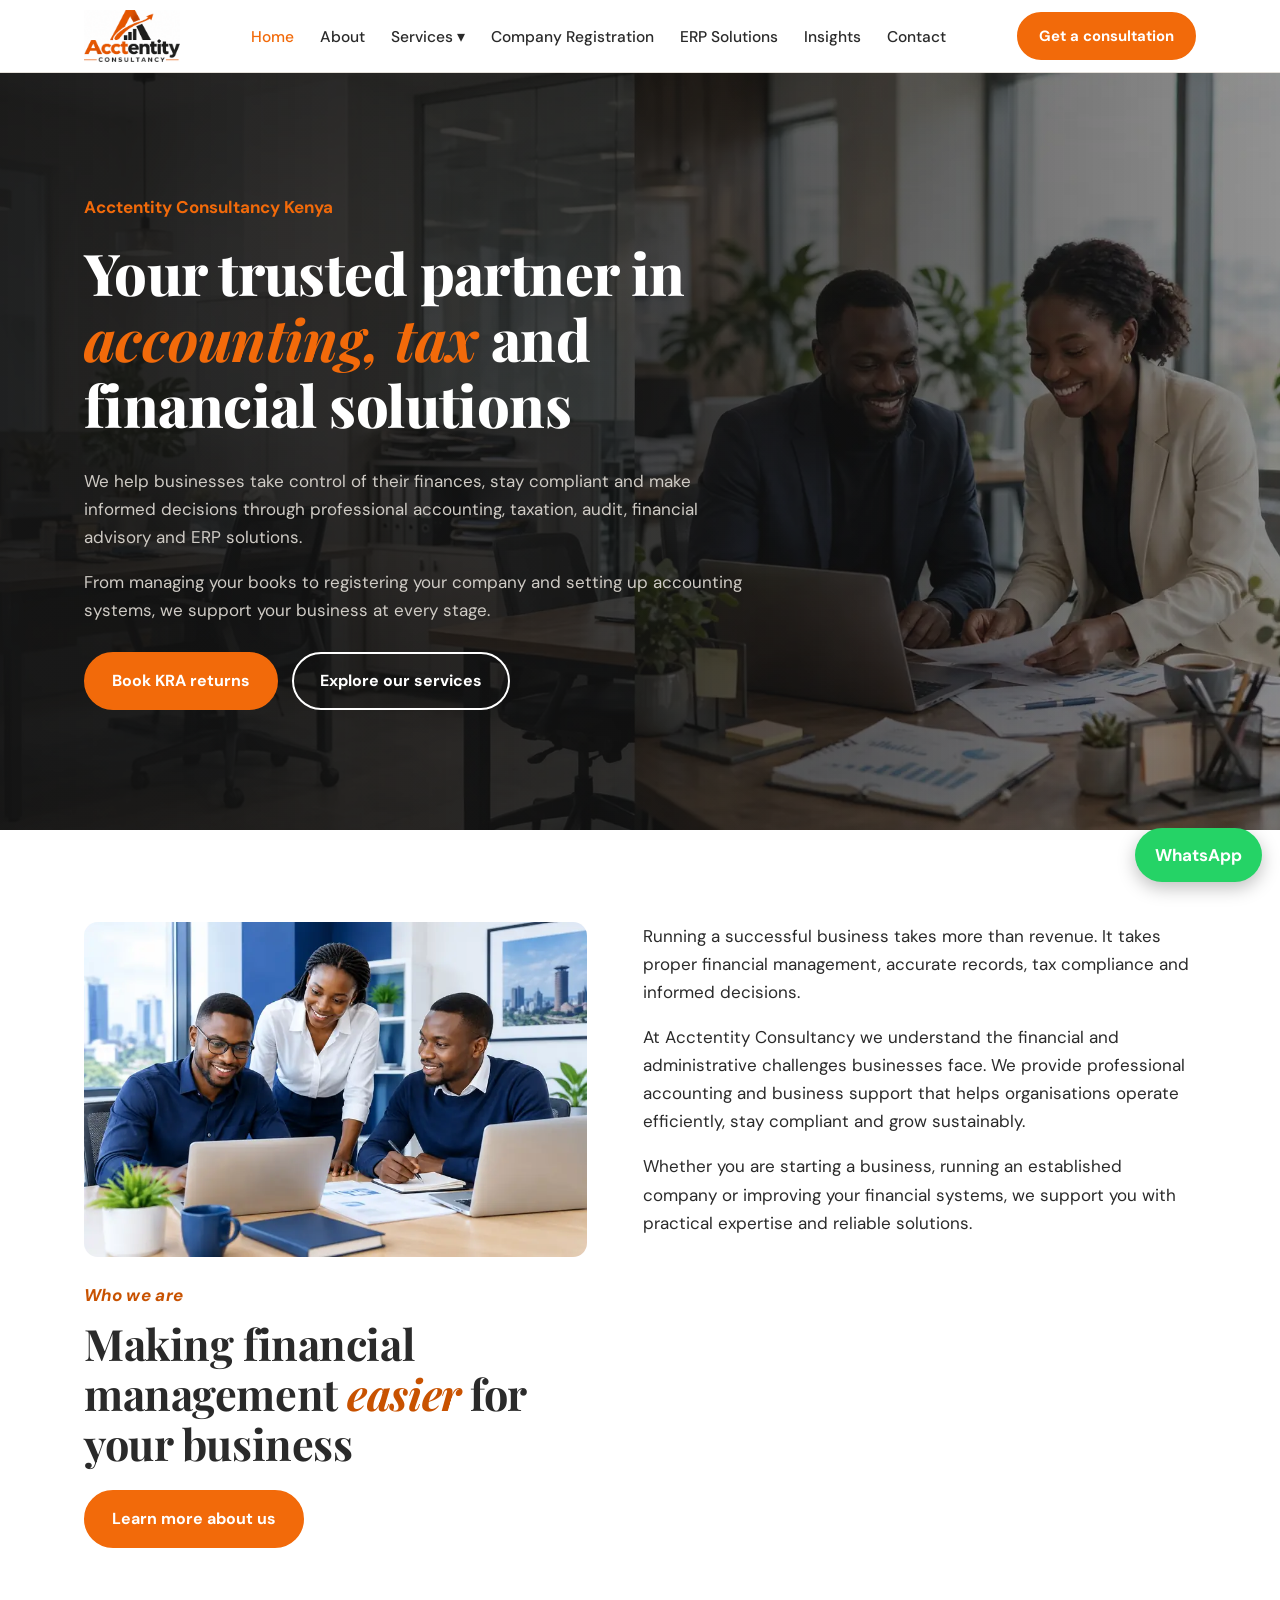
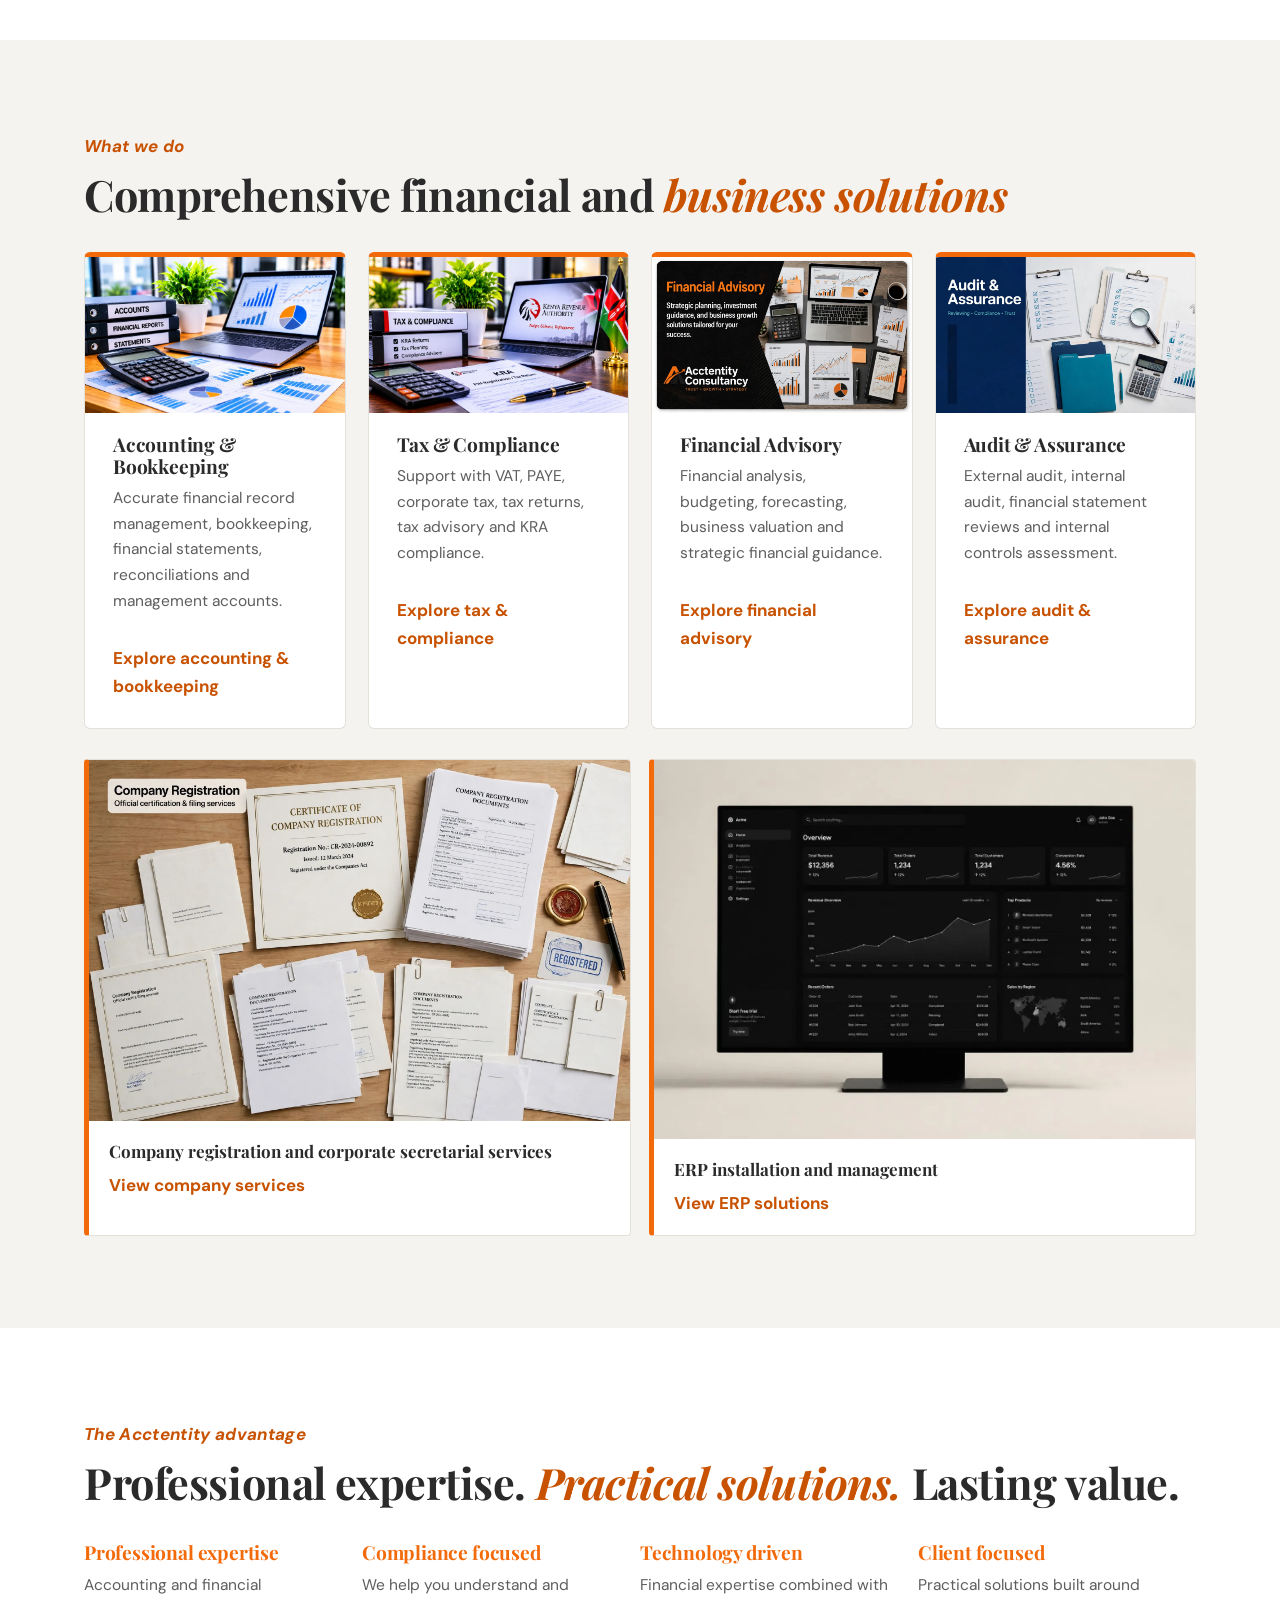
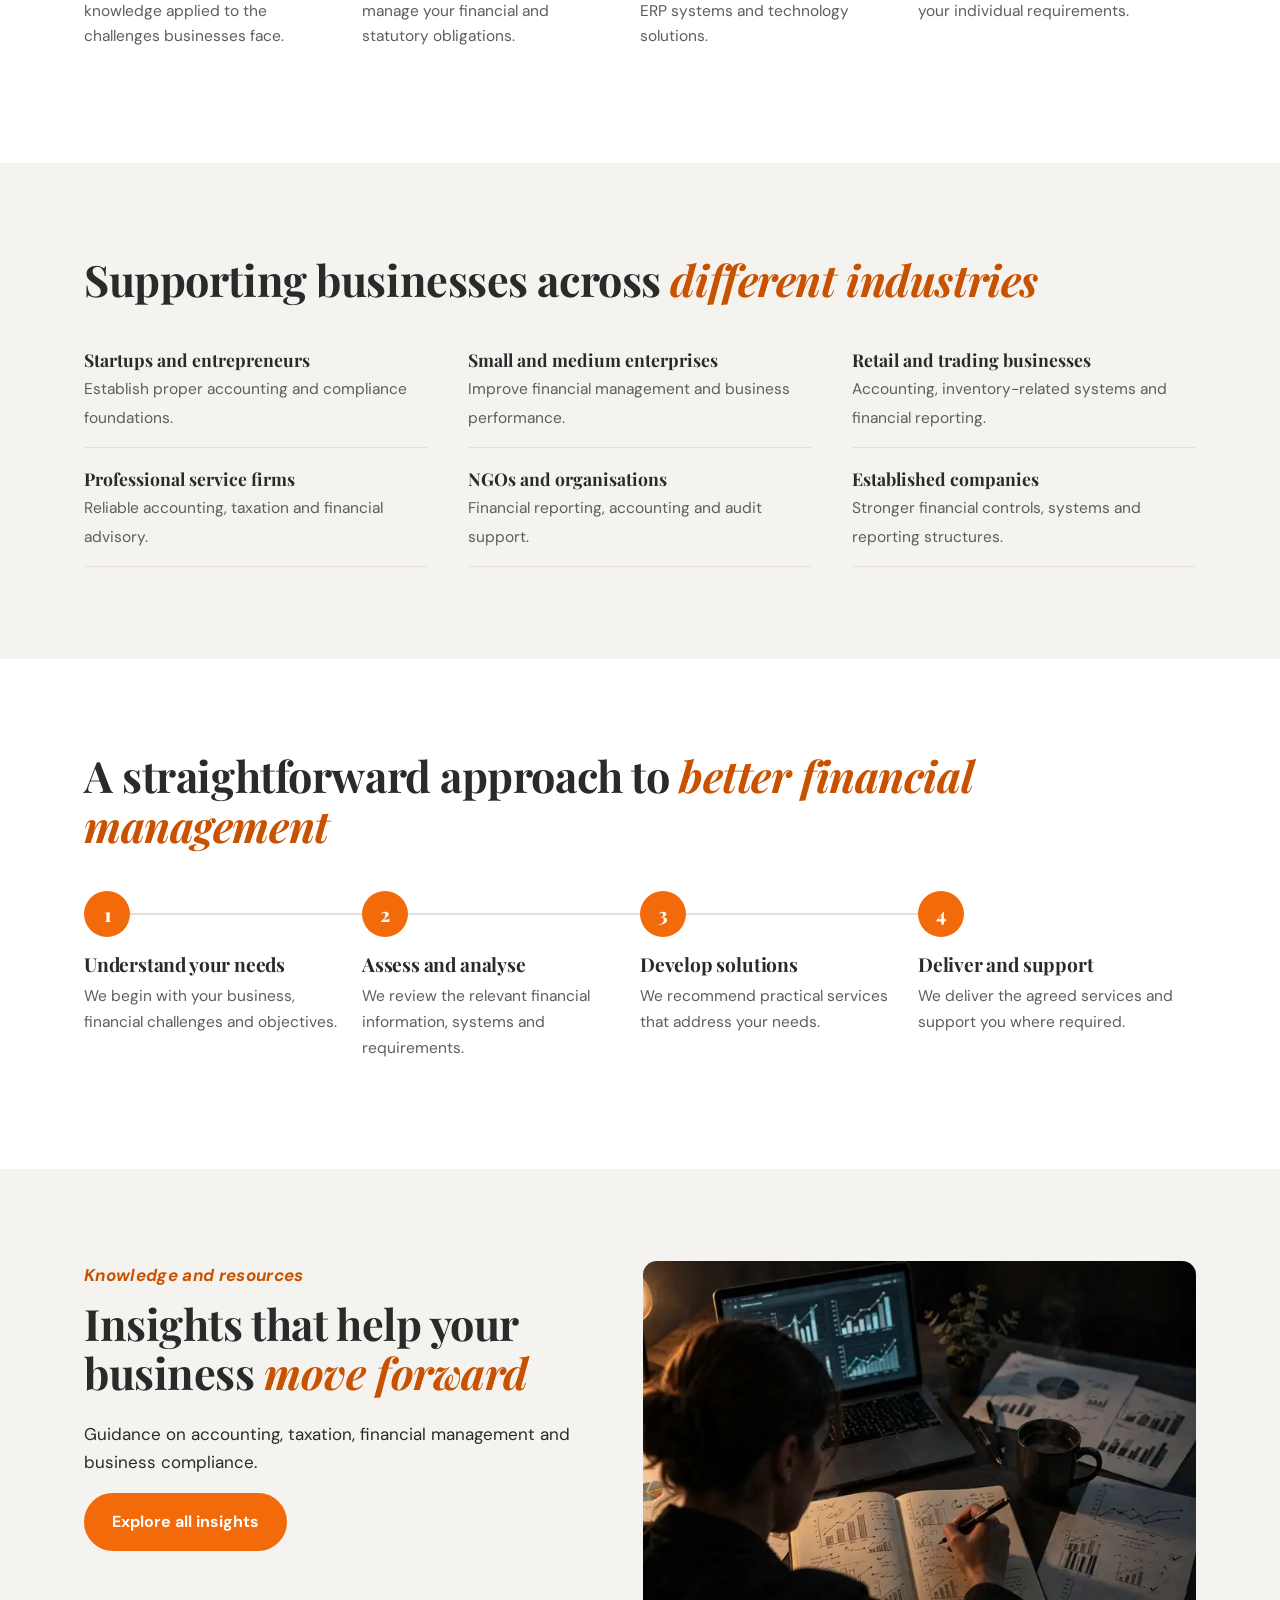
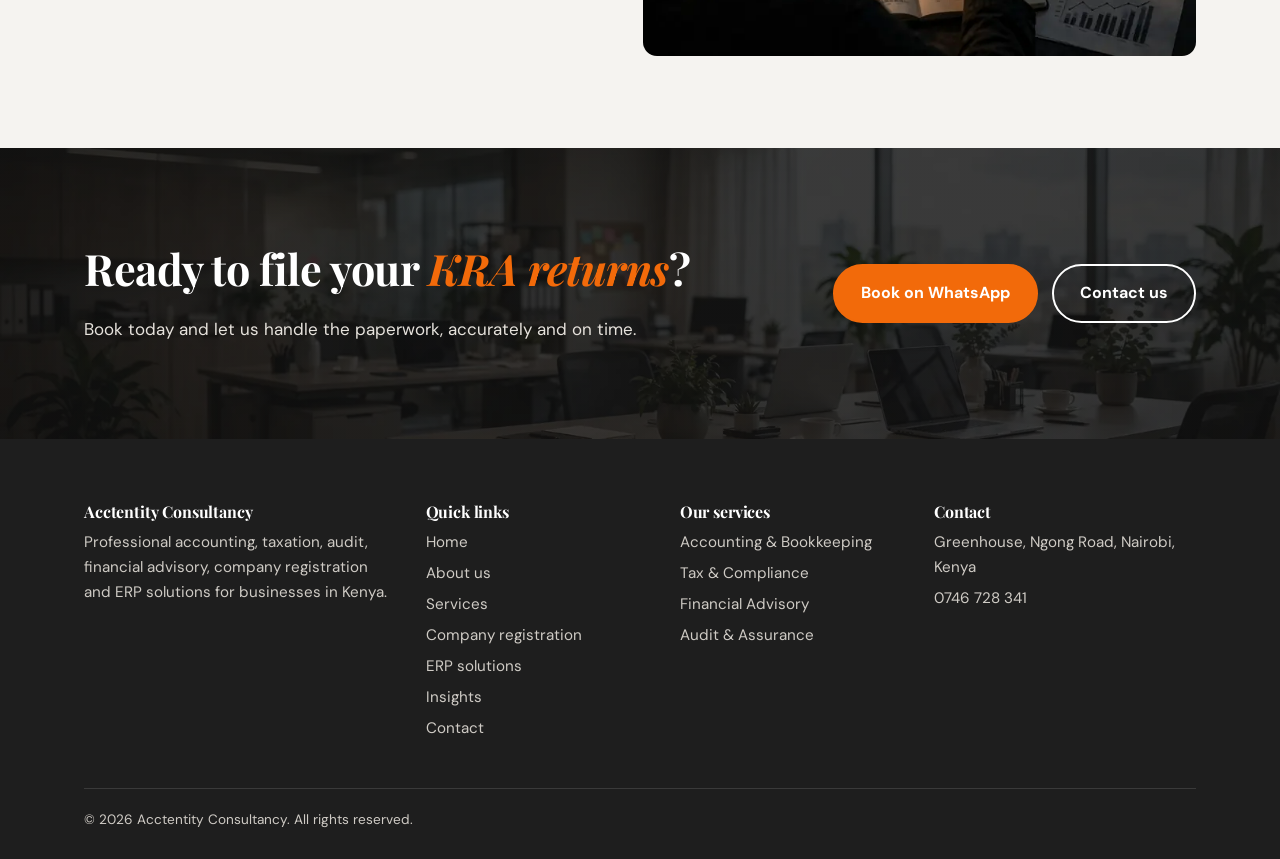
<file: index.html>
<!DOCTYPE html>
<html lang="en">
<head>
<meta charset="utf-8">
<meta name="viewport" content="width=device-width, initial-scale=1">
<title>Acctentity Consultancy - Accounting & Tax Services in Kenya</title>
<meta name="description" content="Acctentity Consultancy offers accounting, bookkeeping, tax, audit, financial advisory, company registration and ERP solutions in Nairobi, Kenya.">
<meta property="og:title" content="Acctentity Consultancy - Accounting & Tax Services in Kenya">
<meta property="og:description" content="Accounting, tax, audit, company registration and ERP solutions in Nairobi.">
<meta property="og:image" content="assets/img/og-image.webp">
<link rel="icon" type="image/png" href="assets/img/favicon.png">
<link rel="preconnect" href="https://fonts.googleapis.com">
<link rel="preconnect" href="https://fonts.gstatic.com" crossorigin>
<link href="https://fonts.googleapis.com/css2?family=Playfair+Display:ital,wght@0,600;0,700;0,800;1,600;1,700&family=DM+Sans:ital,wght@0,400;0,500;0,700;1,400;1,500&display=swap" rel="stylesheet">
<link rel="stylesheet" href="assets/css/style.css">
<script type="application/ld+json">{"@context":"https://schema.org","@type":"AccountingService","name":"Acctentity Consultancy","telephone":"+254746728341","image":"assets/img/logo.png","address":{"@type":"PostalAddress","streetAddress":"Greenhouse, Ngong Road","addressLocality":"Nairobi","addressCountry":"KE"},"areaServed":"Kenya"}</script>
</head>
<body>
<header><div class="w nav" id="nav">
<a href="index.html" aria-label="Acctentity Consultancy home"><img src="assets/img/logo.png" alt="Acctentity Consultancy"></a>
<ul id="menu">
<li><a href="index.html" class="on" aria-current="page" data-p="home">Home</a></li><li><a href="about.html" data-p="about">About</a></li>
<li class="dd"><a href="services.html" data-p="services">Services &#9662;</a><ul class="sub"><li><a href="accounting.html" data-p="accounting">Accounting &amp; Bookkeeping</a></li><li><a href="tax.html" data-p="tax">Tax &amp; Compliance</a></li><li><a href="advisory.html" data-p="advisory">Financial Advisory</a></li><li><a href="audit.html" data-p="audit">Audit &amp; Assurance</a></li></ul></li>
<li><a href="company-registration.html" data-p="registration">Company Registration</a></li><li><a href="erp-solutions.html" data-p="erp">ERP Solutions</a></li><li><a href="insights.html" data-p="insights">Insights</a></li><li><a href="contact.html" data-p="contact">Contact</a></li>
</ul>
<a class="btn" href="contact.html">Get a consultation</a>
<button class="burger" id="bg" aria-label="Open menu" aria-expanded="false">&#9776;</button>
</div></header>
<main>

<!-- HERO -->
<div class="hero"><div class="w">
<div><div class="loc">Acctentity Consultancy Kenya</div>
<h1>Your trusted partner in <em>accounting, tax</em> and financial solutions</h1>
<p>We help businesses take control of their finances, stay compliant and make informed decisions through professional accounting, taxation, audit, financial advisory and ERP solutions.</p>
<p>From managing your books to registering your company and setting up accounting systems, we support your business at every stage.</p>
<div class="row"><a class="btn" href="https://wa.me/254746728341?text=Hello%20Acctentity%2C%20I%20would%20like%20to%20book%20KRA%20returns">Book KRA returns</a><a class="btn ghost" href="services.html">Explore our services</a></div></div>
</div></div>

<!-- WHO WE ARE -->
<section><div class="w split"><div><img class="photo" src="assets/img/about.webp" alt="The Acctentity Consultancy team" width="800" height="600" loading="lazy"><div class="kick">Who we are</div><h2>Making financial management <em>easier</em> for your business</h2><a class="btn" href="about.html">Learn more about us</a></div>
<div><p>Running a successful business takes more than revenue. It takes proper financial management, accurate records, tax compliance and informed decisions.</p><p>At Acctentity Consultancy we understand the financial and administrative challenges businesses face. We provide professional accounting and business support that helps organisations operate efficiently, stay compliant and grow sustainably.</p><p>Whether you are starting a business, running an established company or improving your financial systems, we support you with practical expertise and reliable solutions.</p></div></div></section>

<!-- SERVICES -->
<section class="soft"><div class="w"><div class="kick">What we do</div><h2>Comprehensive financial and <em>business solutions</em></h2>
<div class="grid" id="homesvc" style="margin-top:32px">
<div class="svc"><img src="assets/img/svc-accounting.webp" alt="" width="600" height="360" loading="lazy"><h3>Accounting &amp; Bookkeeping</h3><p>Accurate financial record management, bookkeeping, financial statements, reconciliations and management accounts.</p><a class="more" href="accounting.html">Explore accounting &amp; bookkeeping</a></div>
<div class="svc"><img src="assets/img/svc-tax.webp" alt="" width="600" height="360" loading="lazy"><h3>Tax &amp; Compliance</h3><p>Support with VAT, PAYE, corporate tax, tax returns, tax advisory and KRA compliance.</p><a class="more" href="tax.html">Explore tax &amp; compliance</a></div>
<div class="svc"><img src="assets/img/svc-advisory.webp" alt="" width="600" height="360" loading="lazy"><h3>Financial Advisory</h3><p>Financial analysis, budgeting, forecasting, business valuation and strategic financial guidance.</p><a class="more" href="advisory.html">Explore financial advisory</a></div>
<div class="svc"><img src="assets/img/svc-audit.webp" alt="" width="600" height="360" loading="lazy"><h3>Audit &amp; Assurance</h3><p>External audit, internal audit, financial statement reviews and internal controls assessment.</p><a class="more" href="audit.html">Explore audit &amp; assurance</a></div>
</div>
<div class="tiles">
<div class="tile"><img src="assets/img/tile-registration.webp" alt="" width="600" height="400" loading="lazy"><b>Company registration and corporate secretarial services</b><a href="company-registration.html">View company services</a></div>
<div class="tile"><img src="assets/img/tile-erp.webp" alt="" width="600" height="400" loading="lazy"><b>ERP installation and management</b><a href="erp-solutions.html">View ERP solutions</a></div>
</div></div></section>

<!-- WHY US -->
<section><div class="w"><div class="kick">The Acctentity advantage</div><h2>Professional expertise. <em>Practical solutions.</em> Lasting value.</h2>
<div class="why" style="margin-top:28px"><div><h3>Professional expertise</h3><p>Accounting and financial knowledge applied to the challenges businesses face.</p></div><div><h3>Compliance focused</h3><p>We help you understand and manage your financial and statutory obligations.</p></div><div><h3>Technology driven</h3><p>Financial expertise combined with ERP systems and technology solutions.</p></div><div><h3>Client focused</h3><p>Practical solutions built around your individual requirements.</p></div></div></div></section>

<!-- WHO WE SERVE -->
<section class="soft"><div class="w"><h2>Supporting businesses across <em>different industries</em></h2>
<ul class="serve" style="margin-top:24px"><li><b>Startups and entrepreneurs</b><span>Establish proper accounting and compliance foundations.</span></li><li><b>Small and medium enterprises</b><span>Improve financial management and business performance.</span></li><li><b>Retail and trading businesses</b><span>Accounting, inventory-related systems and financial reporting.</span></li><li><b>Professional service firms</b><span>Reliable accounting, taxation and financial advisory.</span></li><li><b>NGOs and organisations</b><span>Financial reporting, accounting and audit support.</span></li><li><b>Established companies</b><span>Stronger financial controls, systems and reporting structures.</span></li></ul></div></section>

<!-- PROCESS -->
<section><div class="w"><h2>A straightforward approach to <em>better financial management</em></h2><div class="steps"><div><h3>Understand your needs</h3><p>We begin with your business, financial challenges and objectives.</p></div><div><h3>Assess and analyse</h3><p>We review the relevant financial information, systems and requirements.</p></div><div><h3>Develop solutions</h3><p>We recommend practical services that address your needs.</p></div><div><h3>Deliver and support</h3><p>We deliver the agreed services and support you where required.</p></div></div></div></section>

<!-- INSIGHTS -->
<section class="soft"><div class="w split"><div><div class="kick">Knowledge and resources</div><h2>Insights that help your business <em>move forward</em></h2><p>Guidance on accounting, taxation, financial management and business compliance.</p><a class="btn" href="insights.html">Explore all insights</a></div>
<div><img class="photo" src="assets/img/insights.webp" alt="Reading business and tax guidance" width="700" height="500" loading="lazy"></div></div></section>

<!-- BOOKING BANNER -->
<section class="banner"><div class="w"><div><h2>Ready to file your <em>KRA returns</em>?</h2><p>Book today and let us handle the paperwork, accurately and on time.</p></div>
<div class="row"><a class="btn" href="https://wa.me/254746728341?text=Hello%20Acctentity%2C%20I%20would%20like%20to%20book%20KRA%20returns">Book on WhatsApp</a><a class="btn ghost" href="contact.html">Contact us</a></div></div></section>

</main>
<footer><div class="w"><div class="g">
<div><h3>Acctentity Consultancy</h3><p>Professional accounting, taxation, audit, financial advisory, company registration and ERP solutions for businesses in Kenya.</p></div>
<div><h3>Quick links</h3><ul><li><a href="index.html">Home</a></li><li><a href="about.html">About us</a></li><li><a href="services.html">Services</a></li><li><a href="company-registration.html">Company registration</a></li><li><a href="erp-solutions.html">ERP solutions</a></li><li><a href="insights.html">Insights</a></li><li><a href="contact.html">Contact</a></li></ul></div>
<div><h3>Our services</h3><ul><li><a href="accounting.html">Accounting &amp; Bookkeeping</a></li><li><a href="tax.html">Tax &amp; Compliance</a></li><li><a href="advisory.html">Financial Advisory</a></li><li><a href="audit.html">Audit &amp; Assurance</a></li></ul></div>
<div><h3>Contact</h3><ul><li>Greenhouse, Ngong Road, Nairobi, Kenya</li><li><a href="tel:+254746728341">0746 728 341</a></li></ul></div>
</div><div class="c">&copy; 2026 Acctentity Consultancy. All rights reserved.</div></div></footer>
<a class="wa" href="https://wa.me/254746728341" aria-label="Chat on WhatsApp">WhatsApp</a>
<script src="assets/js/main.js"></script>
</body>
</html>
</file>
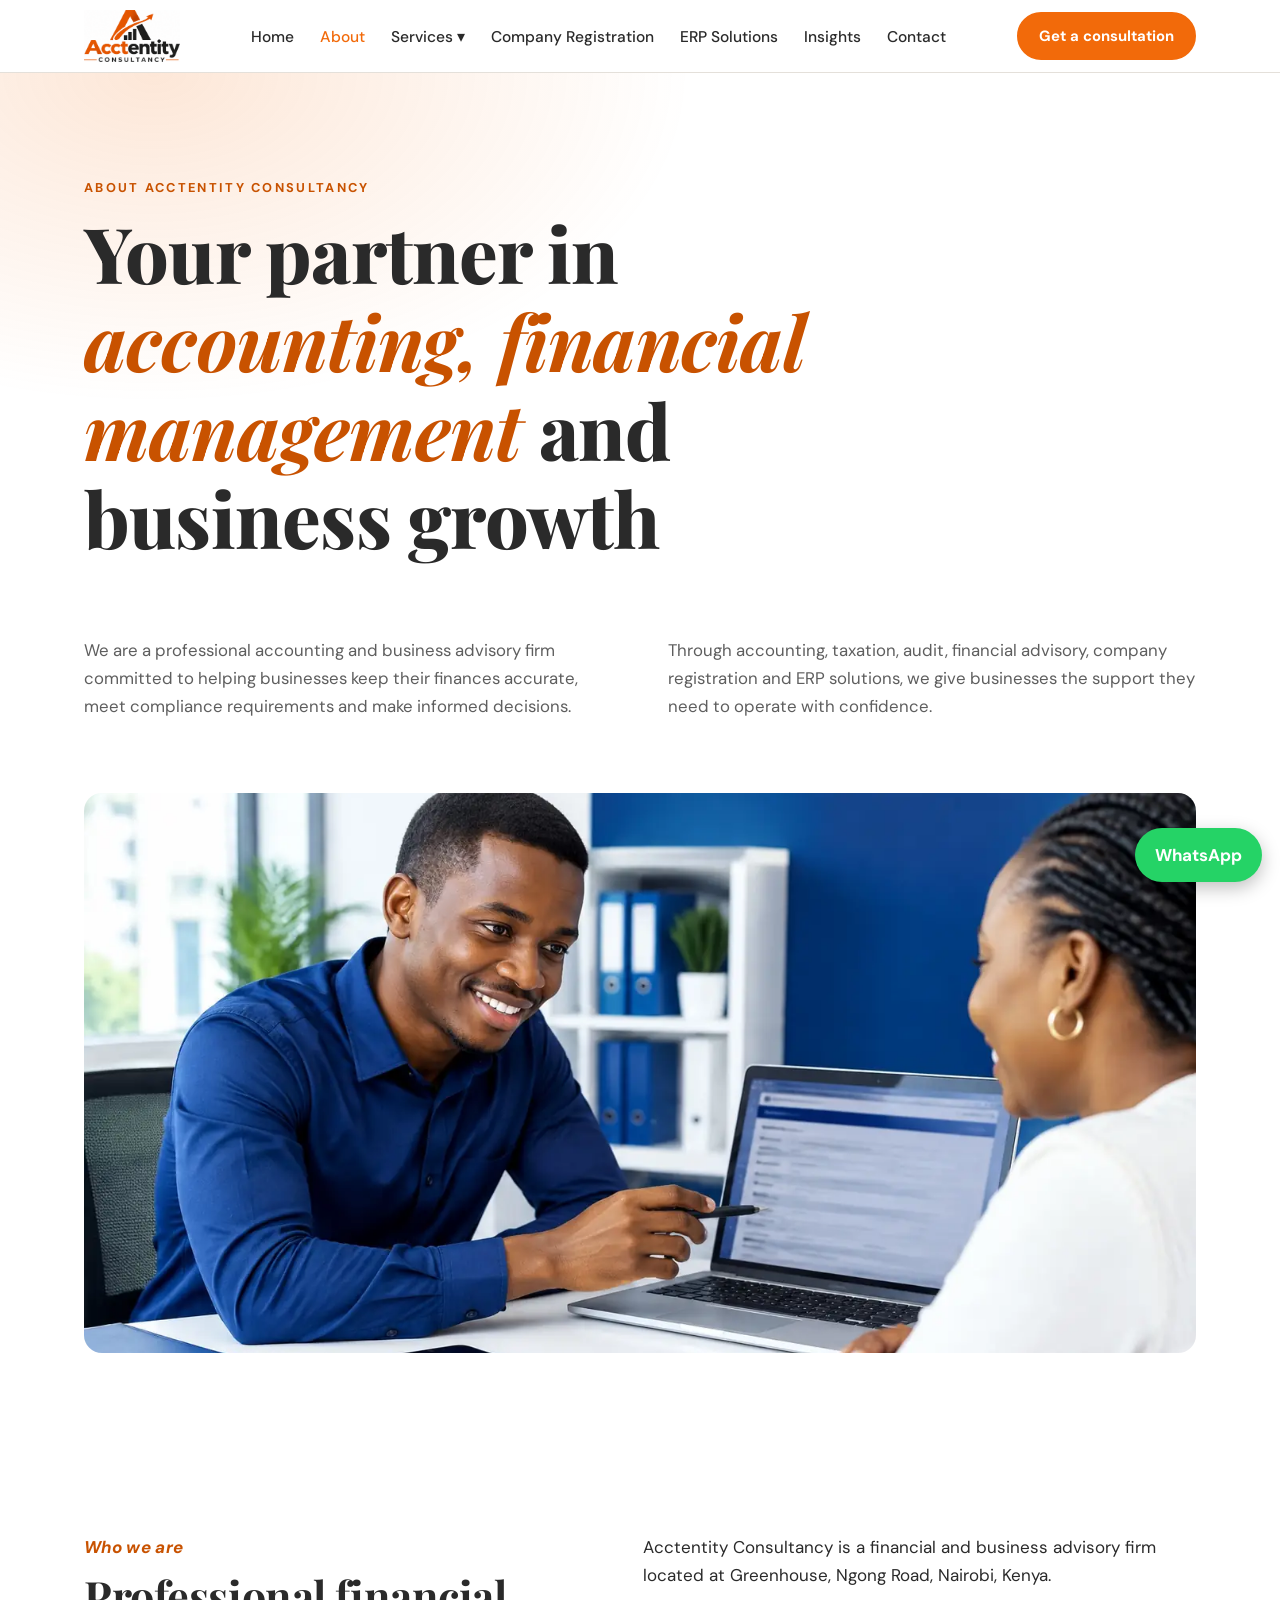
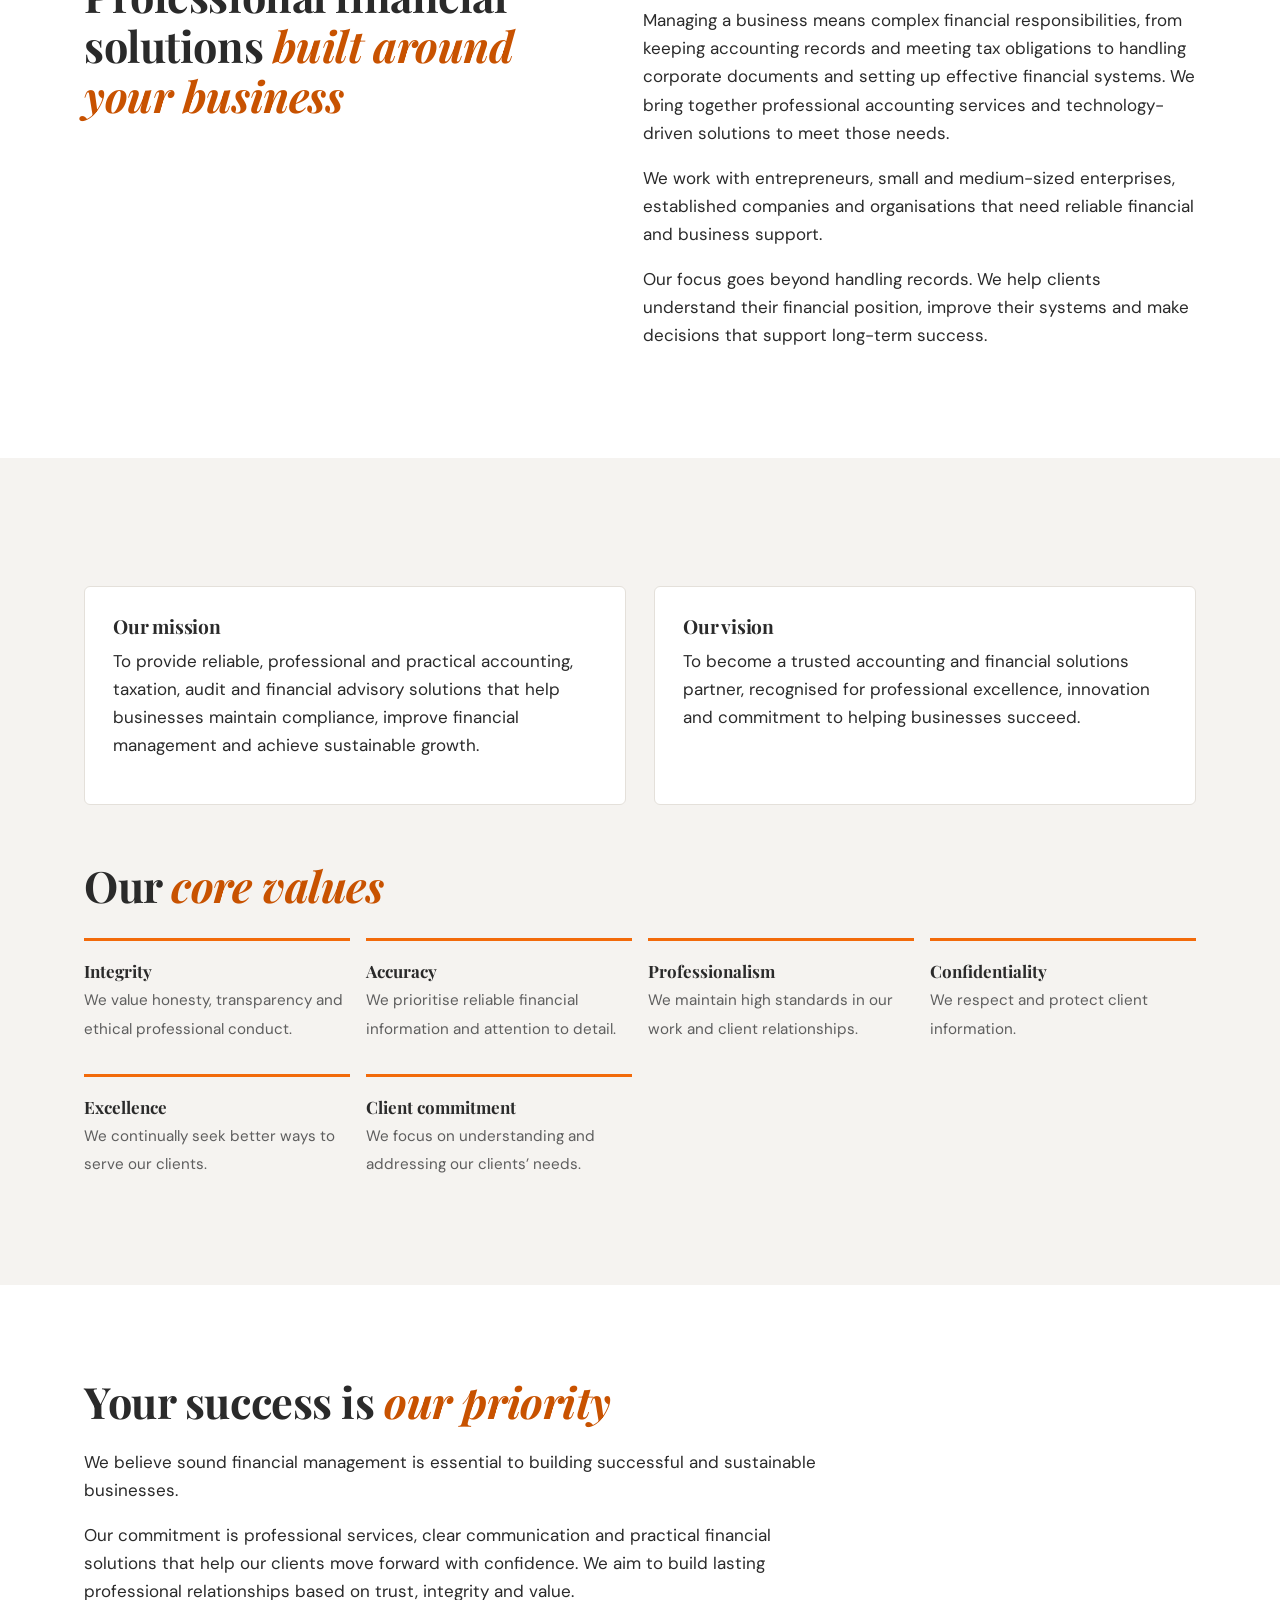
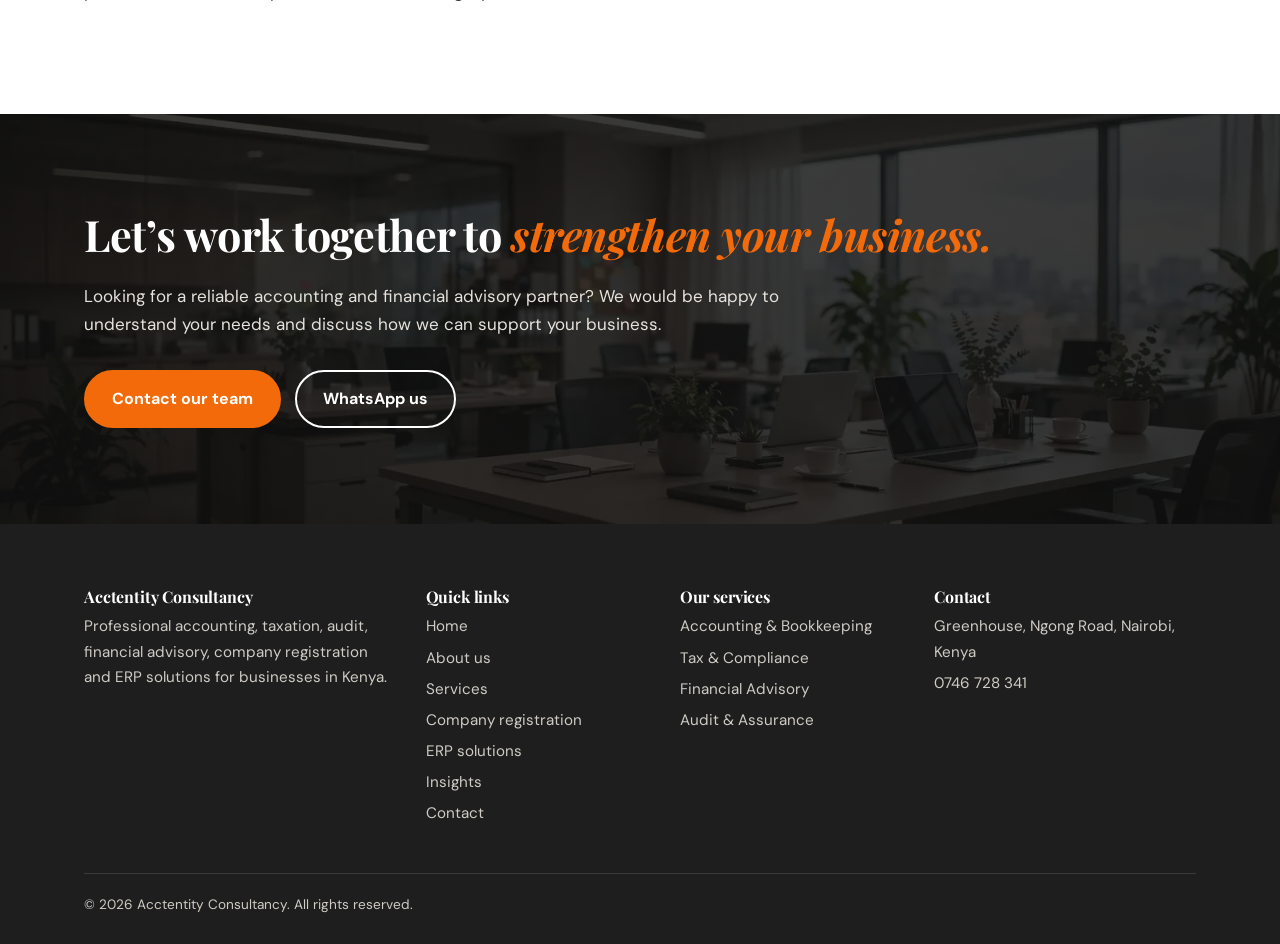
<file: about.html>
<!DOCTYPE html>
<html lang="en">
<head>
<meta charset="utf-8">
<meta name="viewport" content="width=device-width, initial-scale=1">
<title>About Acctentity Consultancy - Financial Experts in Nairobi</title>
<meta name="description" content="Learn about Acctentity Consultancy, a Nairobi-based accounting and financial advisory firm providing professional accounting, tax, audit and ERP solutions.">
<meta property="og:image" content="assets/img/og-image.webp">
<link rel="icon" type="image/png" href="assets/img/favicon.png">
<link rel="preconnect" href="https://fonts.googleapis.com">
<link rel="preconnect" href="https://fonts.gstatic.com" crossorigin>
<link href="https://fonts.googleapis.com/css2?family=Playfair+Display:ital,wght@0,600;0,700;0,800;1,600;1,700&family=DM+Sans:ital,wght@0,400;0,500;0,700;1,400;1,500&display=swap" rel="stylesheet">
<link rel="stylesheet" href="assets/css/style.css">
</head>
<body>
<header><div class="w nav" id="nav">
<a href="index.html" aria-label="Acctentity Consultancy home"><img src="assets/img/logo.png" alt="Acctentity Consultancy"></a>
<ul id="menu">
<li><a href="index.html" data-p="home">Home</a></li><li><a href="about.html" class="on" aria-current="page" data-p="about">About</a></li>
<li class="dd"><a href="services.html" data-p="services">Services &#9662;</a><ul class="sub"><li><a href="accounting.html" data-p="accounting">Accounting &amp; Bookkeeping</a></li><li><a href="tax.html" data-p="tax">Tax &amp; Compliance</a></li><li><a href="advisory.html" data-p="advisory">Financial Advisory</a></li><li><a href="audit.html" data-p="audit">Audit &amp; Assurance</a></li></ul></li>
<li><a href="company-registration.html" data-p="registration">Company Registration</a></li><li><a href="erp-solutions.html" data-p="erp">ERP Solutions</a></li><li><a href="insights.html" data-p="insights">Insights</a></li><li><a href="contact.html" data-p="contact">Contact</a></li>
</ul>
<a class="btn" href="contact.html">Get a consultation</a>
<button class="burger" id="bg" aria-label="Open menu" aria-expanded="false">&#9776;</button>
</div></header>
<main>

<!-- INTRO -->
<div class="about-hero"><div class="w">
<div class="kick">About Acctentity Consultancy</div>
<h1>Your partner in <em>accounting, financial management</em> and business growth</h1>
</div></div>
<section class="about-text"><div class="w cols2">
<div><p>We are a professional accounting and business advisory firm committed to helping businesses keep their finances accurate, meet compliance requirements and make informed decisions.</p></div>
<div><p>Through accounting, taxation, audit, financial advisory, company registration and ERP solutions, we give businesses the support they need to operate with confidence.</p></div>
</div></section>

<!-- WIDE PHOTO -->
<div class="wide-photo"><div class="w">
<img src="assets/img/about-wide.webp" alt="The Acctentity Consultancy team working with a client" width="1600" height="800" loading="lazy">
</div></div>

<!-- WHO WE ARE -->
<section><div class="w split"><div><div class="kick">Who we are</div><h2>Professional financial solutions <em>built around your business</em></h2></div>
<div><p>Acctentity Consultancy is a financial and business advisory firm located at Greenhouse, Ngong Road, Nairobi, Kenya.</p><p>Managing a business means complex financial responsibilities, from keeping accounting records and meeting tax obligations to handling corporate documents and setting up effective financial systems. We bring together professional accounting services and technology-driven solutions to meet those needs.</p><p>We work with entrepreneurs, small and medium-sized enterprises, established companies and organisations that need reliable financial and business support.</p><p>Our focus goes beyond handling records. We help clients understand their financial position, improve their systems and make decisions that support long-term success.</p></div></div></section>

<!-- MISSION, VISION, VALUES -->
<section class="soft"><div class="w"><div class="mv"><div><h3>Our mission</h3><p>To provide reliable, professional and practical accounting, taxation, audit and financial advisory solutions that help businesses maintain compliance, improve financial management and achieve sustainable growth.</p></div><div><h3>Our vision</h3><p>To become a trusted accounting and financial solutions partner, recognised for professional excellence, innovation and commitment to helping businesses succeed.</p></div></div>
<h2 style="margin-top:56px">Our <em>core values</em></h2><div class="vals"><div><b>Integrity</b><span>We value honesty, transparency and ethical professional conduct.</span></div><div><b>Accuracy</b><span>We prioritise reliable financial information and attention to detail.</span></div><div><b>Professionalism</b><span>We maintain high standards in our work and client relationships.</span></div><div><b>Confidentiality</b><span>We respect and protect client information.</span></div><div><b>Excellence</b><span>We continually seek better ways to serve our clients.</span></div><div><b>Client commitment</b><span>We focus on understanding and addressing our clients’ needs.</span></div></div></div></section>

<!-- PRIORITY -->
<section><div class="w"><h2>Your success is <em>our priority</em></h2><p>We believe sound financial management is essential to building successful and sustainable businesses.</p><p>Our commitment is professional services, clear communication and practical financial solutions that help our clients move forward with confidence. We aim to build lasting professional relationships based on trust, integrity and value.</p></div></section>

<!-- BANNER -->
<section class="banner"><div class="w"><div><h2>Let’s work together to <em>strengthen your business.</em></h2><p>Looking for a reliable accounting and financial advisory partner? We would be happy to understand your needs and discuss how we can support your business.</p></div>
<div class="row"><a class="btn" href="contact.html">Contact our team</a><a class="btn ghost" href="https://wa.me/254746728341?text=Hello%20Acctentity%2C%20I%20would%20like%20to%20book%20a%20service">WhatsApp us</a></div></div></section>

</main>
<footer><div class="w"><div class="g">
<div><h3>Acctentity Consultancy</h3><p>Professional accounting, taxation, audit, financial advisory, company registration and ERP solutions for businesses in Kenya.</p></div>
<div><h3>Quick links</h3><ul><li><a href="index.html">Home</a></li><li><a href="about.html">About us</a></li><li><a href="services.html">Services</a></li><li><a href="company-registration.html">Company registration</a></li><li><a href="erp-solutions.html">ERP solutions</a></li><li><a href="insights.html">Insights</a></li><li><a href="contact.html">Contact</a></li></ul></div>
<div><h3>Our services</h3><ul><li><a href="accounting.html">Accounting &amp; Bookkeeping</a></li><li><a href="tax.html">Tax &amp; Compliance</a></li><li><a href="advisory.html">Financial Advisory</a></li><li><a href="audit.html">Audit &amp; Assurance</a></li></ul></div>
<div><h3>Contact</h3><ul><li>Greenhouse, Ngong Road, Nairobi, Kenya</li><li><a href="tel:+254746728341">0746 728 341</a></li></ul></div>
</div><div class="c">&copy; 2026 Acctentity Consultancy. All rights reserved.</div></div></footer>
<a class="wa" href="https://wa.me/254746728341" aria-label="Chat on WhatsApp">WhatsApp</a>
<script src="assets/js/main.js"></script>
</body>
</html>
</file>
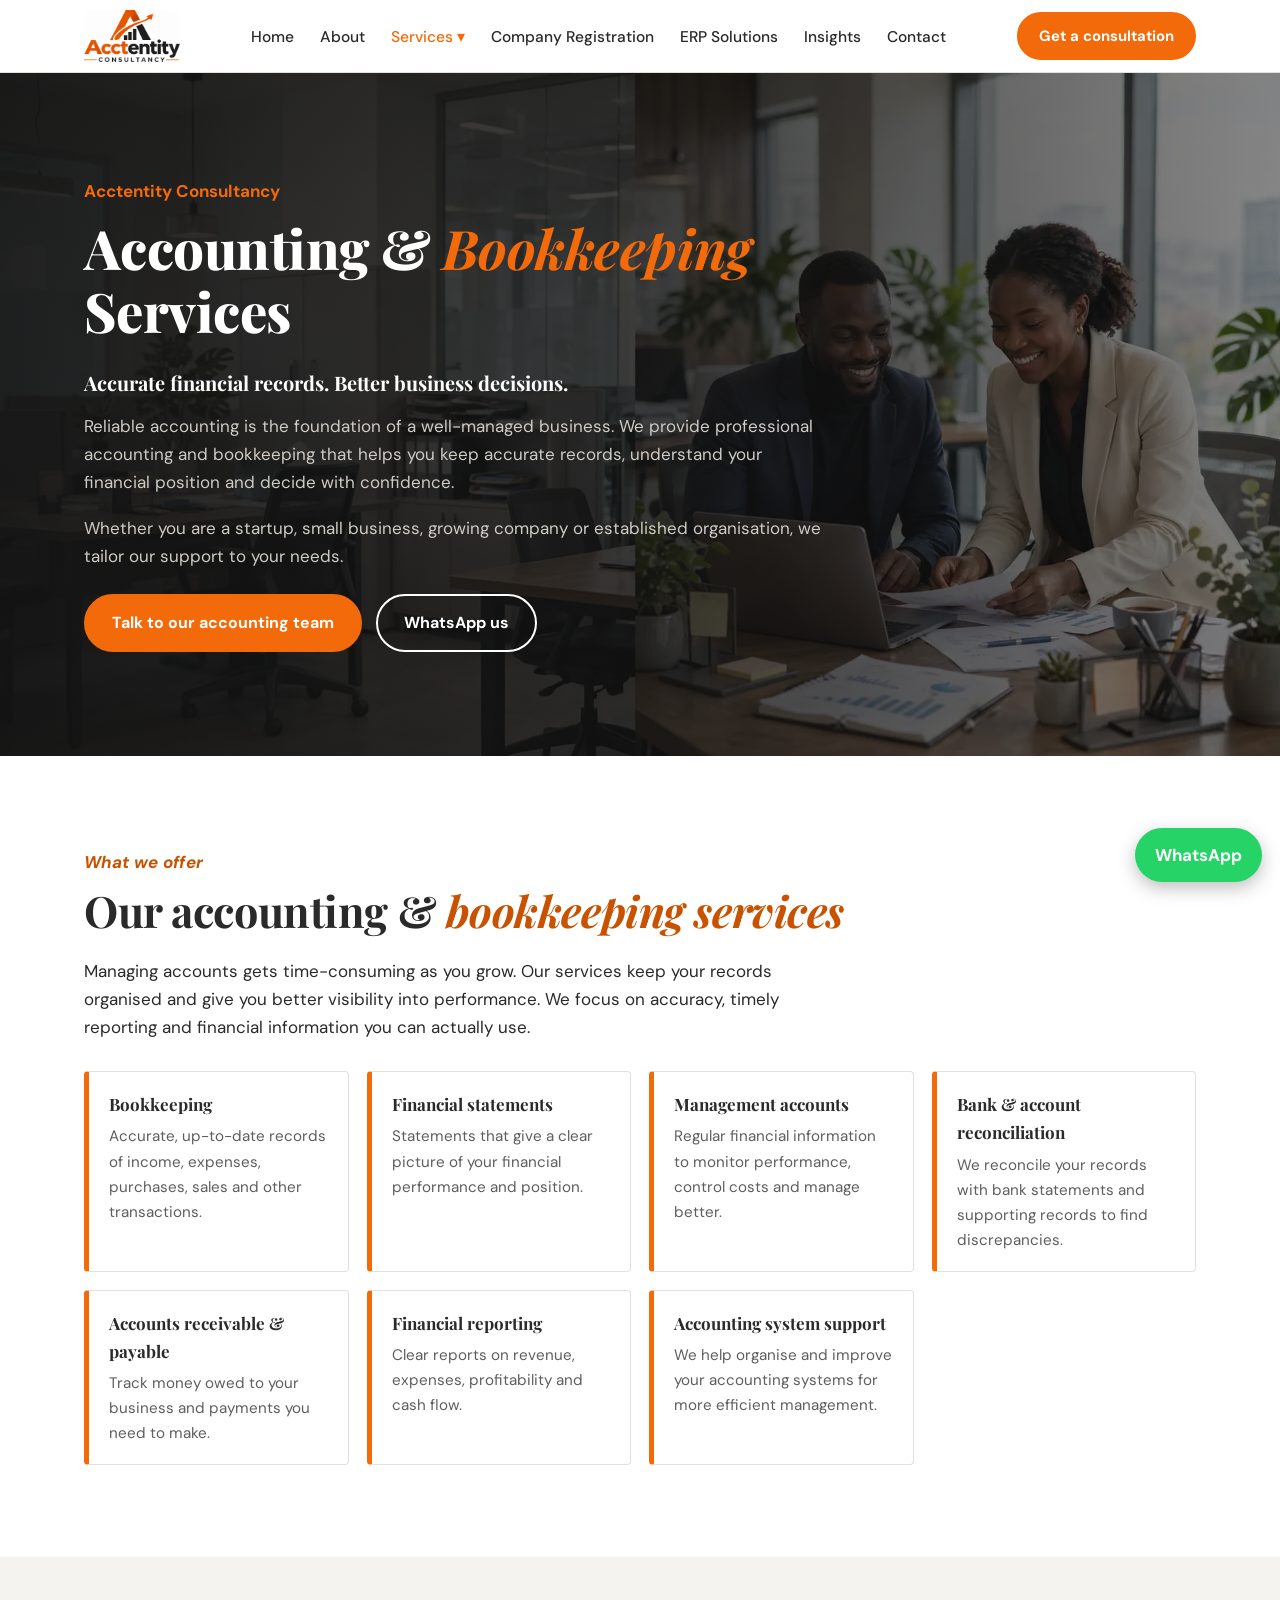
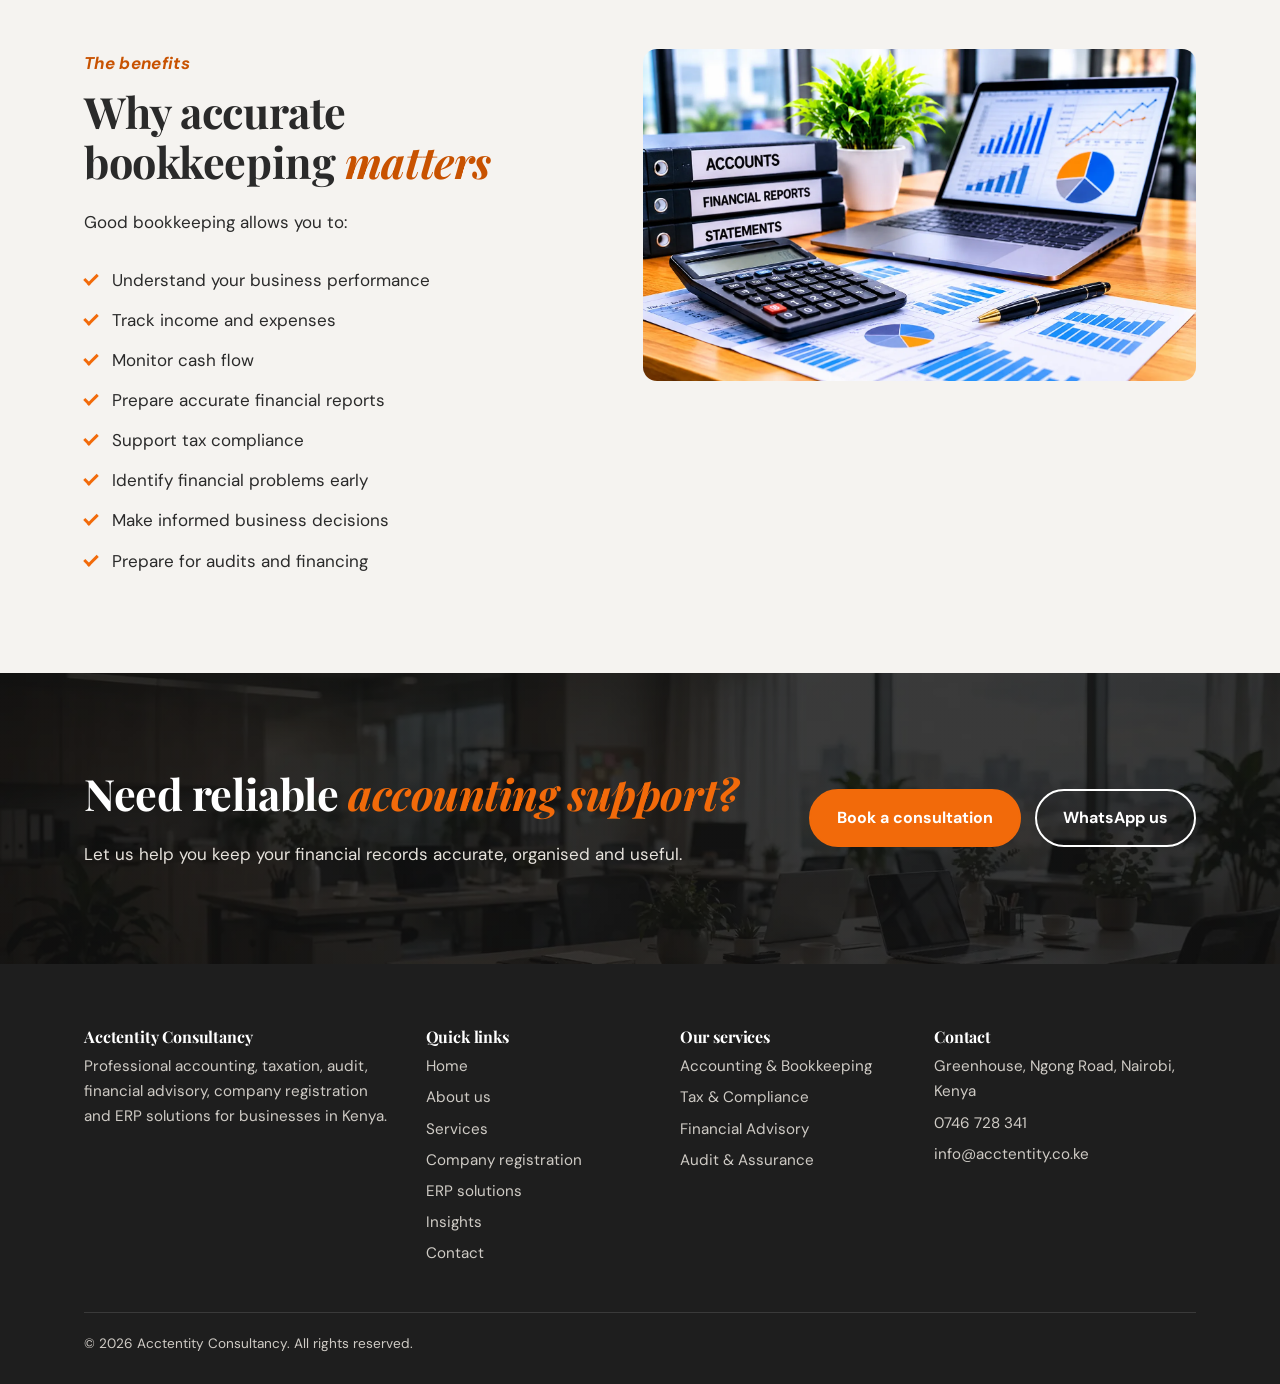
<file: accounting.html>
<!DOCTYPE html>
<html lang="en">
<head>
<meta charset="utf-8">
<meta name="viewport" content="width=device-width, initial-scale=1">
<title>Accounting & Bookkeeping Services in Kenya | Acctentity</title>
<meta name="description" content="Bookkeeping, financial statements, management accounts and reconciliations for businesses in Kenya. Talk to Acctentity Consultancy in Nairobi.">
<meta property="og:image" content="assets/img/og-image.webp">
<link rel="icon" type="image/png" href="assets/img/favicon.png">
<link rel="preconnect" href="https://fonts.googleapis.com">
<link rel="preconnect" href="https://fonts.gstatic.com" crossorigin>
<link href="https://fonts.googleapis.com/css2?family=Playfair+Display:ital,wght@0,600;0,700;0,800;1,600;1,700&family=DM+Sans:ital,wght@0,400;0,500;0,700;1,400;1,500&display=swap" rel="stylesheet">
<link rel="stylesheet" href="assets/css/style.css">
</head>
<body>
<header><div class="w nav" id="nav">
<a href="index.html" aria-label="Acctentity Consultancy home"><img src="assets/img/logo.png" alt="Acctentity Consultancy"></a>
<ul id="menu">
<li><a href="index.html" data-p="home">Home</a></li><li><a href="about.html" data-p="about">About</a></li>
<li class="dd"><a href="services.html" class="on" data-p="services">Services &#9662;</a><ul class="sub"><li><a href="accounting.html" class="on" aria-current="page" data-p="accounting">Accounting &amp; Bookkeeping</a></li><li><a href="tax.html" data-p="tax">Tax &amp; Compliance</a></li><li><a href="advisory.html" data-p="advisory">Financial Advisory</a></li><li><a href="audit.html" data-p="audit">Audit &amp; Assurance</a></li></ul></li>
<li><a href="company-registration.html" data-p="registration">Company Registration</a></li><li><a href="erp-solutions.html" data-p="erp">ERP Solutions</a></li><li><a href="insights.html" data-p="insights">Insights</a></li><li><a href="contact.html" data-p="contact">Contact</a></li>
</ul>
<a class="btn" href="contact.html">Get a consultation</a>
<button class="burger" id="bg" aria-label="Open menu" aria-expanded="false">&#9776;</button>
</div></header>
<main>

<!-- HERO -->
<div class="ph ph-photo"><div class="w"><div class="loc">Acctentity Consultancy</div><h1>Accounting &amp; <em>Bookkeeping</em> Services</h1><div class="tag">Accurate financial records. Better business decisions.</div><p>Reliable accounting is the foundation of a well-managed business. We provide professional accounting and bookkeeping that helps you keep accurate records, understand your financial position and decide with confidence.</p><p>Whether you are a startup, small business, growing company or established organisation, we tailor our support to your needs.</p>
<div class="row" style="display:flex;gap:14px;flex-wrap:wrap;margin-top:24px"><a class="btn" href="contact.html">Talk to our accounting team</a><a class="btn ghost" href="https://wa.me/254746728341?text=Hello%20Acctentity%2C%20I%20need%20accounting%20and%20bookkeeping%20support">WhatsApp us</a></div></div></div>

<!-- SERVICES -->
<section><div class="w"><div class="kick">What we offer</div><h2>Our accounting &amp; <em>bookkeeping services</em></h2><p>Managing accounts gets time-consuming as you grow. Our services keep your records organised and give you better visibility into performance. We focus on accuracy, timely reporting and financial information you can actually use.</p>
<div class="tiles"><div class="tile"><b>Bookkeeping</b><span>Accurate, up-to-date records of income, expenses, purchases, sales and other transactions.</span></div><div class="tile"><b>Financial statements</b><span>Statements that give a clear picture of your financial performance and position.</span></div><div class="tile"><b>Management accounts</b><span>Regular financial information to monitor performance, control costs and manage better.</span></div><div class="tile"><b>Bank &amp; account reconciliation</b><span>We reconcile your records with bank statements and supporting records to find discrepancies.</span></div><div class="tile"><b>Accounts receivable &amp; payable</b><span>Track money owed to your business and payments you need to make.</span></div><div class="tile"><b>Financial reporting</b><span>Clear reports on revenue, expenses, profitability and cash flow.</span></div><div class="tile"><b>Accounting system support</b><span>We help organise and improve your accounting systems for more efficient management.</span></div></div></div></section>

<!-- WHY IT MATTERS -->
<section class="soft"><div class="w split"><div><div class="kick">The benefits</div><h2>Why accurate bookkeeping <em>matters</em></h2><p>Good bookkeeping allows you to:</p>
<ul class="chk" style="columns:1"><li>Understand your business performance</li><li>Track income and expenses</li><li>Monitor cash flow</li><li>Prepare accurate financial reports</li><li>Support tax compliance</li><li>Identify financial problems early</li><li>Make informed business decisions</li><li>Prepare for audits and financing</li></ul></div>
<div><img class="photo" src="assets/img/svc-accounting.webp" alt="Bookkeeping records and calculator on a desk" width="600" height="360" loading="lazy"></div></div></section>

<!-- BANNER -->
<section class="banner"><div class="w"><div><h2>Need reliable <em>accounting support?</em></h2><p>Let us help you keep your financial records accurate, organised and useful.</p></div>
<div class="row"><a class="btn" href="contact.html">Book a consultation</a><a class="btn ghost" href="https://wa.me/254746728341?text=Hello%20Acctentity%2C%20I%20would%20like%20to%20book%20a%20consultation">WhatsApp us</a></div></div></section>

</main>
<footer><div class="w"><div class="g">
<div><h3>Acctentity Consultancy</h3><p>Professional accounting, taxation, audit, financial advisory, company registration and ERP solutions for businesses in Kenya.</p></div>
<div><h3>Quick links</h3><ul><li><a href="index.html">Home</a></li><li><a href="about.html">About us</a></li><li><a href="services.html">Services</a></li><li><a href="company-registration.html">Company registration</a></li><li><a href="erp-solutions.html">ERP solutions</a></li><li><a href="insights.html">Insights</a></li><li><a href="contact.html">Contact</a></li></ul></div>
<div><h3>Our services</h3><ul><li><a href="accounting.html">Accounting &amp; Bookkeeping</a></li><li><a href="tax.html">Tax &amp; Compliance</a></li><li><a href="advisory.html">Financial Advisory</a></li><li><a href="audit.html">Audit &amp; Assurance</a></li></ul></div>
<div><h3>Contact</h3><ul><li>Greenhouse, Ngong Road, Nairobi, Kenya</li><li><a href="tel:+254746728341">0746 728 341</a></li><li><a href="mailto:info@acctentity.co.ke">info@acctentity.co.ke</a></li></ul></div>
</div><div class="c">&copy; 2026 Acctentity Consultancy. All rights reserved.</div></div></footer>
<a class="wa" href="https://wa.me/254746728341" aria-label="Chat on WhatsApp">WhatsApp</a>
<script src="assets/js/main.js"></script>
</body>
</html>
</file>
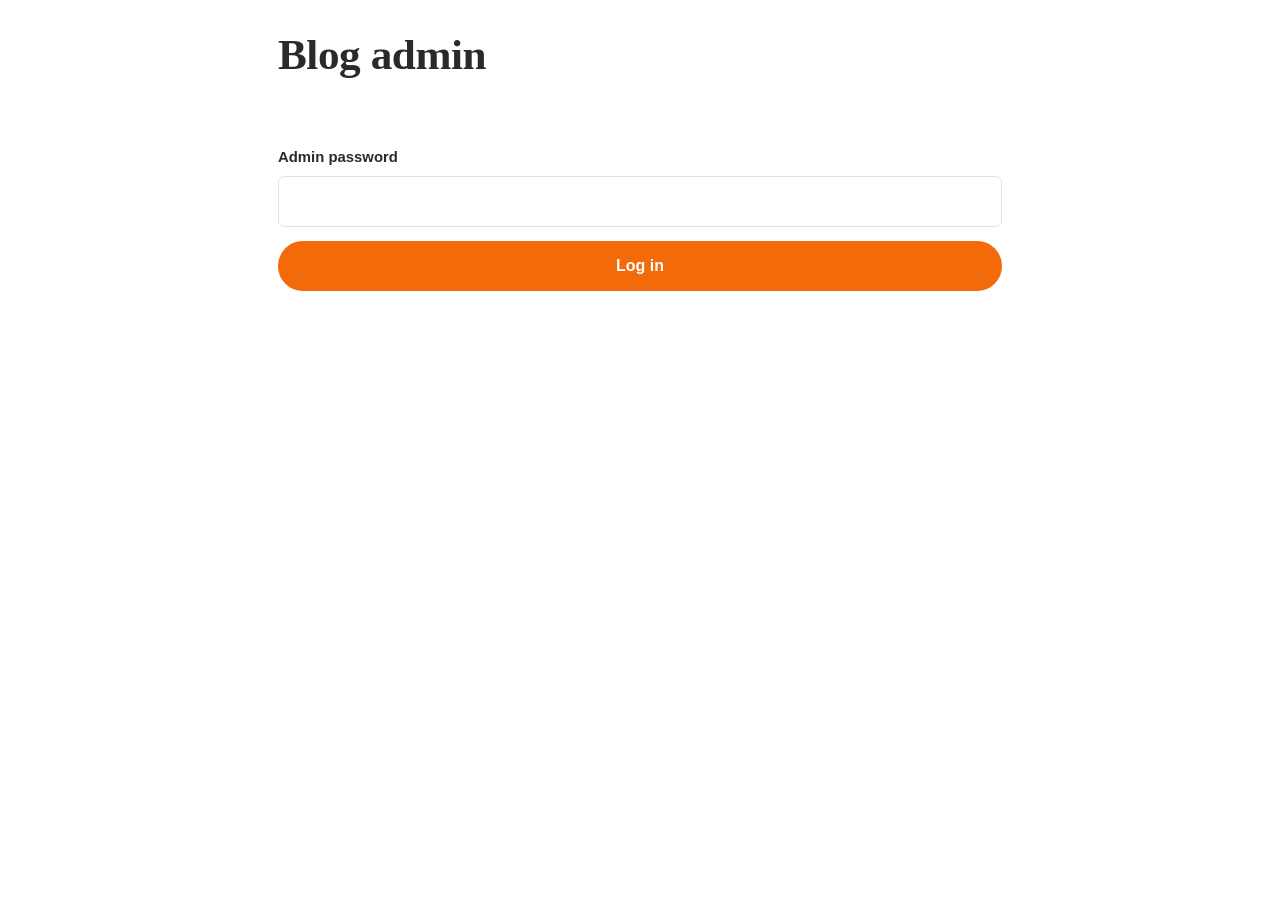
<file: admin.html>
<!DOCTYPE html>
<html lang="en">
<head>
<meta charset="utf-8">
<meta name="viewport" content="width=device-width, initial-scale=1">
<meta name="robots" content="noindex, nofollow">
<title>Blog Admin | Acctentity Consultancy</title>
<link rel="stylesheet" href="/assets/css/style.css">
<style>
[hidden]{display:none!important}main{max-width:760px;margin:0 auto;padding:30px 18px 90px}
form{max-width:none}fieldset{border:1px solid var(--ln);border-radius:10px;padding:18px;display:grid;gap:14px;min-width:0}legend{font-weight:700;padding:0 8px}
input,select,textarea{width:100%;min-width:0}textarea#body{min-height:380px}small{font-weight:400;color:var(--mu)}
.bar{display:flex;gap:6px;flex-wrap:wrap}button.small{font:inherit;font-size:.9rem;cursor:pointer;padding:6px 12px}
.item{display:flex;gap:10px;align-items:center;flex-wrap:wrap;padding:12px 0;border-bottom:1px solid var(--ln)}.item b{flex:1 1 220px}
#msg{position:sticky;top:0;background:var(--bg);font-weight:700;min-height:1.6em;z-index:2;max-width:none}
#preview{border:1px dashed var(--ln);border-radius:8px;padding:16px;overflow-x:auto}#preview img{max-width:100%}#preview.phone{max-width:375px}
td,th{border:1px solid var(--ln);padding:6px 10px}table{border-collapse:collapse}
.google{font-family:Arial,sans-serif;border:1px solid var(--ln);border-radius:8px;padding:14px;background:#fff;color:#4d5156;font-size:14px;overflow-wrap:anywhere}.google .t{color:#1a0dab;font-size:19px}
.ok{color:#18803a}.warn{color:#c0392b}#checks,#links{margin:0;padding-left:1.2em;font-size:.93rem}
</style>
</head>
<body>
<main>
<h2>Blog admin</h2>
<p id="msg" role="status"></p>
<form id="login">
  <label>Admin password<input type="password" id="pw" required autocomplete="current-password"></label>
  <button class="btn">Log in</button>
</form>
<div id="panel" hidden>
<form id="editor" novalidate>
  <h3 id="mode">New article</h3>
  <fieldset><legend>1. Content</legend>
    <label>Title<input id="title" maxlength="150"></label>
    <label>URL (slug) <small id="url"></small><input id="slug" maxlength="80"></label>
    <label>Category<select id="category"><option value="">Choose...</option><option>Business Registration</option><option>KRA Tax</option><option>Accounting</option><option>Payroll</option><option>Advisory</option></select></label>
    <label>Tags <small>separate with commas</small><input id="tags" placeholder="eCitizen, KRA PIN, LTD"></label>
    <label>Excerpt <small>1-2 sentences</small><input id="summary" maxlength="300"></label>
    <div class="bar" id="tools">
      <button type="button" class="small" data-line="## ">H2</button><button type="button" class="small" data-line="### ">H3</button>
      <button type="button" class="small" data-wrap="bold"><b>Bold</b></button><button type="button" class="small" data-line="- ">Bullet list</button>
      <button type="button" class="small" data-wrap="link">Link</button><button type="button" class="small" data-wrap="table">Table</button>
      <button type="button" class="small" data-wrap="image">Photo in text</button><input type="file" id="inline" accept="image/*" hidden>
    </div>
    <label>Article<textarea id="body"></textarea></label>
    <div><div class="bar"><b style="flex:1">Preview</b><button type="button" class="small" id="phone">Phone / full width</button></div><div id="preview"></div></div>
    <label>Featured photo <small id="hasImage"></small><input type="file" id="photo" accept="image/*"></label>
    <label>Alt text <small>describe the photo; required if there is one</small><input id="imageAlt" maxlength="200"></label>
    <label>Author name<input id="author" maxlength="80"></label>
    <label>Author photo <small>optional</small><input type="file" id="authorPhoto" accept="image/*"></label>
    <b>FAQ <small>optional, 3-5 questions readers really ask</small></b>
    <div id="faqs" style="display:grid;gap:10px"></div>
    <button type="button" class="small" id="addFaq">+ Add question</button>
  </fieldset>
  <fieldset><legend>2. SEO</legend>
    <label>SEO title <small id="seoCount"></small><input id="seoTitle" maxlength="120"></label>
    <label>Meta description <small id="metaCount"></small><textarea id="metaDescription" rows="3" maxlength="300"></textarea></label>
    <label>Focus keyword<input id="keyword" placeholder="register business Kenya"></label>
    <label>Canonical URL <small>leave empty unless this was first published elsewhere</small><input id="canonical" type="url" placeholder="https://"></label>
    <div><b>Google preview</b> <small>(approximate; Google may rewrite it)</small><div class="google"><div id="gUrl"></div><div class="t" id="gTitle"></div><div id="gDesc"></div></div></div>
    <div><b>Checks</b><ul id="checks"></ul></div>
    <div><b>Suggested internal links</b> <small>tap to insert</small><div class="bar" id="links"></div></div>
  </fieldset>
  <fieldset><legend>3. Publishing</legend>
    <label>Status<select id="status"><option value="draft">Draft (hidden)</option><option value="published">Published</option><option value="scheduled">Scheduled</option></select></label>
    <label>Publish date and time <small>needed for Scheduled</small><input type="datetime-local" id="publishAt"></label>
    <div class="bar"><button class="btn" id="save">Save</button><button type="button" class="small" id="cancel">New / clear form</button></div>
  </fieldset>
</form>
<h3 style="margin-top:40px">Your articles</h3>
<div id="list"></div>
</div>
</main>
<script type="module">
import { render, slugify, esc } from '/assets/js/render.js';
const $ = (id) => document.getElementById(id);
const fields = ['title','slug','category','tags','summary','body','imageAlt','author','seoTitle','metaDescription','keyword','canonical','status'];
const pages = [
  ['Company Registration', '/company-registration', 'register registration company ltd ecitizen business name'],
  ['Tax & Compliance', '/tax', 'tax vat kra pin returns etims compliance'],
  ['Accounting & Bookkeeping', '/accounting', 'accounting bookkeeping records payroll invoice'],
  ['Financial Advisory', '/advisory', 'advisory finance cash flow budget growth'],
  ['Audit & Assurance', '/audit', 'audit assurance review'],
  ['ERP Solutions', '/erp-solutions', 'erp system software'],
  ['Contact us', '/contact', 'consultation contact']
];
let password = '', editing = '', posts = [], slugTouched = false, dirty = false;

async function api(url, options = {}) {
  const r = await fetch(url, { ...options, headers: { 'x-admin-password': encodeURIComponent(password), 'Content-Type': 'application/json' } });
  const data = await r.json().catch(() => ({}));
  if (!r.ok) throw new Error(data.error || 'Something went wrong (' + r.status + ')');
  return data;
}
const say = (text) => { $('msg').textContent = text; };
const el = (tag, props = {}) => Object.assign(document.createElement(tag), props);

// Shrinks photos before upload
async function shrink(file, max = 1200) {
  const img = await createImageBitmap(file);
  const scale = Math.min(1, max / img.width);
  const c = el('canvas', { width: Math.round(img.width * scale), height: Math.round(img.height * scale) });
  c.getContext('2d').drawImage(img, 0, 0, c.width, c.height);
  const webp = c.toDataURL('image/webp', 0.75);
  return webp.startsWith('data:image/webp') ? webp : c.toDataURL('image/jpeg', 0.8);
}

function addFaq(f = { q: '', a: '' }) {
  const box = el('div'); box.className = 'faq'; box.style.cssText = 'display:grid;gap:6px';
  const q = el('input', { placeholder: 'Question', value: f.q });
  const a = el('textarea', { placeholder: 'Answer', rows: 3, value: f.a });
  const x = el('button', { type: 'button', textContent: 'Remove', onclick: () => { box.remove(); dirty = true; } });
  x.className = 'small'; box.append(q, a, x); $('faqs').append(box);
}

function insert(text) {
  const b = $('body');
  b.setRangeText(text, b.selectionStart, b.selectionEnd, 'end');
  b.focus(); dirty = true; update();
}
$('tools').onclick = (e) => {
  const button = e.target.closest('button'); if (!button) return;
  const b = $('body'), chosen = b.value.slice(b.selectionStart, b.selectionEnd);
  if (button.dataset.line) {
    const start = b.value.lastIndexOf('\n', b.selectionStart - 1) + 1;
    b.setRangeText(button.dataset.line, start, start, 'end'); b.focus(); dirty = true; update();
  } else if (button.dataset.wrap === 'bold') insert('**' + (chosen || 'bold text') + '**');
  else if (button.dataset.wrap === 'link') {
    const url = prompt('Link address (https://... or /tax)');
    if (url) insert('[' + (chosen || 'link text') + '](' + url.trim() + ')');
  } else if (button.dataset.wrap === 'table') insert('\n\n| Item | Detail |\n|---|---|\n| Example | Example |\n\n');
  else $('inline').click();
};
$('inline').onchange = async () => {
  const file = $('inline').files[0]; if (!file) return;
  const alt = prompt('Alt text: describe this photo');
  if (!alt) return say('Photo not added: alt text is required.');
  say('Uploading photo...');
  try {
    const { url } = await api('/api/posts', { method: 'POST', body: JSON.stringify({ upload: await shrink(file) }) });
    insert('\n\n![' + alt.replace(/[\[\]]/g, '') + '](' + url + ')\n\n'); say('Photo added.');
  } catch (e) { say(e.message); }
  $('inline').value = '';
};

function update() {
  const title = $('title').value.trim(), body = $('body').value, keyword = $('keyword').value.trim().toLowerCase();
  const slug = slugify($('slug').value || title);
  const seo = $('seoTitle').value.trim() || (title ? title + ' | Acctentity Consultancy' : '');
  const meta = $('metaDescription').value.trim() || $('summary').value.trim();
  $('url').textContent = '/blog/' + slug;
  $('seoCount').textContent = seo.length + ' characters (aim for about 50-60)';
  $('metaCount').textContent = meta.length + ' characters (aim for about 150-160)';
  $('gUrl').textContent = 'www.acctentity.co.ke › blog › ' + slug;
  $('gTitle').textContent = seo.length > 60 ? seo.slice(0, 57) + '...' : seo;
  $('gDesc').textContent = meta.length > 160 ? meta.slice(0, 157) + '...' : meta;

  const { html, toc } = render(body);
  $('preview').innerHTML = html; // render() escapes all typed text

  const plain = el('div', { innerHTML: html.replace(/<\/(p|li|h2|h3|tr)>/g, '. </$1>') }).textContent;
  const sentences = plain.split(/[.!?]+(\s|$)/).filter((s) => s && s.trim().split(/\s+/).length > 2);
  const long = sentences.filter((s) => s.trim().split(/\s+/).length > 20).length;
  const passive = sentences.filter((s) => /\b(is|are|was|were|be|been|being)\s+\w+(ed|en)\b/i.test(s)).length;
  const pct = (n) => sentences.length ? Math.round(n / sentences.length * 100) : 0;
  // A keyword "matches" when all of its words appear, in any order
  const has = (text) => keyword.split(/\s+/).every((w) => text.toLowerCase().includes(w));
  const first = body.split(/\n\s*\n/).find((t) => t.trim() && !t.startsWith('#')) || '';
  const checks = [
    [seo.length >= 30 && seo.length <= 60, 'SEO title length'],
    [meta.length >= 120 && meta.length <= 160, 'Meta description length'],
    [toc.length >= 2, 'At least two H2 headings'],
    [/\]\(\/(?!api)/.test(body), 'Links to another page on your site'],
    [pct(long) <= 25, 'Long sentences: ' + pct(long) + '% (aim for 25% or less)'],
    [pct(passive) <= 10, 'Possible passive voice: ' + pct(passive) + '% (rough estimate)']
  ];
  if (!keyword) checks.unshift([false, 'Add a focus keyword']);
  else checks.unshift(
    [has(title), 'Keyword in title'], [has(first), 'Keyword in first paragraph'],
    [toc.some((h) => has(h.text)), 'Keyword in an H2 heading'], [has(meta), 'Keyword in meta description'],
    [has(slug.replace(/-/g, ' ')), 'Keyword in URL']);
  $('checks').replaceChildren(...checks.map(([ok, text]) => el('li', { className: ok ? 'ok' : 'warn', textContent: (ok ? '✓ ' : '✗ ') + text })));

  const words = (title + ' ' + body + ' ' + $('tags').value).toLowerCase();
  const live = posts.filter((p) => p.slug !== editing && (p.status || 'published') === 'published' && new Date(p.publishAt || p.date) <= new Date());
  const suggestions = [
    ...pages.filter(([, , keys]) => keys.split(' ').some((k) => new RegExp('\\b' + k + '\\b').test(words))),
    ...live.filter((p) => [...(p.tags || []), p.category].filter(Boolean).some((t) => words.includes(t.toLowerCase()))).map((p) => [p.title, '/blog/' + p.slug])
  ].filter(([, url]) => !body.includes('](' + url + ')')).slice(0, 6);
  $('links').replaceChildren(...suggestions.map(([name, url]) => {
    const x = el('button', { type: 'button', textContent: name, onclick: () => insert('[' + name + '](' + url + ')') });
    x.className = 'small'; return x;
  }));
}

function reset() {
  editing = ''; slugTouched = false; dirty = false;
  $('editor').reset(); $('faqs').replaceChildren(); $('hasImage').textContent = '';
  $('mode').textContent = 'New article'; update();
}
const toLocal = (iso) => { const d = new Date(iso); return new Date(d - d.getTimezoneOffset() * 60000).toISOString().slice(0, 16); };

function edit(p) {
  if (dirty && !confirm('Discard unsaved changes?')) return;
  reset(); editing = p.slug; slugTouched = true;
  for (const f of fields) $(f).value = f === 'tags' ? (p.tags || []).join(', ') : p[f] || '';
  $('status').value = p.status || 'published';
  if (p.publishAt || p.date) $('publishAt').value = toLocal(p.publishAt || p.date);
  (p.faqs || []).forEach(addFaq);
  $('hasImage').textContent = p.image ? '(has a photo; choose a file only to replace it)' : '';
  $('mode').textContent = 'Edit article'; update(); $('editor').scrollIntoView();
}

function list() {
  $('list').replaceChildren(...posts.map((p) => {
    const row = el('div', { className: 'item' });
    const when = new Date(p.publishAt || p.date);
    let state = p.status || 'published';
    if (state === 'scheduled' && when <= new Date()) state = 'published';
    if (state === 'scheduled') state += ' for ' + when.toLocaleString('en-GB');
    const name = el('b'); name.innerHTML = esc(p.title) + '<br><small>' + esc(state) + '</small>';
    // A scheduled post whose time has passed is already live
    const open = { ...p, status: p.status === 'scheduled' && when <= new Date() ? 'published' : p.status };
    const edit_ = el('button', { type: 'button', textContent: 'Edit', onclick: () => edit(open) });
    const remove = el('button', { type: 'button', textContent: 'Delete', onclick: async () => {
      if (!confirm('Delete "' + p.title + '"?')) return;
      try {
        await api('/api/posts?slug=' + encodeURIComponent(p.slug), { method: 'DELETE' });
        if (editing === p.slug) reset();
        say('Deleted.'); await load();
      } catch (e) { say(e.message); }
    } });
    edit_.className = remove.className = 'small';
    row.append(name, edit_, remove);
    return row;
  }));
}
async function load() { posts = await api('/api/posts?admin=1'); list(); update(); }

$('login').onsubmit = async (e) => {
  e.preventDefault();
  password = $('pw').value; say('Checking...');
  try { await load(); $('login').hidden = true; $('panel').hidden = false; say(''); }
  catch (err) { say(err.message); }
};
$('editor').oninput = (e) => {
  dirty = true;
  if (e.target.id === 'slug') slugTouched = true;
  if (e.target.id === 'title' && !slugTouched) $('slug').value = slugify($('title').value);
  update();
};
$('addFaq').onclick = () => addFaq();
$('phone').onclick = () => $('preview').classList.toggle('phone');
$('cancel').onclick = () => { if (!dirty || confirm('Discard unsaved changes?')) reset(); };
$('editor').onsubmit = async (e) => {
  e.preventDefault();
  $('save').disabled = true; say('Saving...');
  try {
    const data = Object.fromEntries(fields.map((f) => [f, $(f).value]));
    data.id = editing;
    data.publishAt = $('publishAt').value ? new Date($('publishAt').value).toISOString() : '';
    data.faqs = [...document.querySelectorAll('.faq')].map((x) => ({ q: x.querySelector('input').value, a: x.querySelector('textarea').value }));
    if ($('photo').files[0]) data.image = await shrink($('photo').files[0]);
    if ($('authorPhoto').files[0]) data.authorImage = await shrink($('authorPhoto').files[0], 200);
    const saved = await api('/api/posts', { method: 'POST', body: JSON.stringify(data) });
    reset(); await load();
    say(saved.status === 'draft' ? 'Draft saved. Visitors cannot see it.' : saved.status === 'scheduled' ? 'Scheduled.' : 'Published at /blog/' + saved.slug);
  } catch (err) { say(err.message); }
  $('save').disabled = false;
};
addEventListener('beforeunload', (e) => { if (dirty) e.preventDefault(); });
update();
</script>
</body>
</html>
</file>
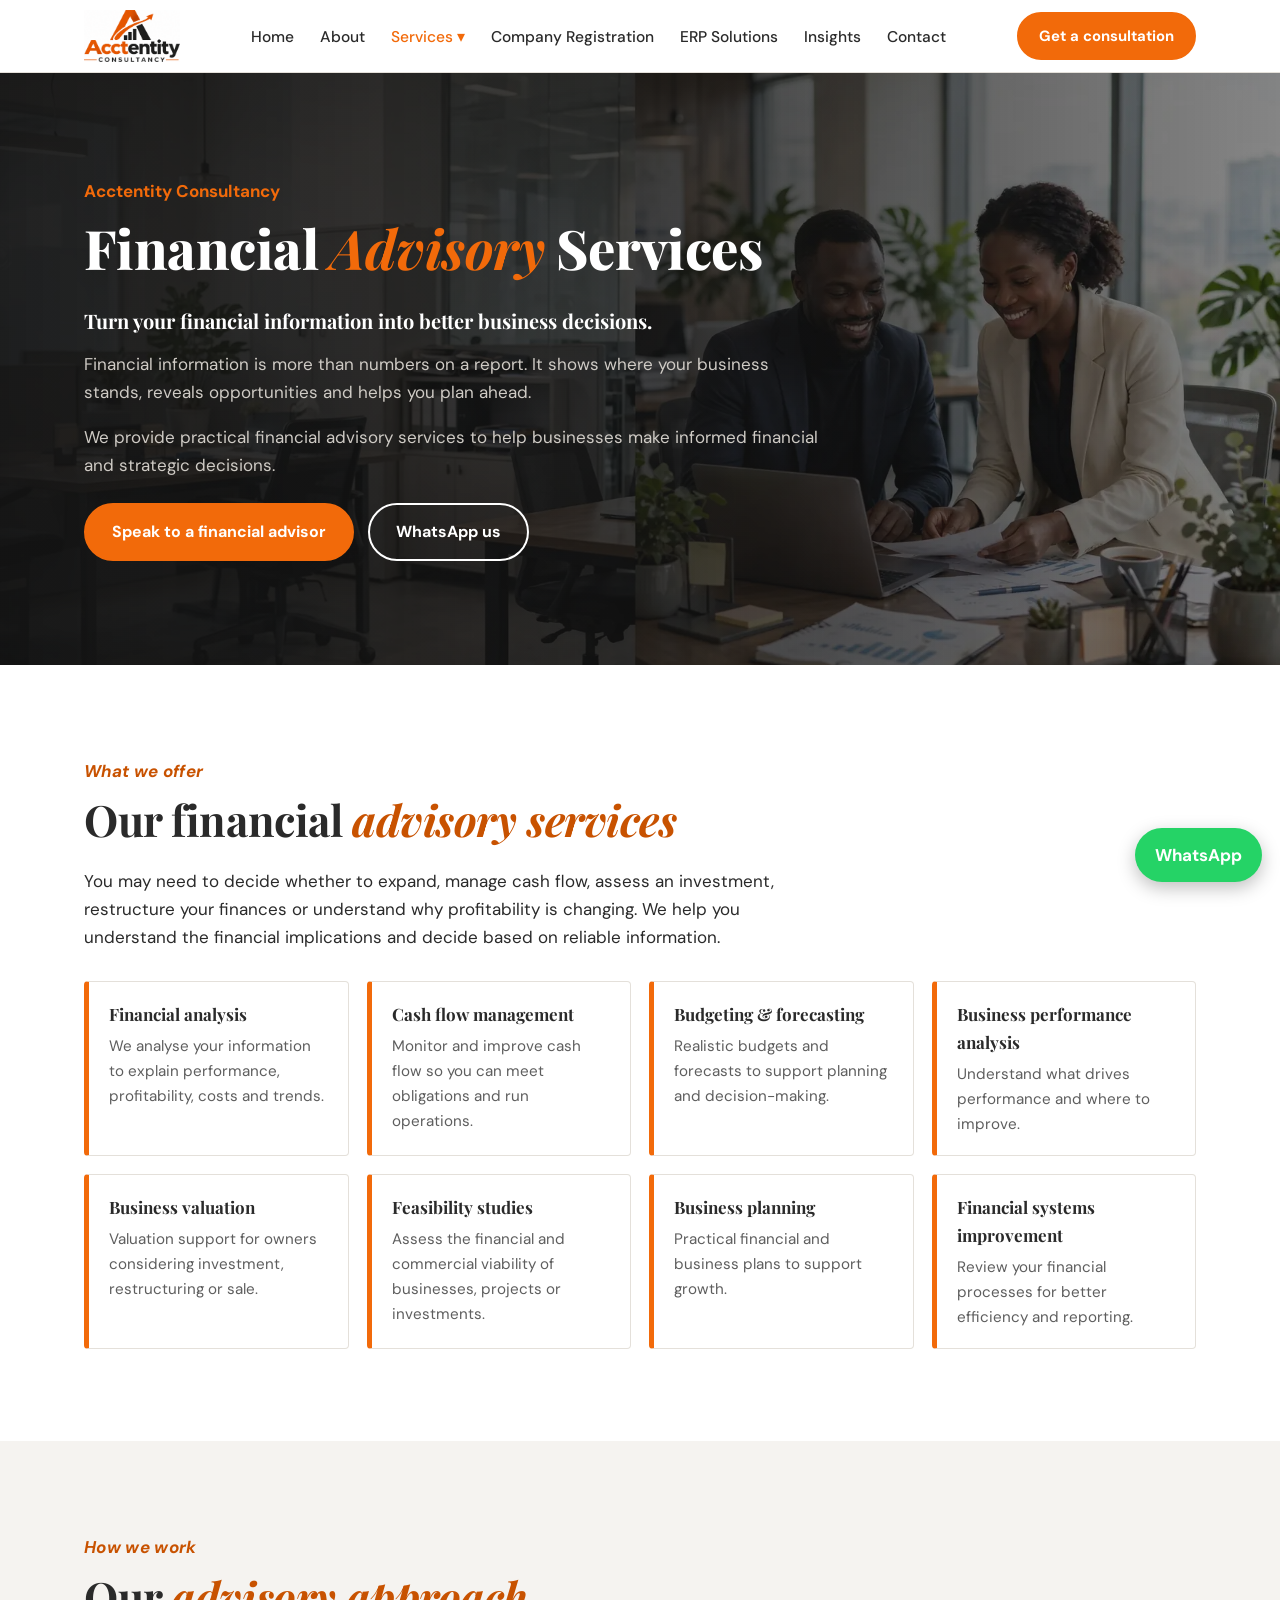
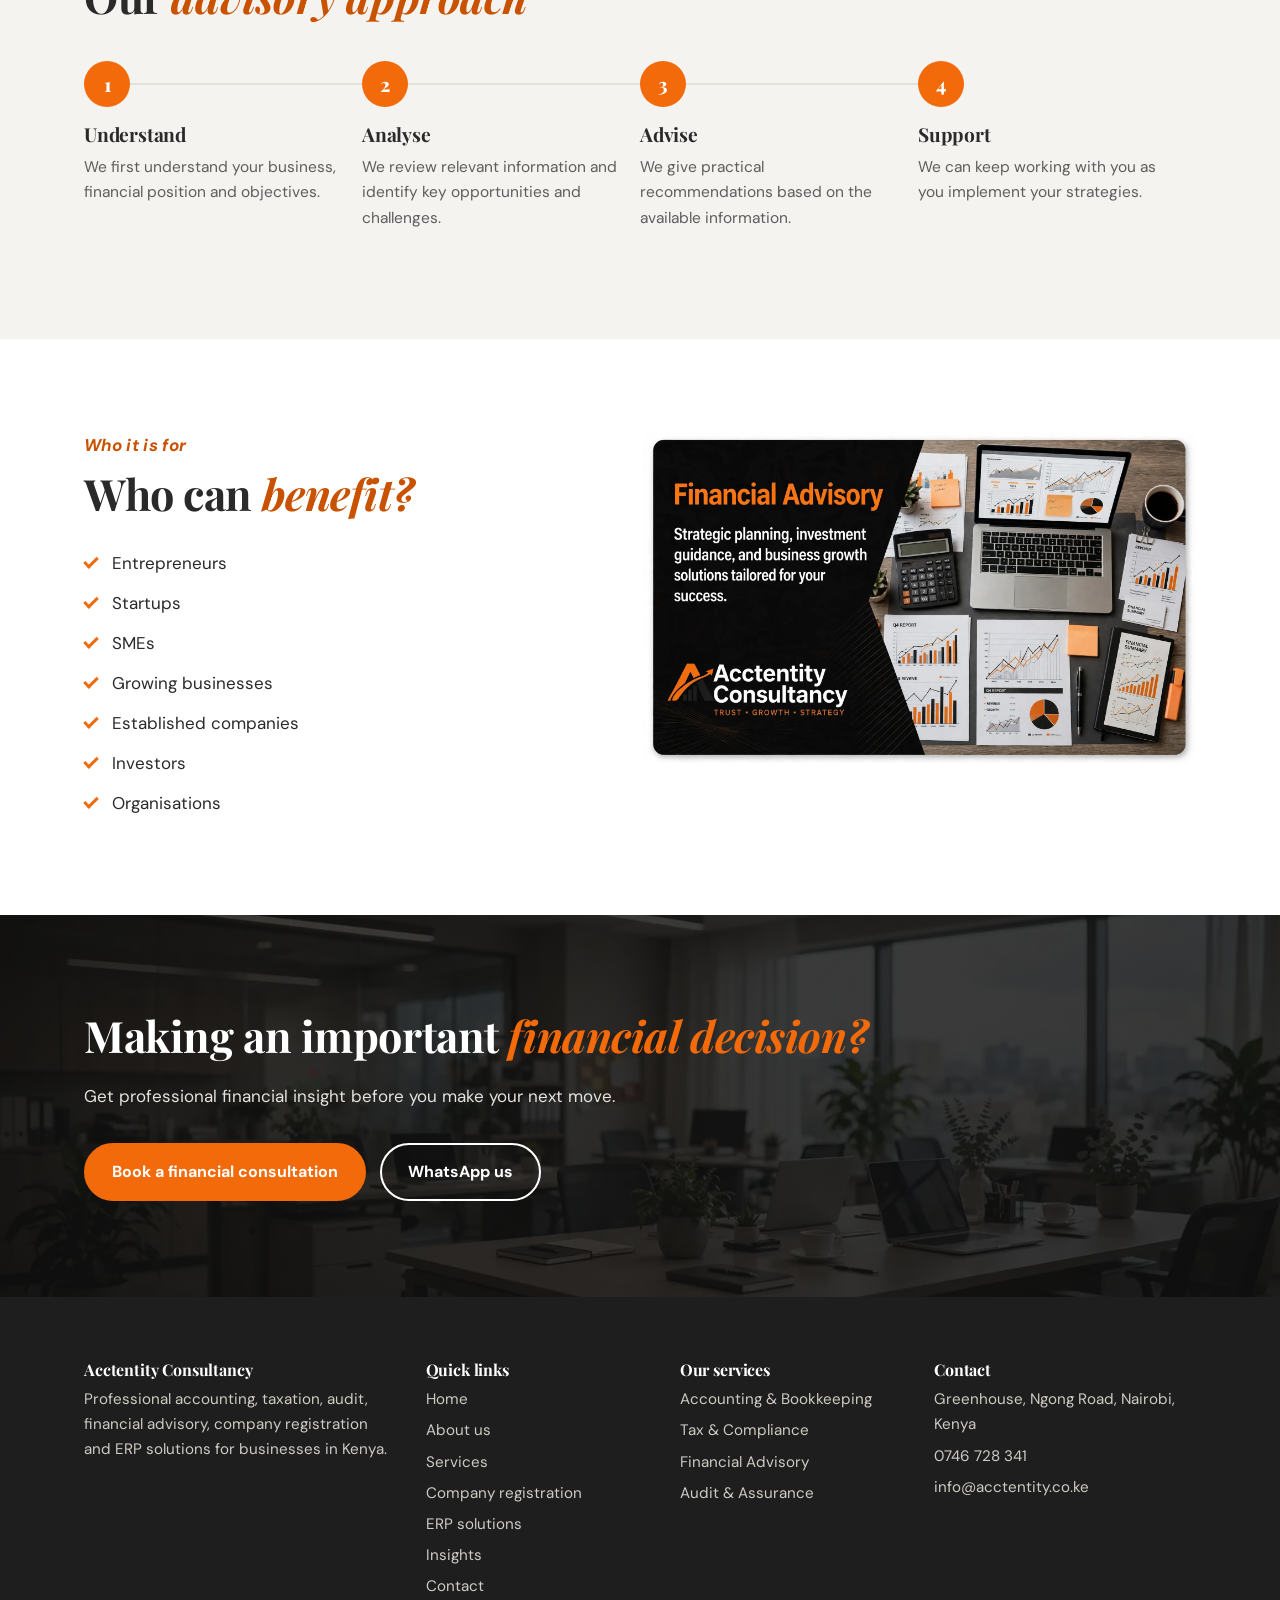
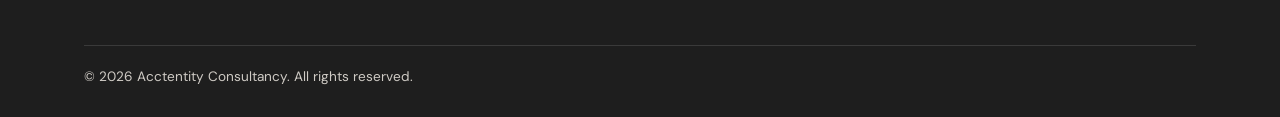
<file: advisory.html>
<!DOCTYPE html>
<html lang="en">
<head>
<meta charset="utf-8">
<meta name="viewport" content="width=device-width, initial-scale=1">
<title>Financial Advisory Services in Kenya | Acctentity</title>
<meta name="description" content="Financial analysis, budgeting, forecasting, business valuation and feasibility studies for businesses in Kenya.">
<meta property="og:image" content="assets/img/og-image.webp">
<link rel="icon" type="image/png" href="assets/img/favicon.png">
<link rel="preconnect" href="https://fonts.googleapis.com">
<link rel="preconnect" href="https://fonts.gstatic.com" crossorigin>
<link href="https://fonts.googleapis.com/css2?family=Playfair+Display:ital,wght@0,600;0,700;0,800;1,600;1,700&family=DM+Sans:ital,wght@0,400;0,500;0,700;1,400;1,500&display=swap" rel="stylesheet">
<link rel="stylesheet" href="assets/css/style.css">
</head>
<body>
<header><div class="w nav" id="nav">
<a href="index.html" aria-label="Acctentity Consultancy home"><img src="assets/img/logo.png" alt="Acctentity Consultancy"></a>
<ul id="menu">
<li><a href="index.html" data-p="home">Home</a></li><li><a href="about.html" data-p="about">About</a></li>
<li class="dd"><a href="services.html" class="on" data-p="services">Services &#9662;</a><ul class="sub"><li><a href="accounting.html" data-p="accounting">Accounting &amp; Bookkeeping</a></li><li><a href="tax.html" data-p="tax">Tax &amp; Compliance</a></li><li><a href="advisory.html" class="on" aria-current="page" data-p="advisory">Financial Advisory</a></li><li><a href="audit.html" data-p="audit">Audit &amp; Assurance</a></li></ul></li>
<li><a href="company-registration.html" data-p="registration">Company Registration</a></li><li><a href="erp-solutions.html" data-p="erp">ERP Solutions</a></li><li><a href="insights.html" data-p="insights">Insights</a></li><li><a href="contact.html" data-p="contact">Contact</a></li>
</ul>
<a class="btn" href="contact.html">Get a consultation</a>
<button class="burger" id="bg" aria-label="Open menu" aria-expanded="false">&#9776;</button>
</div></header>
<main>

<!-- HERO -->
<div class="ph ph-photo"><div class="w"><div class="loc">Acctentity Consultancy</div><h1>Financial <em>Advisory</em> Services</h1><div class="tag">Turn your financial information into better business decisions.</div><p>Financial information is more than numbers on a report. It shows where your business stands, reveals opportunities and helps you plan ahead.</p><p>We provide practical financial advisory services to help businesses make informed financial and strategic decisions.</p>
<div class="row" style="display:flex;gap:14px;flex-wrap:wrap;margin-top:24px"><a class="btn" href="contact.html">Speak to a financial advisor</a><a class="btn ghost" href="https://wa.me/254746728341?text=Hello%20Acctentity%2C%20I%20would%20like%20to%20speak%20to%20a%20financial%20advisor">WhatsApp us</a></div></div></div>

<!-- SERVICES -->
<section><div class="w"><div class="kick">What we offer</div><h2>Our financial <em>advisory services</em></h2><p>You may need to decide whether to expand, manage cash flow, assess an investment, restructure your finances or understand why profitability is changing. We help you understand the financial implications and decide based on reliable information.</p>
<div class="tiles"><div class="tile"><b>Financial analysis</b><span>We analyse your information to explain performance, profitability, costs and trends.</span></div><div class="tile"><b>Cash flow management</b><span>Monitor and improve cash flow so you can meet obligations and run operations.</span></div><div class="tile"><b>Budgeting &amp; forecasting</b><span>Realistic budgets and forecasts to support planning and decision-making.</span></div><div class="tile"><b>Business performance analysis</b><span>Understand what drives performance and where to improve.</span></div><div class="tile"><b>Business valuation</b><span>Valuation support for owners considering investment, restructuring or sale.</span></div><div class="tile"><b>Feasibility studies</b><span>Assess the financial and commercial viability of businesses, projects or investments.</span></div><div class="tile"><b>Business planning</b><span>Practical financial and business plans to support growth.</span></div><div class="tile"><b>Financial systems improvement</b><span>Review your financial processes for better efficiency and reporting.</span></div></div></div></section>

<!-- APPROACH -->
<section class="soft"><div class="w"><div class="kick">How we work</div><h2>Our <em>advisory approach</em></h2><div class="steps"><div><h3>Understand</h3><p>We first understand your business, financial position and objectives.</p></div><div><h3>Analyse</h3><p>We review relevant information and identify key opportunities and challenges.</p></div><div><h3>Advise</h3><p>We give practical recommendations based on the available information.</p></div><div><h3>Support</h3><p>We can keep working with you as you implement your strategies.</p></div></div></div></section>

<!-- WHO BENEFITS -->
<section><div class="w split"><div><div class="kick">Who it is for</div><h2>Who can <em>benefit?</em></h2>
<ul class="chk" style="columns:1"><li>Entrepreneurs</li><li>Startups</li><li>SMEs</li><li>Growing businesses</li><li>Established companies</li><li>Investors</li><li>Organisations</li></ul></div>
<div><img class="photo" src="assets/img/svc-advisory.webp" alt="Planning business finances with charts and forecasts" width="600" height="360" loading="lazy"></div></div></section>

<!-- BANNER -->
<section class="banner"><div class="w"><div><h2>Making an important <em>financial decision?</em></h2><p>Get professional financial insight before you make your next move.</p></div>
<div class="row"><a class="btn" href="contact.html">Book a financial consultation</a><a class="btn ghost" href="https://wa.me/254746728341?text=Hello%20Acctentity%2C%20I%20would%20like%20to%20book%20a%20financial%20consultation">WhatsApp us</a></div></div></section>

</main>
<footer><div class="w"><div class="g">
<div><h3>Acctentity Consultancy</h3><p>Professional accounting, taxation, audit, financial advisory, company registration and ERP solutions for businesses in Kenya.</p></div>
<div><h3>Quick links</h3><ul><li><a href="index.html">Home</a></li><li><a href="about.html">About us</a></li><li><a href="services.html">Services</a></li><li><a href="company-registration.html">Company registration</a></li><li><a href="erp-solutions.html">ERP solutions</a></li><li><a href="insights.html">Insights</a></li><li><a href="contact.html">Contact</a></li></ul></div>
<div><h3>Our services</h3><ul><li><a href="accounting.html">Accounting &amp; Bookkeeping</a></li><li><a href="tax.html">Tax &amp; Compliance</a></li><li><a href="advisory.html">Financial Advisory</a></li><li><a href="audit.html">Audit &amp; Assurance</a></li></ul></div>
<div><h3>Contact</h3><ul><li>Greenhouse, Ngong Road, Nairobi, Kenya</li><li><a href="tel:+254746728341">0746 728 341</a></li><li><a href="mailto:info@acctentity.co.ke">info@acctentity.co.ke</a></li></ul></div>
</div><div class="c">&copy; 2026 Acctentity Consultancy. All rights reserved.</div></div></footer>
<a class="wa" href="https://wa.me/254746728341" aria-label="Chat on WhatsApp">WhatsApp</a>
<script src="assets/js/main.js"></script>
</body>
</html>
</file>
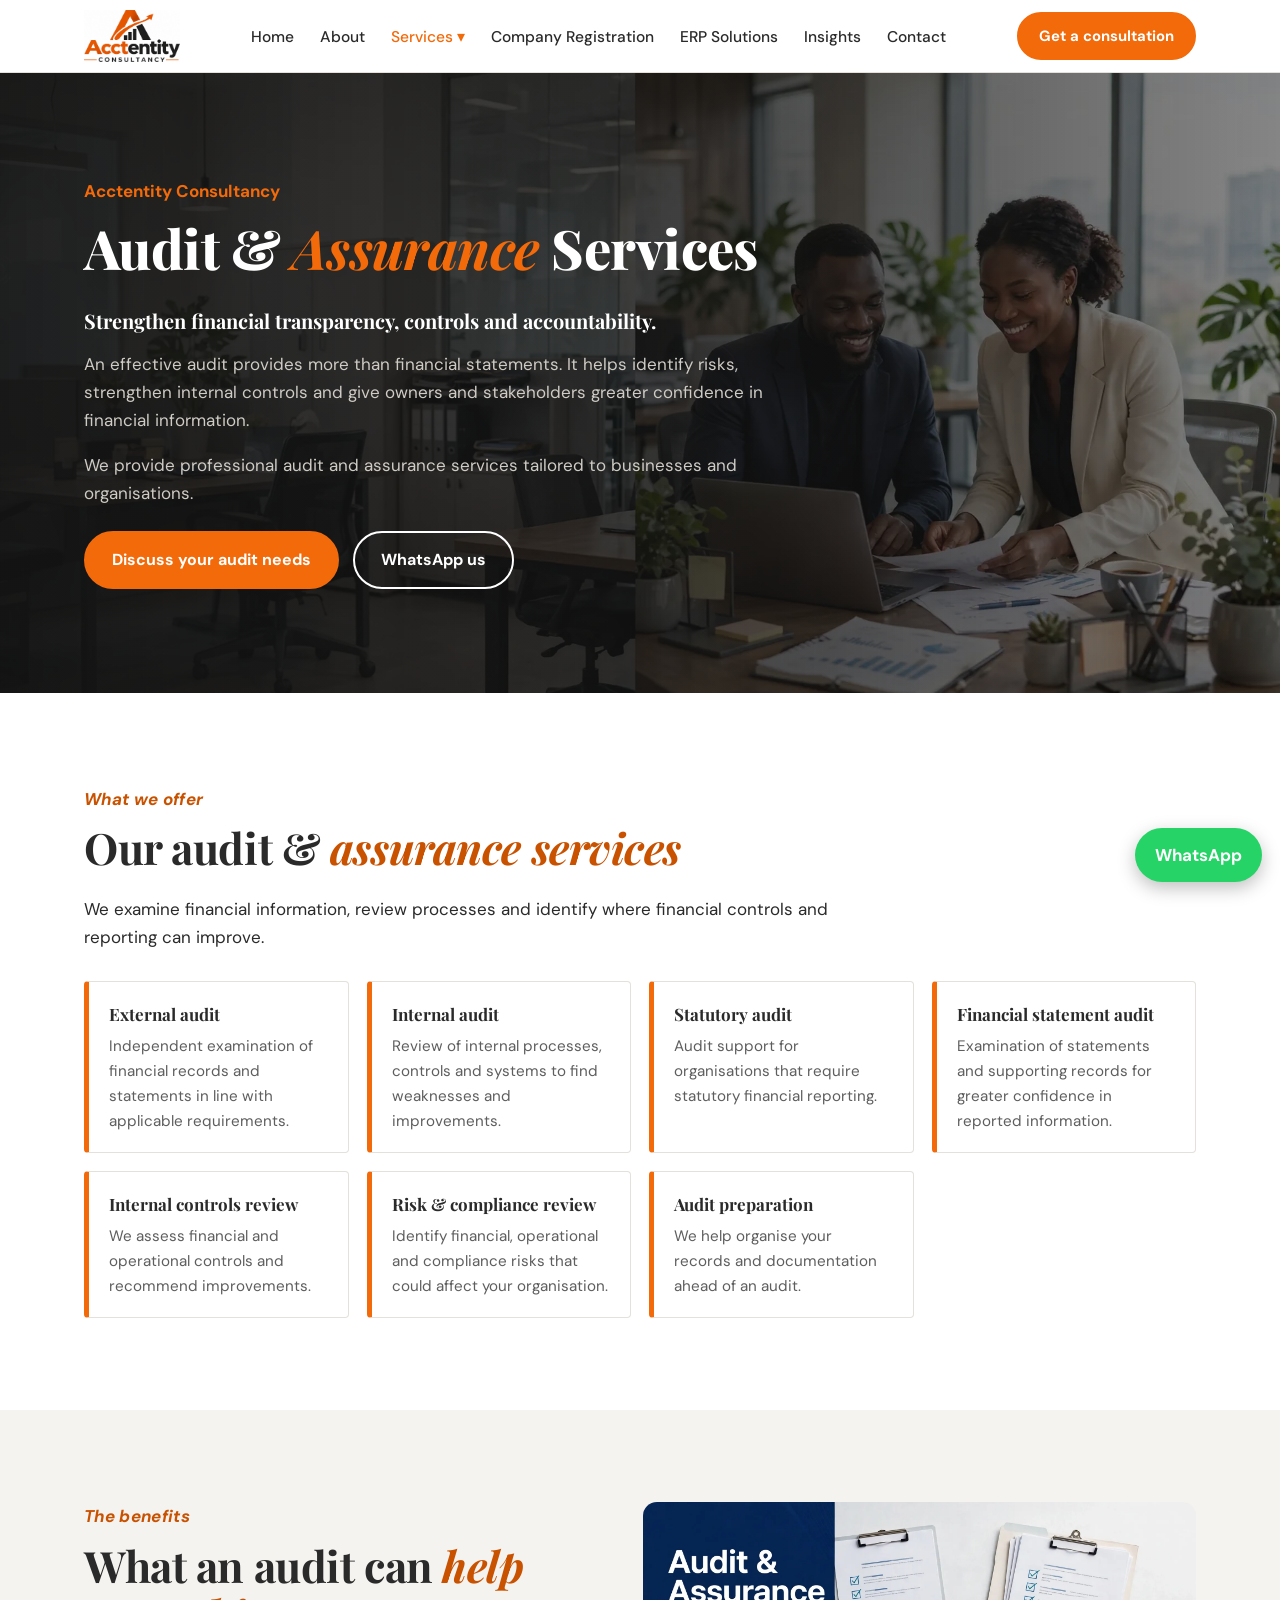
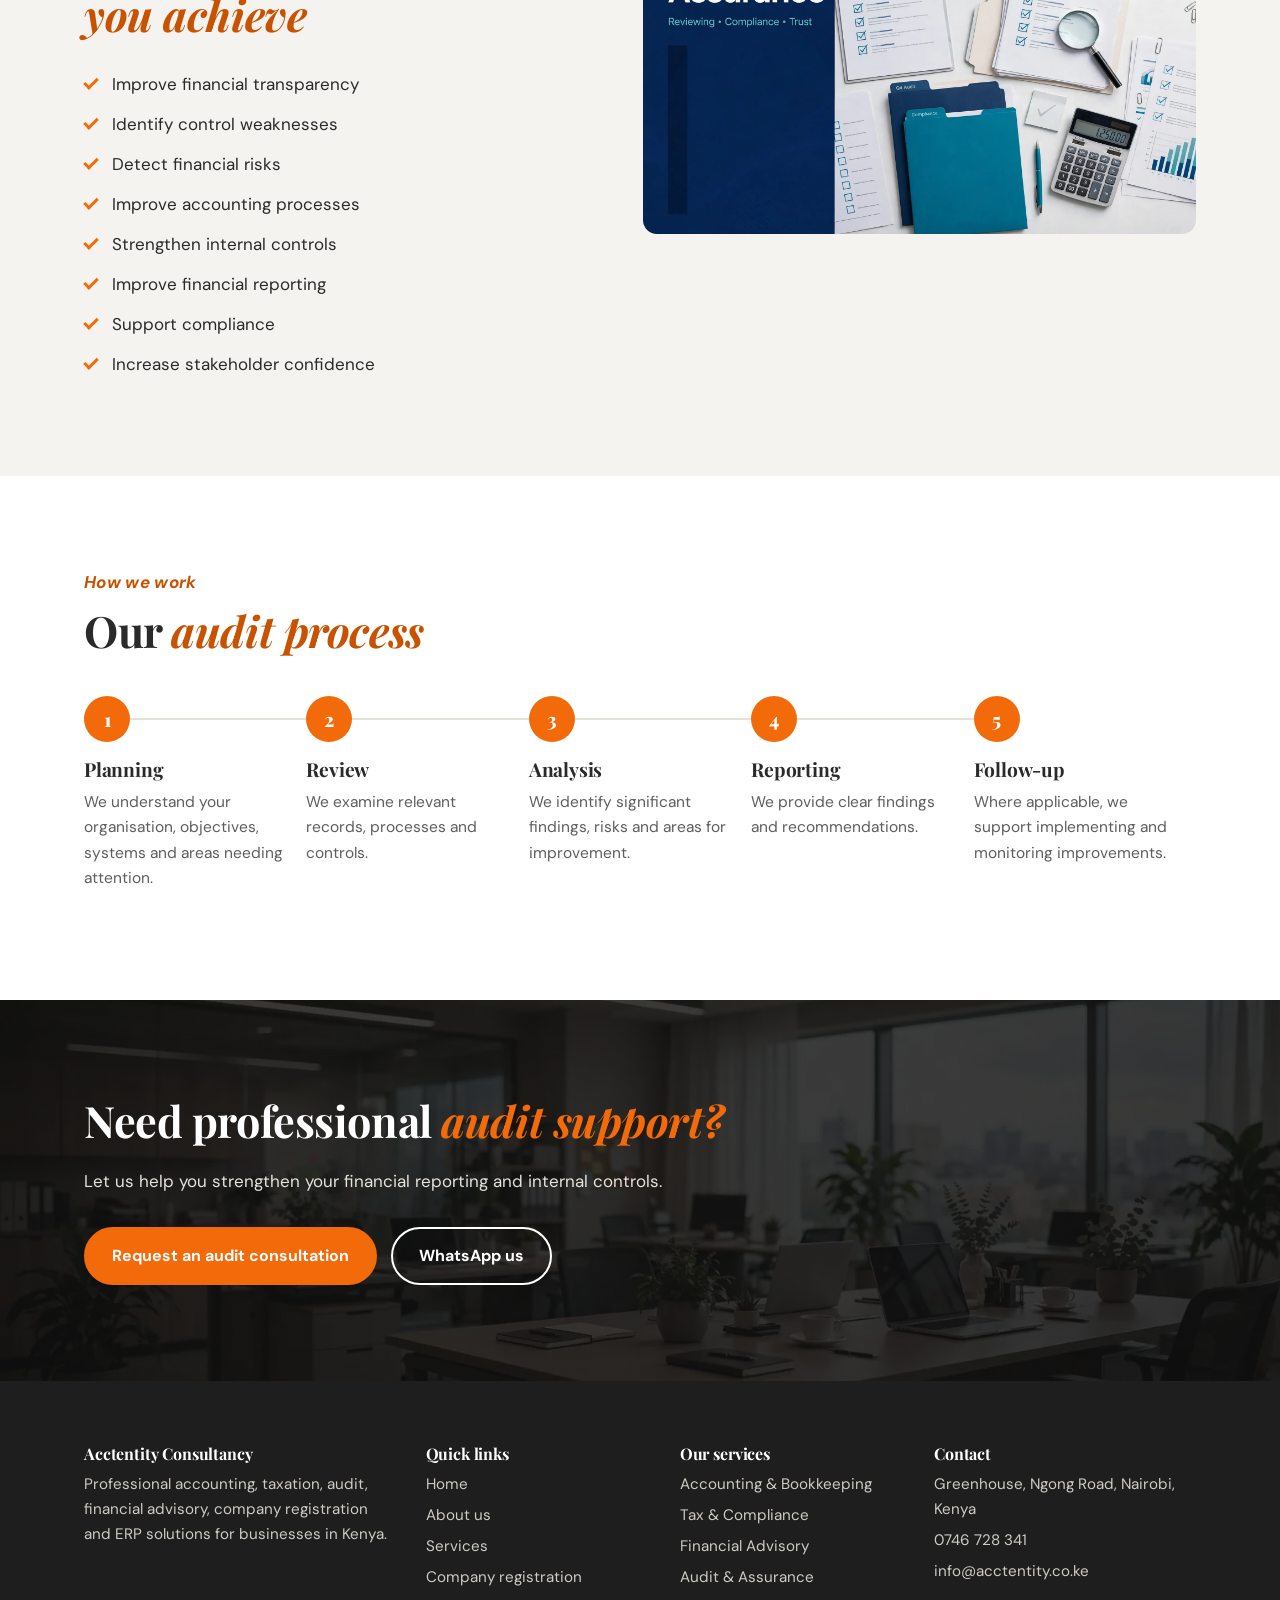
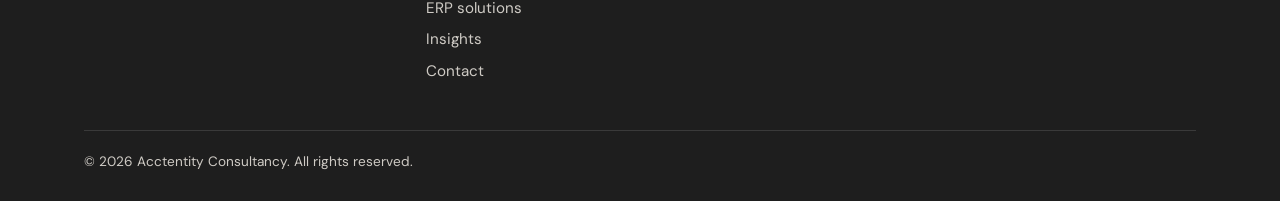
<file: audit.html>
<!DOCTYPE html>
<html lang="en">
<head>
<meta charset="utf-8">
<meta name="viewport" content="width=device-width, initial-scale=1">
<title>Audit & Assurance Services in Kenya | Acctentity</title>
<meta name="description" content="External, internal and statutory audit, internal controls and risk reviews for businesses and organisations in Kenya.">
<meta property="og:image" content="assets/img/og-image.webp">
<link rel="icon" type="image/png" href="assets/img/favicon.png">
<link rel="preconnect" href="https://fonts.googleapis.com">
<link rel="preconnect" href="https://fonts.gstatic.com" crossorigin>
<link href="https://fonts.googleapis.com/css2?family=Playfair+Display:ital,wght@0,600;0,700;0,800;1,600;1,700&family=DM+Sans:ital,wght@0,400;0,500;0,700;1,400;1,500&display=swap" rel="stylesheet">
<link rel="stylesheet" href="assets/css/style.css">
</head>
<body>
<header><div class="w nav" id="nav">
<a href="index.html" aria-label="Acctentity Consultancy home"><img src="assets/img/logo.png" alt="Acctentity Consultancy"></a>
<ul id="menu">
<li><a href="index.html" data-p="home">Home</a></li><li><a href="about.html" data-p="about">About</a></li>
<li class="dd"><a href="services.html" class="on" data-p="services">Services &#9662;</a><ul class="sub"><li><a href="accounting.html" data-p="accounting">Accounting &amp; Bookkeeping</a></li><li><a href="tax.html" data-p="tax">Tax &amp; Compliance</a></li><li><a href="advisory.html" data-p="advisory">Financial Advisory</a></li><li><a href="audit.html" class="on" aria-current="page" data-p="audit">Audit &amp; Assurance</a></li></ul></li>
<li><a href="company-registration.html" data-p="registration">Company Registration</a></li><li><a href="erp-solutions.html" data-p="erp">ERP Solutions</a></li><li><a href="insights.html" data-p="insights">Insights</a></li><li><a href="contact.html" data-p="contact">Contact</a></li>
</ul>
<a class="btn" href="contact.html">Get a consultation</a>
<button class="burger" id="bg" aria-label="Open menu" aria-expanded="false">&#9776;</button>
</div></header>
<main>

<!-- HERO -->
<div class="ph ph-photo"><div class="w"><div class="loc">Acctentity Consultancy</div><h1>Audit &amp; <em>Assurance</em> Services</h1><div class="tag">Strengthen financial transparency, controls and accountability.</div><p>An effective audit provides more than financial statements. It helps identify risks, strengthen internal controls and give owners and stakeholders greater confidence in financial information.</p><p>We provide professional audit and assurance services tailored to businesses and organisations.</p>
<div class="row" style="display:flex;gap:14px;flex-wrap:wrap;margin-top:24px"><a class="btn" href="contact.html">Discuss your audit needs</a><a class="btn ghost" href="https://wa.me/254746728341?text=Hello%20Acctentity%2C%20I%20would%20like%20to%20discuss%20an%20audit">WhatsApp us</a></div></div></div>

<!-- SERVICES -->
<section><div class="w"><div class="kick">What we offer</div><h2>Our audit &amp; <em>assurance services</em></h2><p>We examine financial information, review processes and identify where financial controls and reporting can improve.</p>
<div class="tiles"><div class="tile"><b>External audit</b><span>Independent examination of financial records and statements in line with applicable requirements.</span></div><div class="tile"><b>Internal audit</b><span>Review of internal processes, controls and systems to find weaknesses and improvements.</span></div><div class="tile"><b>Statutory audit</b><span>Audit support for organisations that require statutory financial reporting.</span></div><div class="tile"><b>Financial statement audit</b><span>Examination of statements and supporting records for greater confidence in reported information.</span></div><div class="tile"><b>Internal controls review</b><span>We assess financial and operational controls and recommend improvements.</span></div><div class="tile"><b>Risk &amp; compliance review</b><span>Identify financial, operational and compliance risks that could affect your organisation.</span></div><div class="tile"><b>Audit preparation</b><span>We help organise your records and documentation ahead of an audit.</span></div></div></div></section>

<!-- BENEFITS -->
<section class="soft"><div class="w split"><div><div class="kick">The benefits</div><h2>What an audit can <em>help you achieve</em></h2>
<ul class="chk" style="columns:1"><li>Improve financial transparency</li><li>Identify control weaknesses</li><li>Detect financial risks</li><li>Improve accounting processes</li><li>Strengthen internal controls</li><li>Improve financial reporting</li><li>Support compliance</li><li>Increase stakeholder confidence</li></ul></div>
<div><img class="photo" src="assets/img/svc-audit.webp" alt="Reviewing financial records during an audit" width="600" height="360" loading="lazy"></div></div></section>

<!-- PROCESS -->
<section><div class="w"><div class="kick">How we work</div><h2>Our <em>audit process</em></h2><div class="steps five"><div><h3>Planning</h3><p>We understand your organisation, objectives, systems and areas needing attention.</p></div><div><h3>Review</h3><p>We examine relevant records, processes and controls.</p></div><div><h3>Analysis</h3><p>We identify significant findings, risks and areas for improvement.</p></div><div><h3>Reporting</h3><p>We provide clear findings and recommendations.</p></div><div><h3>Follow-up</h3><p>Where applicable, we support implementing and monitoring improvements.</p></div></div></div></section>

<!-- BANNER -->
<section class="banner"><div class="w"><div><h2>Need professional <em>audit support?</em></h2><p>Let us help you strengthen your financial reporting and internal controls.</p></div>
<div class="row"><a class="btn" href="contact.html">Request an audit consultation</a><a class="btn ghost" href="https://wa.me/254746728341?text=Hello%20Acctentity%2C%20I%20would%20like%20to%20request%20an%20audit%20consultation">WhatsApp us</a></div></div></section>

</main>
<footer><div class="w"><div class="g">
<div><h3>Acctentity Consultancy</h3><p>Professional accounting, taxation, audit, financial advisory, company registration and ERP solutions for businesses in Kenya.</p></div>
<div><h3>Quick links</h3><ul><li><a href="index.html">Home</a></li><li><a href="about.html">About us</a></li><li><a href="services.html">Services</a></li><li><a href="company-registration.html">Company registration</a></li><li><a href="erp-solutions.html">ERP solutions</a></li><li><a href="insights.html">Insights</a></li><li><a href="contact.html">Contact</a></li></ul></div>
<div><h3>Our services</h3><ul><li><a href="accounting.html">Accounting &amp; Bookkeeping</a></li><li><a href="tax.html">Tax &amp; Compliance</a></li><li><a href="advisory.html">Financial Advisory</a></li><li><a href="audit.html">Audit &amp; Assurance</a></li></ul></div>
<div><h3>Contact</h3><ul><li>Greenhouse, Ngong Road, Nairobi, Kenya</li><li><a href="tel:+254746728341">0746 728 341</a></li><li><a href="mailto:info@acctentity.co.ke">info@acctentity.co.ke</a></li></ul></div>
</div><div class="c">&copy; 2026 Acctentity Consultancy. All rights reserved.</div></div></footer>
<a class="wa" href="https://wa.me/254746728341" aria-label="Chat on WhatsApp">WhatsApp</a>
<script src="assets/js/main.js"></script>
</body>
</html>
</file>
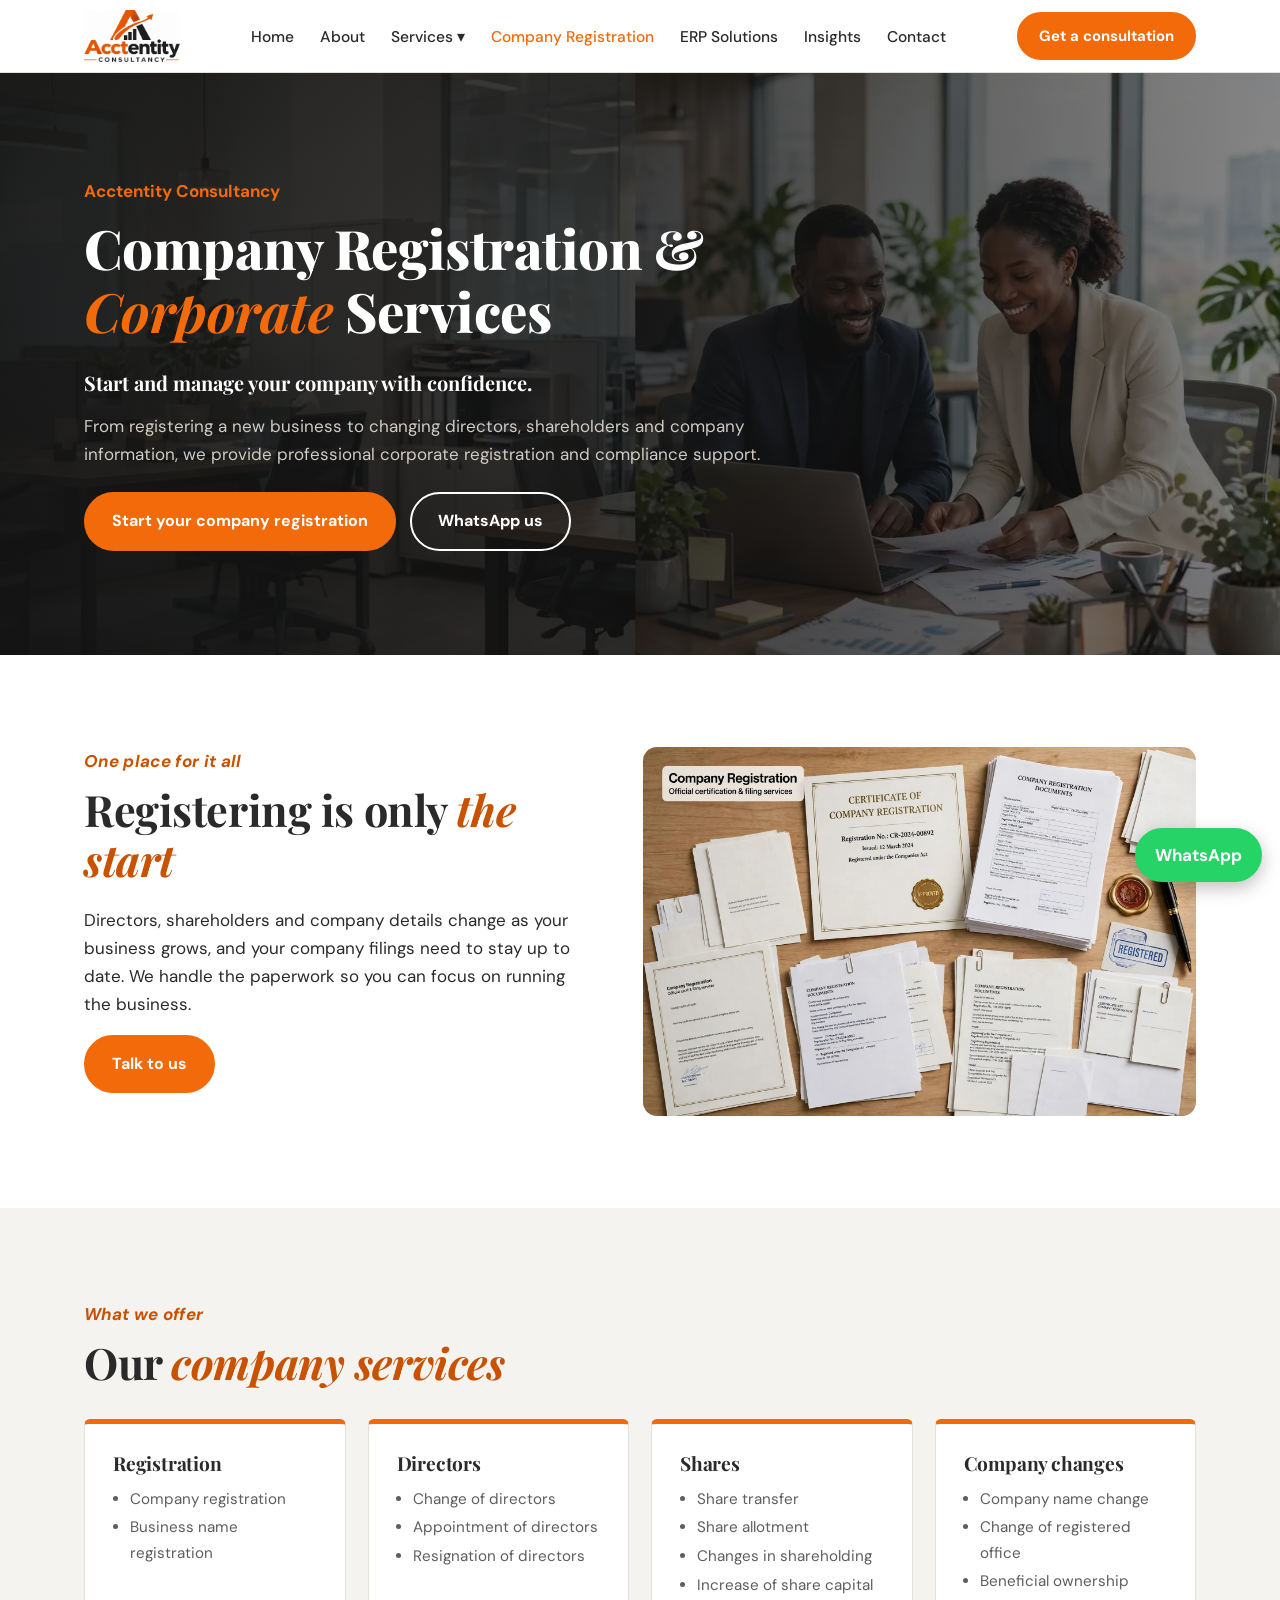
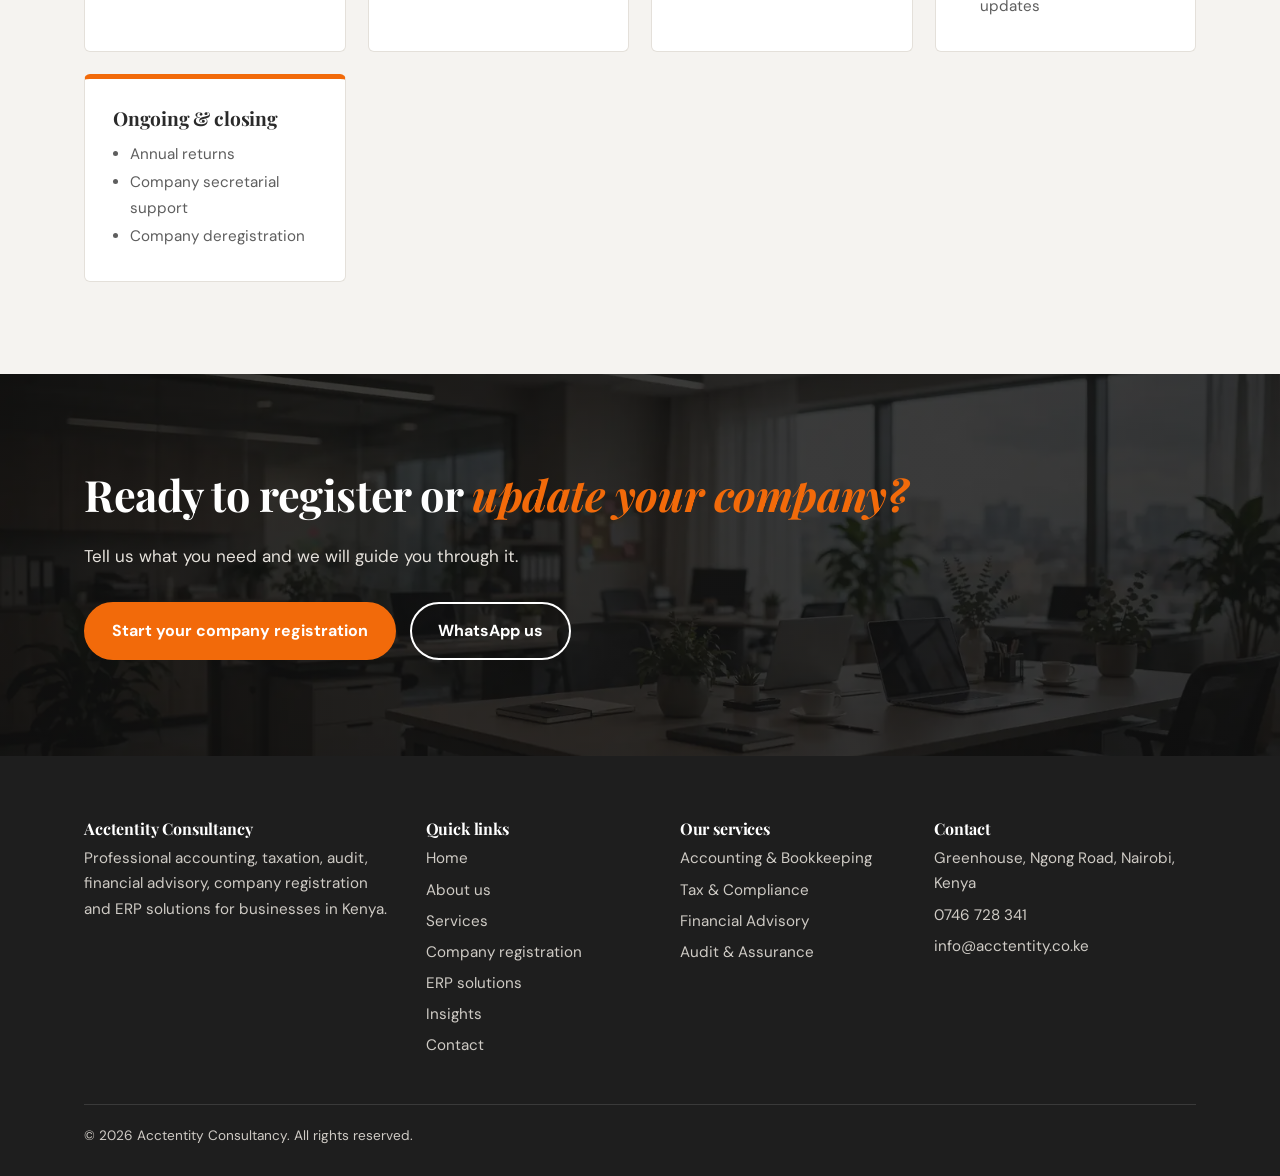
<file: company-registration.html>
<!DOCTYPE html>
<html lang="en">
<head>
<meta charset="utf-8">
<meta name="viewport" content="width=device-width, initial-scale=1">
<title>Company Registration & Corporate Services in Kenya | Acctentity</title>
<meta name="description" content="Company registration, director and shareholder changes, annual returns and company secretarial support in Kenya.">
<meta property="og:image" content="assets/img/og-image.webp">
<link rel="icon" type="image/png" href="assets/img/favicon.png">
<link rel="preconnect" href="https://fonts.googleapis.com">
<link rel="preconnect" href="https://fonts.gstatic.com" crossorigin>
<link href="https://fonts.googleapis.com/css2?family=Playfair+Display:ital,wght@0,600;0,700;0,800;1,600;1,700&family=DM+Sans:ital,wght@0,400;0,500;0,700;1,400;1,500&display=swap" rel="stylesheet">
<link rel="stylesheet" href="assets/css/style.css">
</head>
<body>
<header><div class="w nav" id="nav">
<a href="index.html" aria-label="Acctentity Consultancy home"><img src="assets/img/logo.png" alt="Acctentity Consultancy"></a>
<ul id="menu">
<li><a href="index.html" data-p="home">Home</a></li><li><a href="about.html" data-p="about">About</a></li>
<li class="dd"><a href="services.html" data-p="services">Services &#9662;</a><ul class="sub"><li><a href="accounting.html" data-p="accounting">Accounting &amp; Bookkeeping</a></li><li><a href="tax.html" data-p="tax">Tax &amp; Compliance</a></li><li><a href="advisory.html" data-p="advisory">Financial Advisory</a></li><li><a href="audit.html" data-p="audit">Audit &amp; Assurance</a></li></ul></li>
<li><a href="company-registration.html" class="on" aria-current="page" data-p="registration">Company Registration</a></li><li><a href="erp-solutions.html" data-p="erp">ERP Solutions</a></li><li><a href="insights.html" data-p="insights">Insights</a></li><li><a href="contact.html" data-p="contact">Contact</a></li>
</ul>
<a class="btn" href="contact.html">Get a consultation</a>
<button class="burger" id="bg" aria-label="Open menu" aria-expanded="false">&#9776;</button>
</div></header>
<main>

<!-- HERO -->
<div class="ph ph-photo"><div class="w"><div class="loc">Acctentity Consultancy</div><h1>Company Registration &amp; <em>Corporate</em> Services</h1><div class="tag">Start and manage your company with confidence.</div><p>From registering a new business to changing directors, shareholders and company information, we provide professional corporate registration and compliance support.</p>
<div class="row" style="display:flex;gap:14px;flex-wrap:wrap;margin-top:24px"><a class="btn" href="contact.html">Start your company registration</a><a class="btn ghost" href="https://wa.me/254746728341?text=Hello%20Acctentity%2C%20I%20would%20like%20to%20register%20a%20company">WhatsApp us</a></div></div></div>

<!-- INTRO WITH PHOTO -->
<section><div class="w split"><div><div class="kick">One place for it all</div><h2>Registering is only <em>the start</em></h2><p>Directors, shareholders and company details change as your business grows, and your company filings need to stay up to date. We handle the paperwork so you can focus on running the business.</p><a class="btn" href="contact.html">Talk to us</a></div>
<div><img class="photo" src="assets/img/tile-registration.webp" alt="Company registration documents being signed" width="600" height="400" loading="lazy"></div></div></section>

<!-- SERVICES BY CATEGORY -->
<section class="soft"><div class="w"><div class="kick">What we offer</div><h2>Our <em>company services</em></h2>
<div class="grid" style="margin-top:32px">
<div class="svc"><h3>Registration</h3><ul><li>Company registration</li><li>Business name registration</li></ul></div>
<div class="svc"><h3>Directors</h3><ul><li>Change of directors</li><li>Appointment of directors</li><li>Resignation of directors</li></ul></div>
<div class="svc"><h3>Shares</h3><ul><li>Share transfer</li><li>Share allotment</li><li>Changes in shareholding</li><li>Increase of share capital</li></ul></div>
<div class="svc"><h3>Company changes</h3><ul><li>Company name change</li><li>Change of registered office</li><li>Beneficial ownership updates</li></ul></div>
<div class="svc"><h3>Ongoing &amp; closing</h3><ul><li>Annual returns</li><li>Company secretarial support</li><li>Company deregistration</li></ul></div>
</div></div></section>

<!-- BANNER -->
<section class="banner"><div class="w"><div><h2>Ready to register or <em>update your company?</em></h2><p>Tell us what you need and we will guide you through it.</p></div>
<div class="row"><a class="btn" href="contact.html">Start your company registration</a><a class="btn ghost" href="https://wa.me/254746728341?text=Hello%20Acctentity%2C%20I%20need%20help%20with%20my%20company%20registration">WhatsApp us</a></div></div></section>

</main>
<footer><div class="w"><div class="g">
<div><h3>Acctentity Consultancy</h3><p>Professional accounting, taxation, audit, financial advisory, company registration and ERP solutions for businesses in Kenya.</p></div>
<div><h3>Quick links</h3><ul><li><a href="index.html">Home</a></li><li><a href="about.html">About us</a></li><li><a href="services.html">Services</a></li><li><a href="company-registration.html">Company registration</a></li><li><a href="erp-solutions.html">ERP solutions</a></li><li><a href="insights.html">Insights</a></li><li><a href="contact.html">Contact</a></li></ul></div>
<div><h3>Our services</h3><ul><li><a href="accounting.html">Accounting &amp; Bookkeeping</a></li><li><a href="tax.html">Tax &amp; Compliance</a></li><li><a href="advisory.html">Financial Advisory</a></li><li><a href="audit.html">Audit &amp; Assurance</a></li></ul></div>
<div><h3>Contact</h3><ul><li>Greenhouse, Ngong Road, Nairobi, Kenya</li><li><a href="tel:+254746728341">0746 728 341</a></li><li><a href="mailto:info@acctentity.co.ke">info@acctentity.co.ke</a></li></ul></div>
</div><div class="c">&copy; 2026 Acctentity Consultancy. All rights reserved.</div></div></footer>
<a class="wa" href="https://wa.me/254746728341" aria-label="Chat on WhatsApp">WhatsApp</a>
<script src="assets/js/main.js"></script>
</body>
</html>
</file>
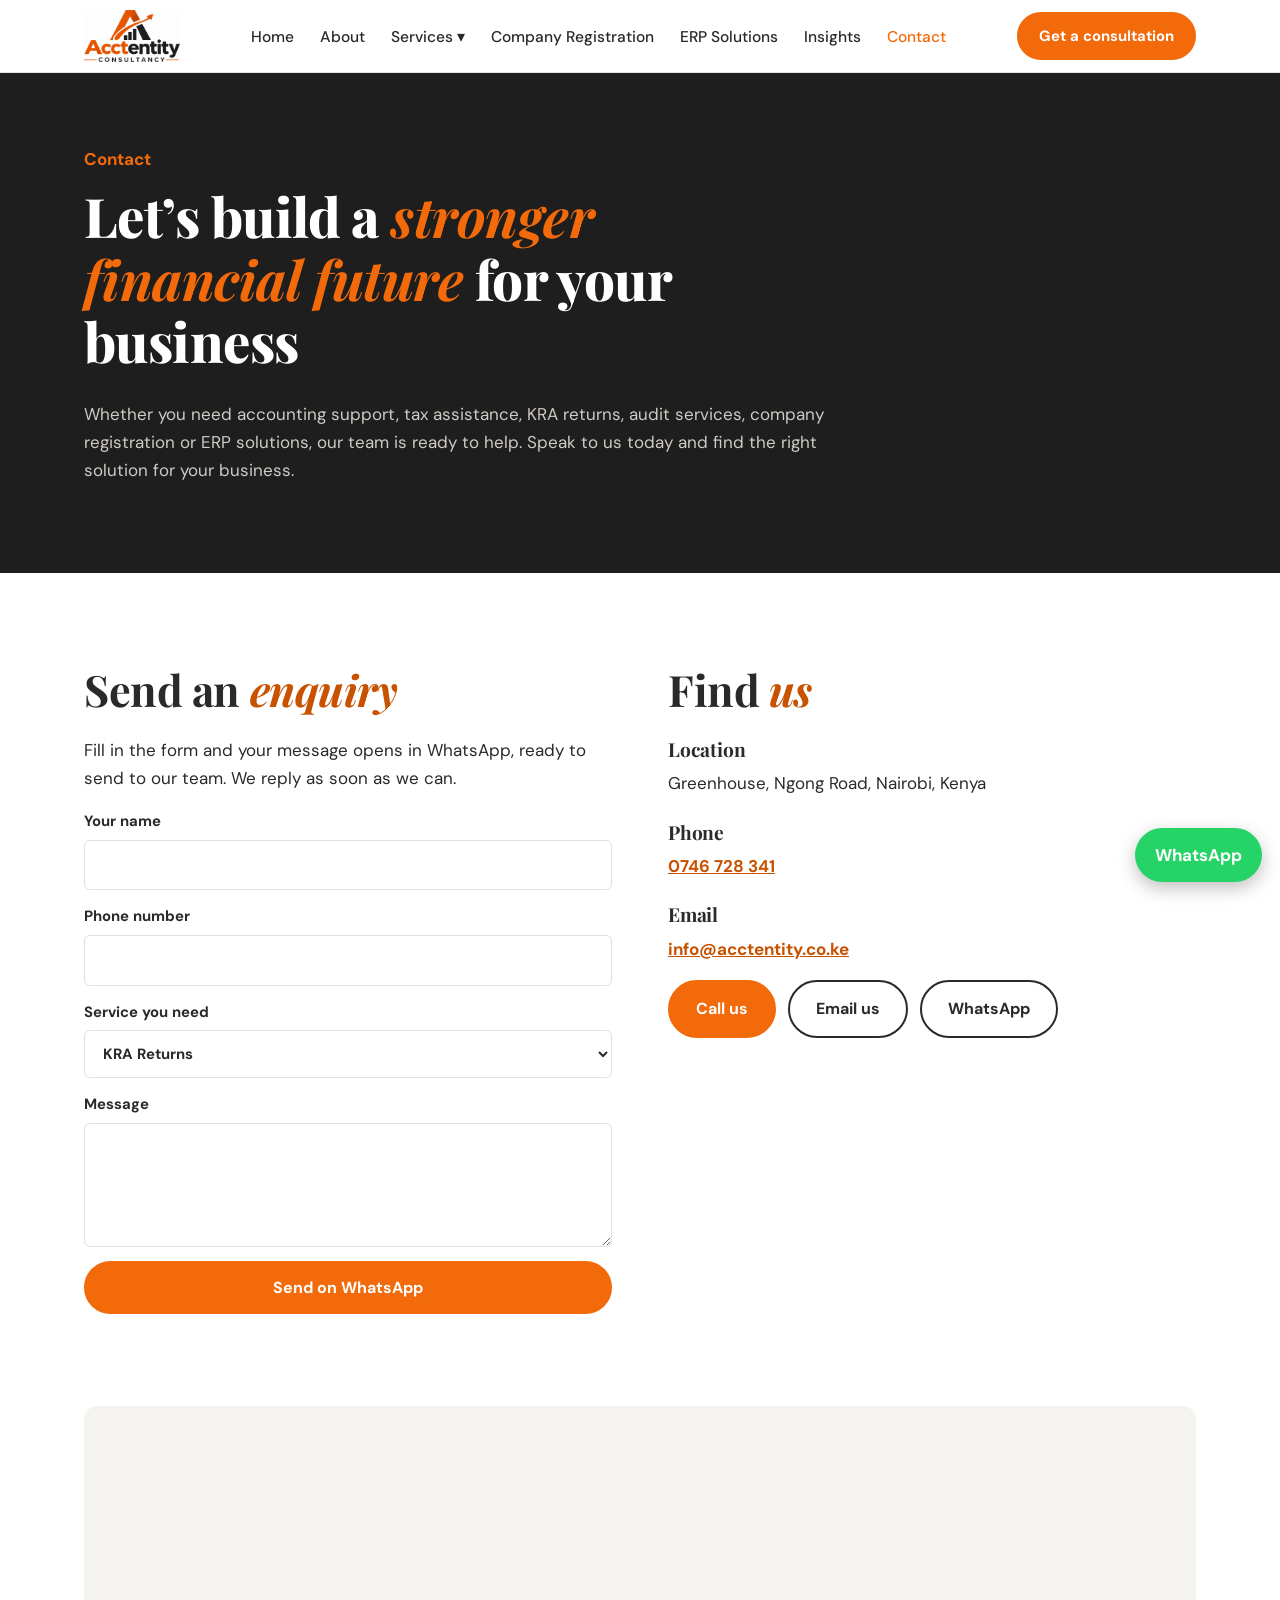
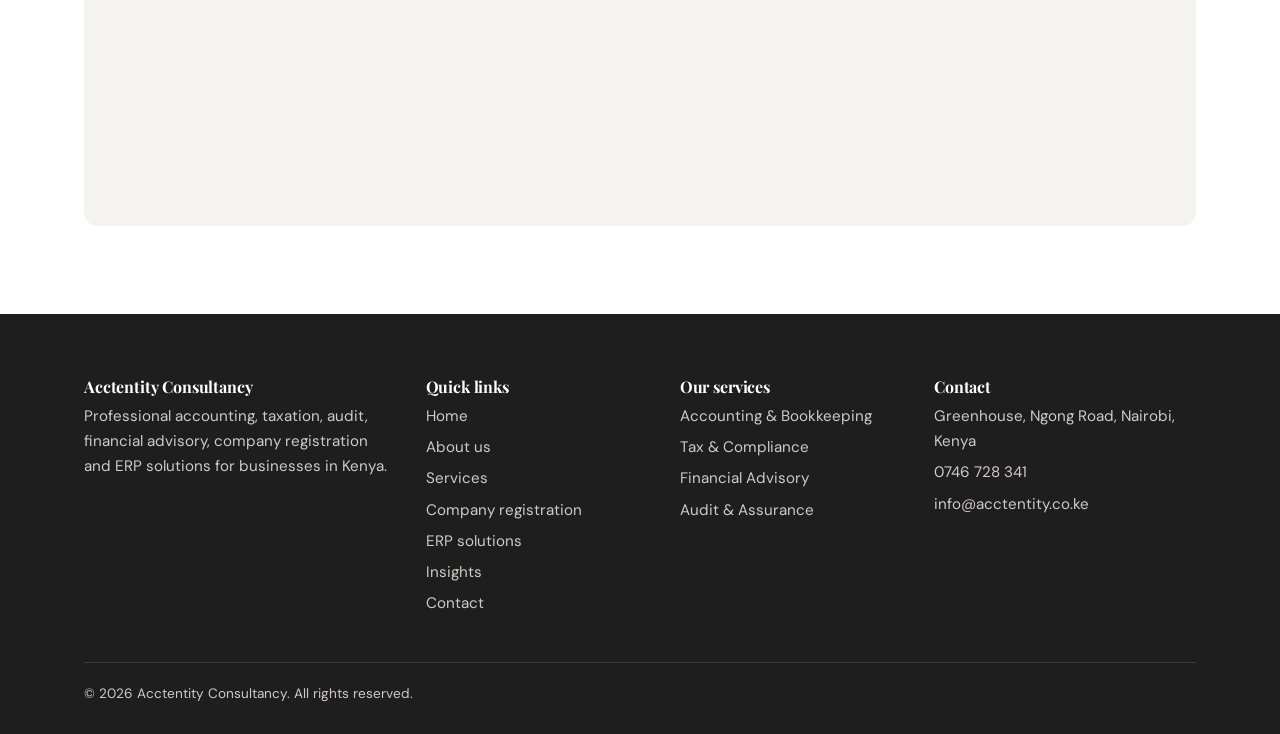
<file: contact.html>
<!DOCTYPE html>
<html lang="en">
<head>
<meta charset="utf-8">
<meta name="viewport" content="width=device-width, initial-scale=1">
<title>Contact Acctentity Consultancy | Nairobi, Kenya</title>
<meta name="description" content="Contact Acctentity Consultancy at Greenhouse, Ngong Road, Nairobi. Call 0746 728 341, email info@acctentity.co.ke or send an enquiry on WhatsApp.">
<meta property="og:image" content="assets/img/og-image.webp">
<link rel="icon" type="image/png" href="assets/img/favicon.png">
<link rel="preconnect" href="https://fonts.googleapis.com">
<link rel="preconnect" href="https://fonts.gstatic.com" crossorigin>
<link href="https://fonts.googleapis.com/css2?family=Playfair+Display:ital,wght@0,600;0,700;0,800;1,600;1,700&family=DM+Sans:ital,wght@0,400;0,500;0,700;1,400;1,500&display=swap" rel="stylesheet">
<link rel="stylesheet" href="assets/css/style.css">
</head>
<body>
<header><div class="w nav" id="nav">
<a href="index.html" aria-label="Acctentity Consultancy home"><img src="assets/img/logo.png" alt="Acctentity Consultancy"></a>
<ul id="menu">
<li><a href="index.html" data-p="home">Home</a></li><li><a href="about.html" data-p="about">About</a></li>
<li class="dd"><a href="services.html" data-p="services">Services &#9662;</a><ul class="sub"><li><a href="accounting.html" data-p="accounting">Accounting &amp; Bookkeeping</a></li><li><a href="tax.html" data-p="tax">Tax &amp; Compliance</a></li><li><a href="advisory.html" data-p="advisory">Financial Advisory</a></li><li><a href="audit.html" data-p="audit">Audit &amp; Assurance</a></li></ul></li>
<li><a href="company-registration.html" data-p="registration">Company Registration</a></li><li><a href="erp-solutions.html" data-p="erp">ERP Solutions</a></li><li><a href="insights.html" data-p="insights">Insights</a></li><li><a href="contact.html" class="on" aria-current="page" data-p="contact">Contact</a></li>
</ul>
<a class="btn" href="contact.html">Get a consultation</a>
<button class="burger" id="bg" aria-label="Open menu" aria-expanded="false">&#9776;</button>
</div></header>
<main>

<div class="ph"><div class="w"><div class="loc">Contact</div><h1>Let’s build a <em>stronger financial future</em> for your business</h1><p>Whether you need accounting support, tax assistance, KRA returns, audit services, company registration or ERP solutions, our team is ready to help. Speak to us today and find the right solution for your business.</p></div></div>

<section><div class="w cinfo">
<div><h2>Send an <em>enquiry</em></h2><p>Fill in the form and your message opens in WhatsApp, ready to send to our team. We reply as soon as we can.</p>
<form id="cf"><label>Your name<input name="n" required></label><label>Phone number<input name="p" type="tel"></label><label>Service you need<select name="s"><option>KRA Returns</option><option>Accounting &amp; Bookkeeping</option><option>Tax &amp; Compliance</option><option>Financial Advisory</option><option>Audit &amp; Assurance</option><option>Company Registration</option><option>ERP Solutions</option><option>Other</option></select></label><label>Message<textarea name="m" rows="4"></textarea></label><button class="btn" type="submit">Send on WhatsApp</button></form></div>

<div><h2>Find <em>us</em></h2>
<h3>Location</h3><p>Greenhouse, Ngong Road, Nairobi, Kenya</p>
<h3>Phone</h3><p><a href="tel:+254746728341">0746 728 341</a></p>
<h3>Email</h3><p><a href="mailto:info@acctentity.co.ke">info@acctentity.co.ke</a></p>
<div class="row" style="display:flex;gap:12px;flex-wrap:wrap;margin-top:8px"><a class="btn" href="tel:+254746728341">Call us</a><a class="btn ghost" href="mailto:info@acctentity.co.ke">Email us</a><a class="btn ghost" href="https://wa.me/254746728341">WhatsApp</a></div></div>
</div></section>

<!-- MAP -->
<div class="map"><div class="w">
<iframe title="Acctentity Consultancy location, Greenhouse, Ngong Road, Nairobi" src="https://www.google.com/maps?q=Greenhouse+Ngong+Road+Nairobi&amp;output=embed" loading="lazy" referrerpolicy="no-referrer-when-downgrade" allowfullscreen></iframe>
</div></div>

</main>
<footer><div class="w"><div class="g">
<div><h3>Acctentity Consultancy</h3><p>Professional accounting, taxation, audit, financial advisory, company registration and ERP solutions for businesses in Kenya.</p></div>
<div><h3>Quick links</h3><ul><li><a href="index.html">Home</a></li><li><a href="about.html">About us</a></li><li><a href="services.html">Services</a></li><li><a href="company-registration.html">Company registration</a></li><li><a href="erp-solutions.html">ERP solutions</a></li><li><a href="insights.html">Insights</a></li><li><a href="contact.html">Contact</a></li></ul></div>
<div><h3>Our services</h3><ul><li><a href="accounting.html">Accounting &amp; Bookkeeping</a></li><li><a href="tax.html">Tax &amp; Compliance</a></li><li><a href="advisory.html">Financial Advisory</a></li><li><a href="audit.html">Audit &amp; Assurance</a></li></ul></div>
<div><h3>Contact</h3><ul><li>Greenhouse, Ngong Road, Nairobi, Kenya</li><li><a href="tel:+254746728341">0746 728 341</a></li><li><a href="mailto:info@acctentity.co.ke">info@acctentity.co.ke</a></li></ul></div>
</div><div class="c">&copy; 2026 Acctentity Consultancy. All rights reserved.</div></div></footer>
<a class="wa" href="https://wa.me/254746728341" aria-label="Chat on WhatsApp">WhatsApp</a>
<script src="assets/js/main.js"></script>
</body>
</html>
</file>
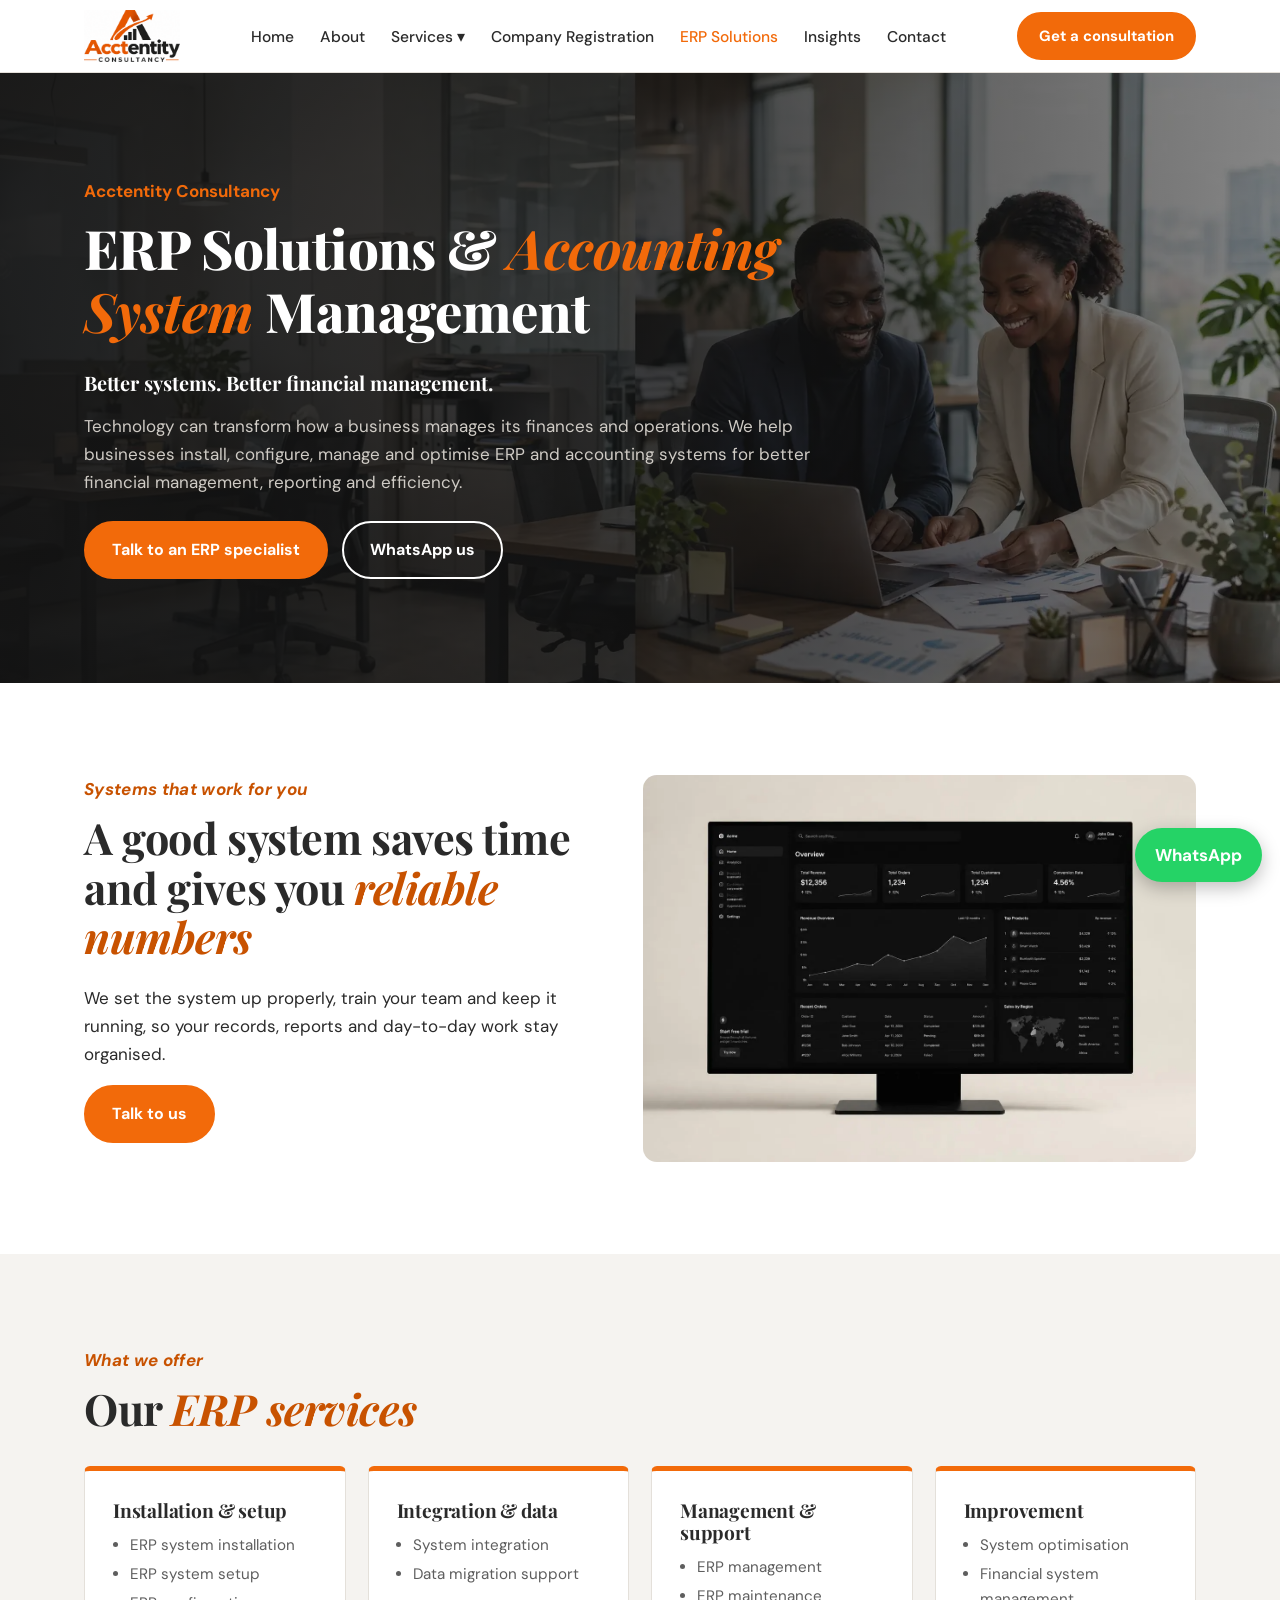
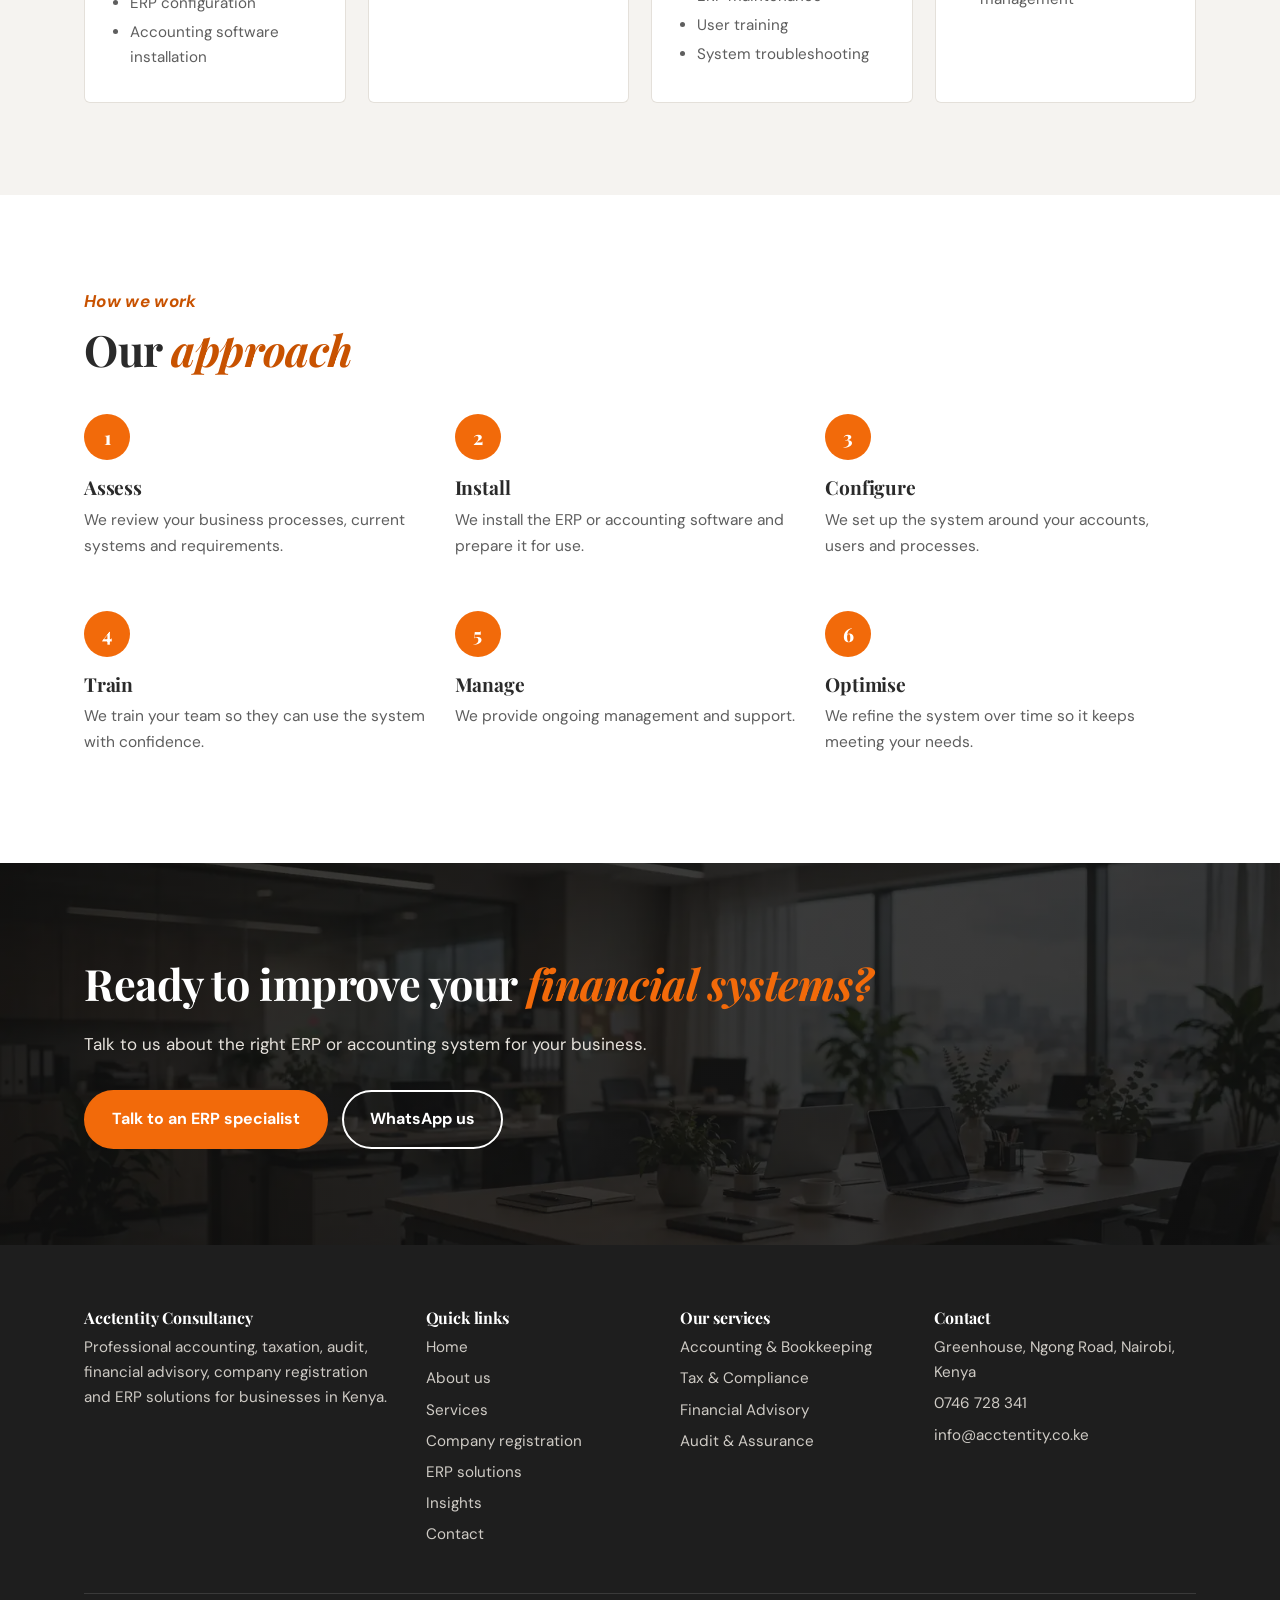
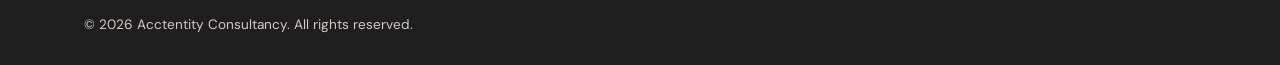
<file: erp-solutions.html>
<!DOCTYPE html>
<html lang="en">
<head>
<meta charset="utf-8">
<meta name="viewport" content="width=device-width, initial-scale=1">
<title>ERP Installation & Management Services in Kenya | Acctentity</title>
<meta name="description" content="ERP and accounting system installation, configuration, training and management for businesses in Kenya.">
<meta property="og:image" content="assets/img/og-image.webp">
<link rel="icon" type="image/png" href="assets/img/favicon.png">
<link rel="preconnect" href="https://fonts.googleapis.com">
<link rel="preconnect" href="https://fonts.gstatic.com" crossorigin>
<link href="https://fonts.googleapis.com/css2?family=Playfair+Display:ital,wght@0,600;0,700;0,800;1,600;1,700&family=DM+Sans:ital,wght@0,400;0,500;0,700;1,400;1,500&display=swap" rel="stylesheet">
<link rel="stylesheet" href="assets/css/style.css">
</head>
<body>
<header><div class="w nav" id="nav">
<a href="index.html" aria-label="Acctentity Consultancy home"><img src="assets/img/logo.png" alt="Acctentity Consultancy"></a>
<ul id="menu">
<li><a href="index.html" data-p="home">Home</a></li><li><a href="about.html" data-p="about">About</a></li>
<li class="dd"><a href="services.html" data-p="services">Services &#9662;</a><ul class="sub"><li><a href="accounting.html" data-p="accounting">Accounting &amp; Bookkeeping</a></li><li><a href="tax.html" data-p="tax">Tax &amp; Compliance</a></li><li><a href="advisory.html" data-p="advisory">Financial Advisory</a></li><li><a href="audit.html" data-p="audit">Audit &amp; Assurance</a></li></ul></li>
<li><a href="company-registration.html" data-p="registration">Company Registration</a></li><li><a href="erp-solutions.html" class="on" aria-current="page" data-p="erp">ERP Solutions</a></li><li><a href="insights.html" data-p="insights">Insights</a></li><li><a href="contact.html" data-p="contact">Contact</a></li>
</ul>
<a class="btn" href="contact.html">Get a consultation</a>
<button class="burger" id="bg" aria-label="Open menu" aria-expanded="false">&#9776;</button>
</div></header>
<main>

<!-- HERO -->
<div class="ph ph-photo"><div class="w"><div class="loc">Acctentity Consultancy</div><h1>ERP Solutions &amp; <em>Accounting System</em> Management</h1><div class="tag">Better systems. Better financial management.</div><p>Technology can transform how a business manages its finances and operations. We help businesses install, configure, manage and optimise ERP and accounting systems for better financial management, reporting and efficiency.</p>
<div class="row" style="display:flex;gap:14px;flex-wrap:wrap;margin-top:24px"><a class="btn" href="contact.html">Talk to an ERP specialist</a><a class="btn ghost" href="https://wa.me/254746728341?text=Hello%20Acctentity%2C%20I%20would%20like%20to%20talk%20about%20ERP%20solutions">WhatsApp us</a></div></div></div>

<!-- INTRO WITH PHOTO -->
<section><div class="w split"><div><div class="kick">Systems that work for you</div><h2>A good system saves time and gives you <em>reliable numbers</em></h2><p>We set the system up properly, train your team and keep it running, so your records, reports and day-to-day work stay organised.</p><a class="btn" href="contact.html">Talk to us</a></div>
<div><img class="photo" src="assets/img/tile-erp.webp" alt="ERP dashboard showing business reports" width="600" height="400" loading="lazy"></div></div></section>

<!-- SERVICES BY CATEGORY -->
<section class="soft"><div class="w"><div class="kick">What we offer</div><h2>Our <em>ERP services</em></h2>
<div class="grid" style="margin-top:32px">
<div class="svc"><h3>Installation &amp; setup</h3><ul><li>ERP system installation</li><li>ERP system setup</li><li>ERP configuration</li><li>Accounting software installation</li></ul></div>
<div class="svc"><h3>Integration &amp; data</h3><ul><li>System integration</li><li>Data migration support</li></ul></div>
<div class="svc"><h3>Management &amp; support</h3><ul><li>ERP management</li><li>ERP maintenance</li><li>User training</li><li>System troubleshooting</li></ul></div>
<div class="svc"><h3>Improvement</h3><ul><li>System optimisation</li><li>Financial system management</li></ul></div>
</div></div></section>

<!-- APPROACH -->
<section><div class="w"><div class="kick">How we work</div><h2>Our <em>approach</em></h2><div class="steps six"><div><h3>Assess</h3><p>We review your business processes, current systems and requirements.</p></div><div><h3>Install</h3><p>We install the ERP or accounting software and prepare it for use.</p></div><div><h3>Configure</h3><p>We set up the system around your accounts, users and processes.</p></div><div><h3>Train</h3><p>We train your team so they can use the system with confidence.</p></div><div><h3>Manage</h3><p>We provide ongoing management and support.</p></div><div><h3>Optimise</h3><p>We refine the system over time so it keeps meeting your needs.</p></div></div></div></section>

<!-- BANNER -->
<section class="banner"><div class="w"><div><h2>Ready to improve your <em>financial systems?</em></h2><p>Talk to us about the right ERP or accounting system for your business.</p></div>
<div class="row"><a class="btn" href="contact.html">Talk to an ERP specialist</a><a class="btn ghost" href="https://wa.me/254746728341?text=Hello%20Acctentity%2C%20I%20need%20help%20choosing%20an%20ERP%20or%20accounting%20system">WhatsApp us</a></div></div></section>

</main>
<footer><div class="w"><div class="g">
<div><h3>Acctentity Consultancy</h3><p>Professional accounting, taxation, audit, financial advisory, company registration and ERP solutions for businesses in Kenya.</p></div>
<div><h3>Quick links</h3><ul><li><a href="index.html">Home</a></li><li><a href="about.html">About us</a></li><li><a href="services.html">Services</a></li><li><a href="company-registration.html">Company registration</a></li><li><a href="erp-solutions.html">ERP solutions</a></li><li><a href="insights.html">Insights</a></li><li><a href="contact.html">Contact</a></li></ul></div>
<div><h3>Our services</h3><ul><li><a href="accounting.html">Accounting &amp; Bookkeeping</a></li><li><a href="tax.html">Tax &amp; Compliance</a></li><li><a href="advisory.html">Financial Advisory</a></li><li><a href="audit.html">Audit &amp; Assurance</a></li></ul></div>
<div><h3>Contact</h3><ul><li>Greenhouse, Ngong Road, Nairobi, Kenya</li><li><a href="tel:+254746728341">0746 728 341</a></li><li><a href="mailto:info@acctentity.co.ke">info@acctentity.co.ke</a></li></ul></div>
</div><div class="c">&copy; 2026 Acctentity Consultancy. All rights reserved.</div></div></footer>
<a class="wa" href="https://wa.me/254746728341" aria-label="Chat on WhatsApp">WhatsApp</a>
<script src="assets/js/main.js"></script>
</body>
</html>
</file>
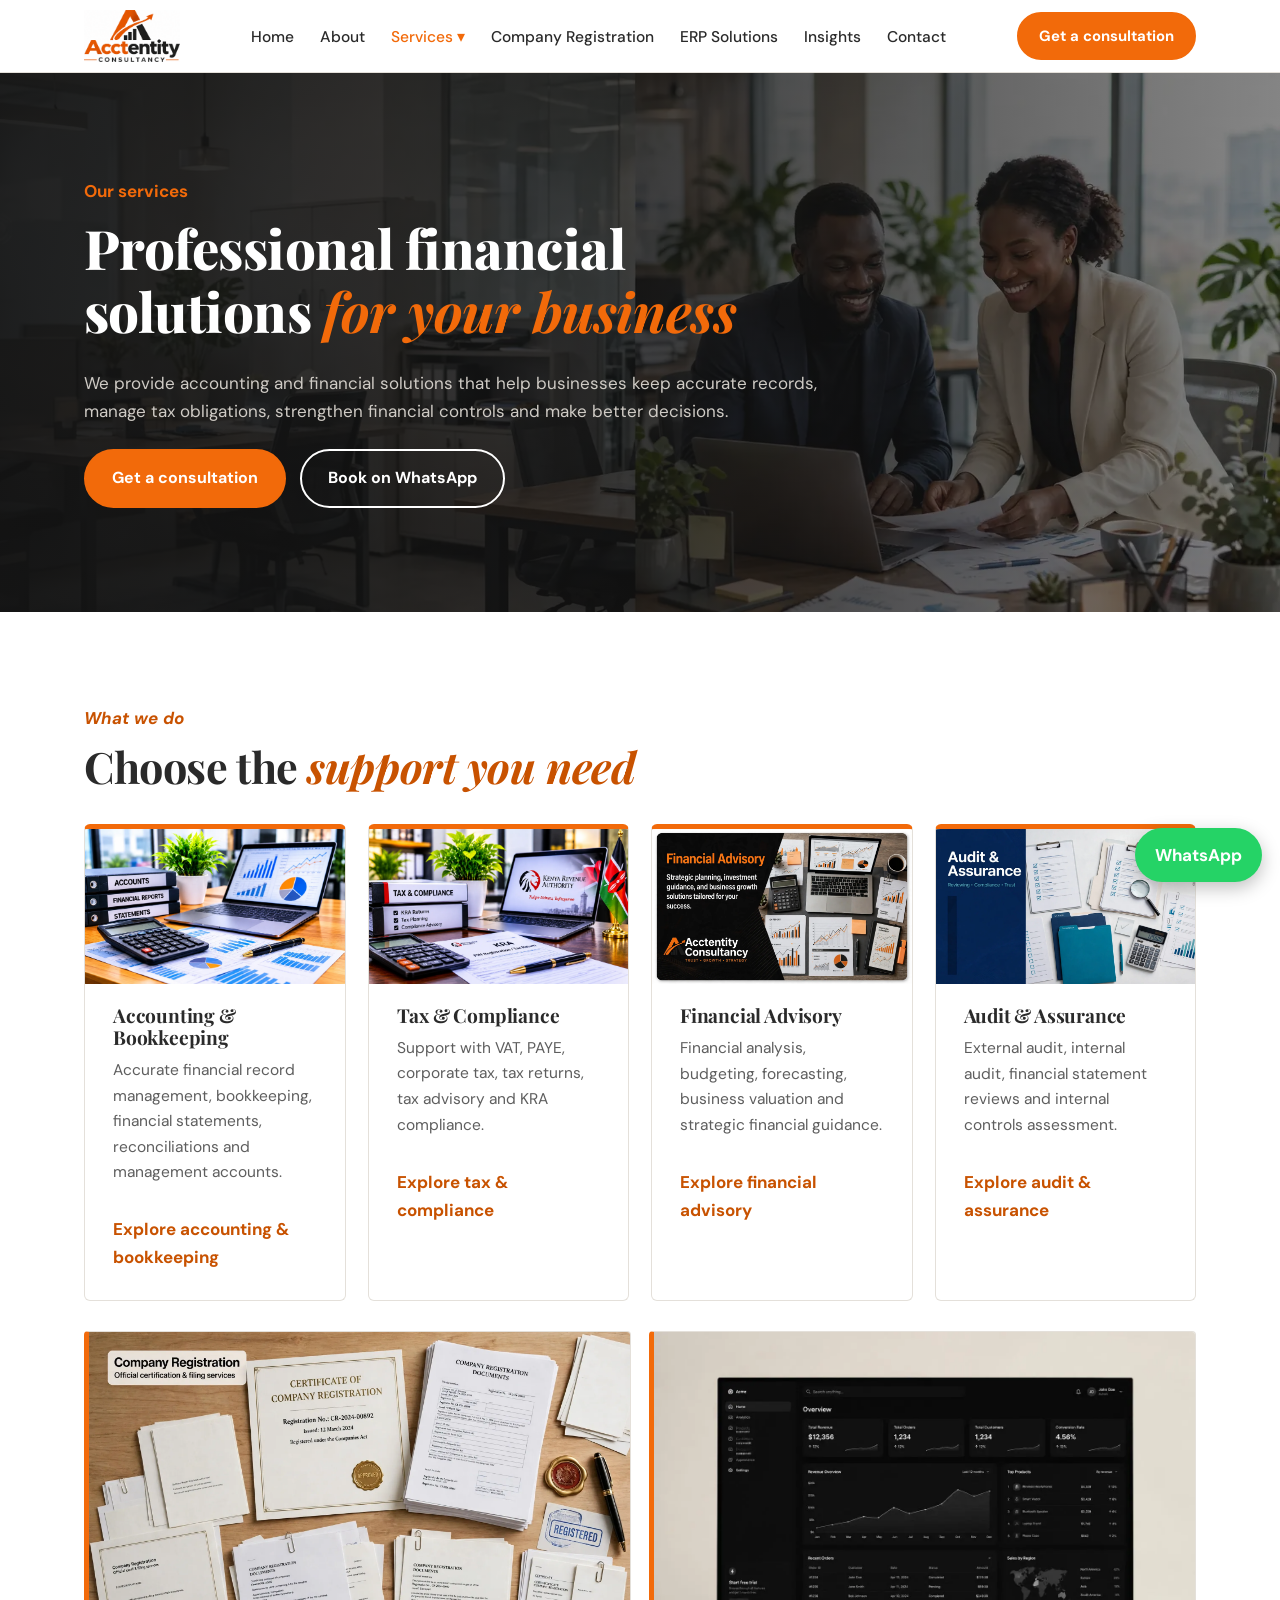
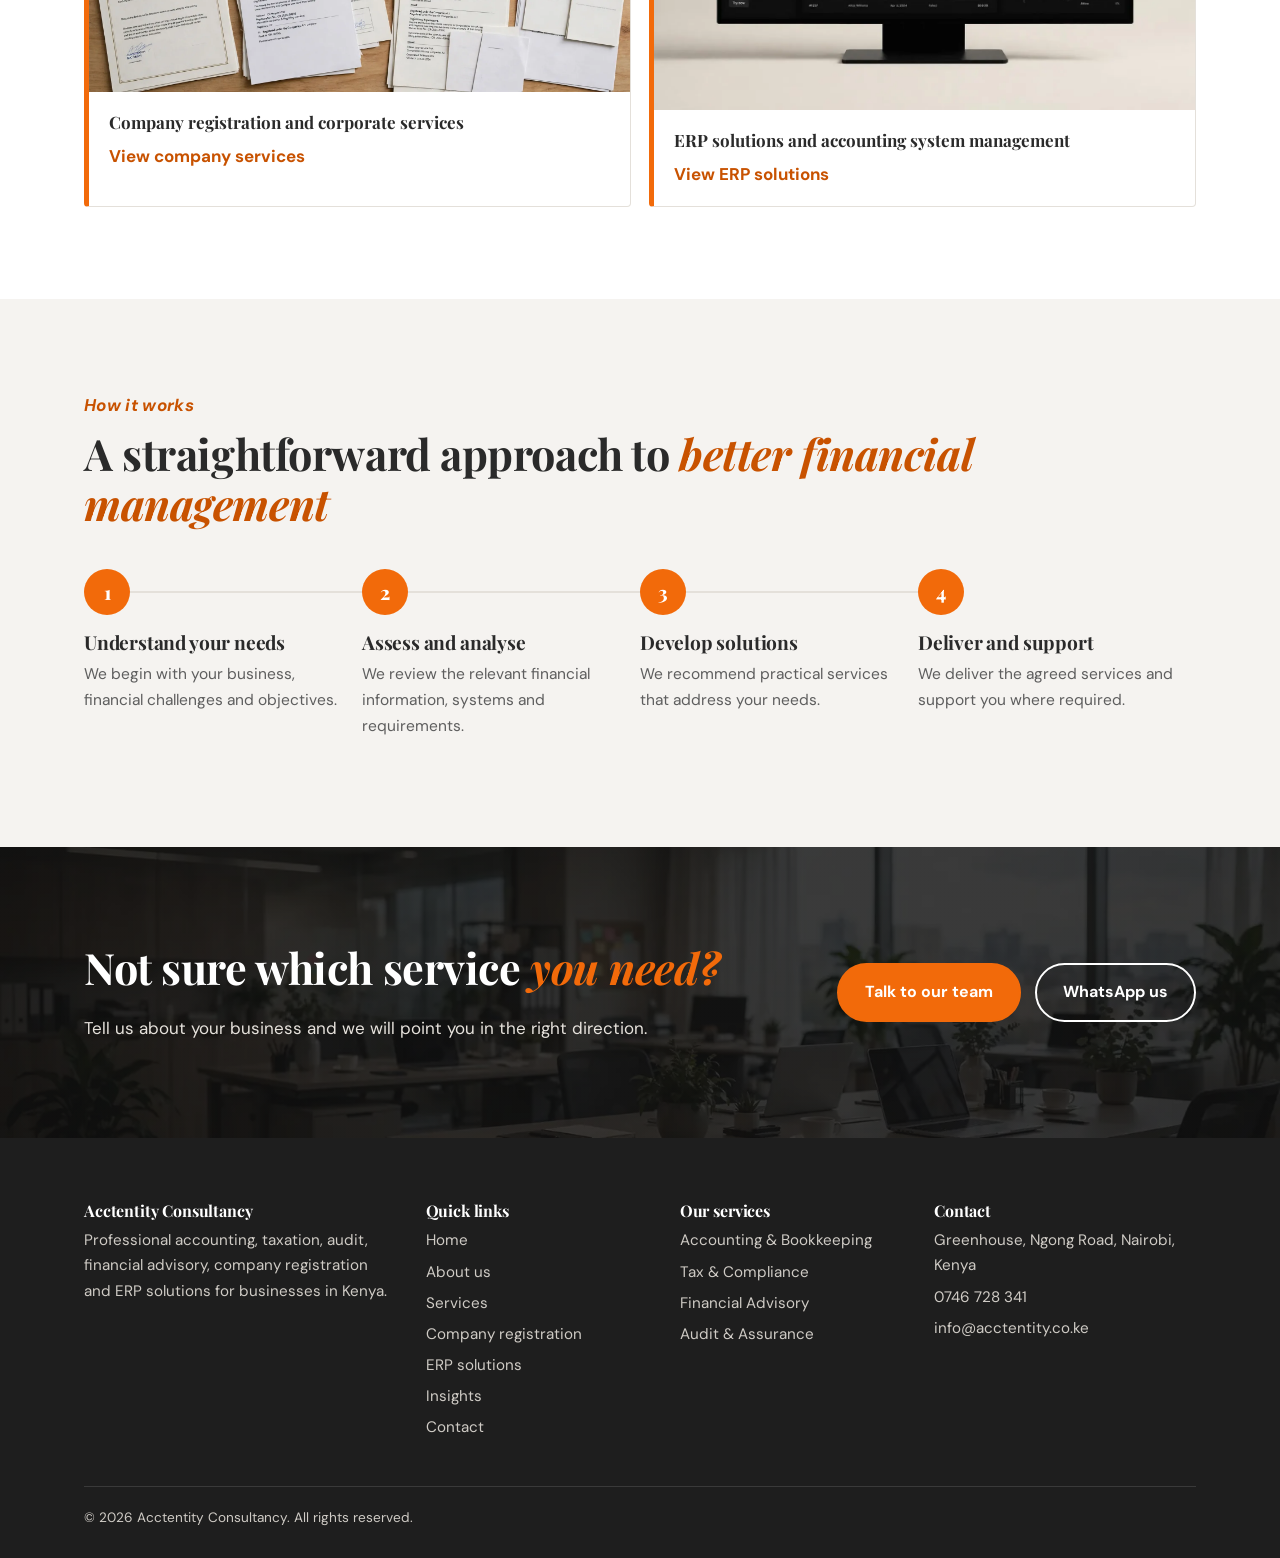
<file: services.html>
<!DOCTYPE html>
<html lang="en">
<head>
<meta charset="utf-8">
<meta name="viewport" content="width=device-width, initial-scale=1">
<title>Accounting, Tax, Advisory & Audit Services in Kenya | Acctentity</title>
<meta name="description" content="Accounting, bookkeeping, tax, financial advisory and audit services for businesses in Kenya from Acctentity Consultancy, Nairobi.">
<meta property="og:image" content="assets/img/og-image.webp">
<link rel="icon" type="image/png" href="assets/img/favicon.png">
<link rel="preconnect" href="https://fonts.googleapis.com">
<link rel="preconnect" href="https://fonts.gstatic.com" crossorigin>
<link href="https://fonts.googleapis.com/css2?family=Playfair+Display:ital,wght@0,600;0,700;0,800;1,600;1,700&family=DM+Sans:ital,wght@0,400;0,500;0,700;1,400;1,500&display=swap" rel="stylesheet">
<link rel="stylesheet" href="assets/css/style.css">
</head>
<body>
<header><div class="w nav" id="nav">
<a href="index.html" aria-label="Acctentity Consultancy home"><img src="assets/img/logo.png" alt="Acctentity Consultancy"></a>
<ul id="menu">
<li><a href="index.html" data-p="home">Home</a></li><li><a href="about.html" data-p="about">About</a></li>
<li class="dd"><a href="services.html" class="on" aria-current="page" data-p="services">Services &#9662;</a><ul class="sub"><li><a href="accounting.html" data-p="accounting">Accounting &amp; Bookkeeping</a></li><li><a href="tax.html" data-p="tax">Tax &amp; Compliance</a></li><li><a href="advisory.html" data-p="advisory">Financial Advisory</a></li><li><a href="audit.html" data-p="audit">Audit &amp; Assurance</a></li></ul></li>
<li><a href="company-registration.html" data-p="registration">Company Registration</a></li><li><a href="erp-solutions.html" data-p="erp">ERP Solutions</a></li><li><a href="insights.html" data-p="insights">Insights</a></li><li><a href="contact.html" data-p="contact">Contact</a></li>
</ul>
<a class="btn" href="contact.html">Get a consultation</a>
<button class="burger" id="bg" aria-label="Open menu" aria-expanded="false">&#9776;</button>
</div></header>
<main>

<!-- HERO -->
<div class="ph ph-services"><div class="w"><div class="loc">Our services</div><h1>Professional financial solutions <em>for your business</em></h1><p>We provide accounting and financial solutions that help businesses keep accurate records, manage tax obligations, strengthen financial controls and make better decisions.</p>
<div class="row" style="display:flex;gap:14px;flex-wrap:wrap;margin-top:24px"><a class="btn" href="contact.html">Get a consultation</a><a class="btn ghost" href="https://wa.me/254746728341?text=Hello%20Acctentity%2C%20I%20would%20like%20to%20book%20a%20service">Book on WhatsApp</a></div></div></div>

<!-- MAIN SERVICES -->
<section><div class="w"><div class="kick">What we do</div><h2>Choose the <em>support you need</em></h2>
<div class="grid" id="svcpage" style="margin-top:32px">
<div class="svc"><img src="assets/img/svc-accounting.webp" alt="" width="600" height="360" loading="lazy"><h3>Accounting &amp; Bookkeeping</h3><p>Accurate financial record management, bookkeeping, financial statements, reconciliations and management accounts.</p><a class="more" href="accounting.html">Explore accounting &amp; bookkeeping</a></div>
<div class="svc"><img src="assets/img/svc-tax.webp" alt="" width="600" height="360" loading="lazy"><h3>Tax &amp; Compliance</h3><p>Support with VAT, PAYE, corporate tax, tax returns, tax advisory and KRA compliance.</p><a class="more" href="tax.html">Explore tax &amp; compliance</a></div>
<div class="svc"><img src="assets/img/svc-advisory.webp" alt="" width="600" height="360" loading="lazy"><h3>Financial Advisory</h3><p>Financial analysis, budgeting, forecasting, business valuation and strategic financial guidance.</p><a class="more" href="advisory.html">Explore financial advisory</a></div>
<div class="svc"><img src="assets/img/svc-audit.webp" alt="" width="600" height="360" loading="lazy"><h3>Audit &amp; Assurance</h3><p>External audit, internal audit, financial statement reviews and internal controls assessment.</p><a class="more" href="audit.html">Explore audit &amp; assurance</a></div>
</div>
<div class="tiles">
<div class="tile"><img src="assets/img/tile-registration.webp" alt="" width="600" height="400" loading="lazy"><b>Company registration and corporate services</b><a href="company-registration.html">View company services</a></div>
<div class="tile"><img src="assets/img/tile-erp.webp" alt="" width="600" height="400" loading="lazy"><b>ERP solutions and accounting system management</b><a href="erp-solutions.html">View ERP solutions</a></div>
</div></div></section>

<!-- PROCESS -->
<section class="soft"><div class="w"><div class="kick">How it works</div><h2>A straightforward approach to <em>better financial management</em></h2><div class="steps"><div><h3>Understand your needs</h3><p>We begin with your business, financial challenges and objectives.</p></div><div><h3>Assess and analyse</h3><p>We review the relevant financial information, systems and requirements.</p></div><div><h3>Develop solutions</h3><p>We recommend practical services that address your needs.</p></div><div><h3>Deliver and support</h3><p>We deliver the agreed services and support you where required.</p></div></div></div></section>

<!-- BANNER -->
<section class="banner"><div class="w"><div><h2>Not sure which service <em>you need?</em></h2><p>Tell us about your business and we will point you in the right direction.</p></div>
<div class="row"><a class="btn" href="contact.html">Talk to our team</a><a class="btn ghost" href="https://wa.me/254746728341?text=Hello%20Acctentity%2C%20I%20need%20help%20choosing%20a%20service">WhatsApp us</a></div></div></section>

</main>
<footer><div class="w"><div class="g">
<div><h3>Acctentity Consultancy</h3><p>Professional accounting, taxation, audit, financial advisory, company registration and ERP solutions for businesses in Kenya.</p></div>
<div><h3>Quick links</h3><ul><li><a href="index.html">Home</a></li><li><a href="about.html">About us</a></li><li><a href="services.html">Services</a></li><li><a href="company-registration.html">Company registration</a></li><li><a href="erp-solutions.html">ERP solutions</a></li><li><a href="insights.html">Insights</a></li><li><a href="contact.html">Contact</a></li></ul></div>
<div><h3>Our services</h3><ul><li><a href="accounting.html">Accounting &amp; Bookkeeping</a></li><li><a href="tax.html">Tax &amp; Compliance</a></li><li><a href="advisory.html">Financial Advisory</a></li><li><a href="audit.html">Audit &amp; Assurance</a></li></ul></div>
<div><h3>Contact</h3><ul><li>Greenhouse, Ngong Road, Nairobi, Kenya</li><li><a href="tel:+254746728341">0746 728 341</a></li><li><a href="mailto:info@acctentity.co.ke">info@acctentity.co.ke</a></li></ul></div>
</div><div class="c">&copy; 2026 Acctentity Consultancy. All rights reserved.</div></div></footer>
<a class="wa" href="https://wa.me/254746728341" aria-label="Chat on WhatsApp">WhatsApp</a>
<script src="assets/js/main.js"></script>
</body>
</html>
</file>
<file: assets/css/style.css>
:root{--o:#F26A0A;--od:#C85200;--k:#1E1E1E;--k2:#2C2C2C;--bg:#fff;--soft:#F5F3F0;--tx:#2A2A2A;--mu:#5E5E5E;--ln:#E4E0DA;
--h:"Playfair Display",Georgia,serif;--b:"DM Sans",Arial,sans-serif;box-sizing:border-box;padding-top:env(safe-area-inset-top,0px);padding-bottom:env(safe-area-inset-bottom,0px)}
@media (prefers-color-scheme:dark){:root:not([data-theme="light"]){--bg:#161616;--soft:#202020;--tx:#ECE9E5;--mu:#A8A39C;--ln:#333}}
*,*::before,*::after{box-sizing:border-box}html{scroll-behavior:smooth;scroll-padding-top:84px}
body{margin:0;font:400 17px/1.65 var(--b);color:var(--tx);background:var(--bg)}
img{max-width:100%}a{color:inherit}
.w{max-width:1160px;margin:0 auto;padding:0 24px}
h1,h2,h3{font-family:var(--h);line-height:1.15;margin:0 0 .5em;letter-spacing:-.01em}
h1{font-size:clamp(2.1rem,4.8vw,3.6rem);font-weight:800}h2{font-size:clamp(1.8rem,3.6vw,2.7rem);font-weight:700}h3{font-size:1.2rem;font-weight:700}
p{margin:0 0 1em;max-width:62ch}

/* Italics */
em{font-style:italic}
h1 em,h2 em{font-style:italic;font-weight:700;color:var(--od)}
.hero h1 em,.ph h1 em,.banner h2 em{color:var(--o)}
blockquote,.lead{font-family:var(--h);font-style:italic;font-size:1.25rem;line-height:1.5}
.kick{font-style:italic;letter-spacing:.02em}

.btn{display:inline-block;padding:14px 26px;border-radius:999px;font-weight:700;text-decoration:none;border:2px solid var(--o);background:var(--o);color:#fff;transition:background .2s,transform .2s;cursor:pointer;font-family:var(--b);font-size:1rem}
.btn:hover{background:var(--od);border-color:var(--od)}.btn.ghost{background:transparent;color:inherit;border-color:currentColor}.btn.ghost:hover{background:rgba(255,255,255,.1)}
a:focus-visible,button:focus-visible{outline:3px solid var(--o);outline-offset:3px}
header{position:sticky;top:0;z-index:20;background:#fff;border-bottom:1px solid var(--ln);padding-top:env(safe-area-inset-top,0px)}
@media (prefers-color-scheme:dark){:root:not([data-theme="light"]) header{background:#fff}}
.nav{display:flex;align-items:center;justify-content:space-between;height:72px}
.nav img{height:52px;display:block}
.nav ul{display:flex;gap:26px;list-style:none;margin:0;padding:0}
.nav ul a{text-decoration:none;font-weight:500;color:#2A2A2A;font-size:.97rem}.nav ul a:hover{color:var(--o)}
.nav .btn{padding:10px 20px;font-size:.93rem}
.burger{display:none;background:none;border:0;font-size:1.8rem;color:#2A2A2A;cursor:pointer}

/* Hero with photo */
.hero{background:linear-gradient(90deg,rgba(20,20,20,.93) 0%,rgba(20,20,20,.78) 50%,rgba(20,20,20,.45) 100%),url(../img/hero-bg.webp) center/cover no-repeat,var(--k);color:#fff;overflow:hidden}
.hero .w{display:grid;grid-template-columns:1.1fr .9fr;gap:48px;align-items:center;padding-top:88px;padding-bottom:88px}
.hero .loc{color:var(--o);font-weight:700;margin-bottom:18px}
.hero p{color:#CFCBC5}
.hero .row{display:flex;gap:14px;flex-wrap:wrap;margin-top:28px}
.hero{position:relative}
.hero .w>div:first-child{position:relative;z-index:1}
.hero-img{position:absolute;top:0;right:0;bottom:0;width:46%}
.hero-img img{width:100%;height:100%;display:block;object-fit:cover;object-position:center}
.hero-img::after{content:"";position:absolute;inset:0;background:linear-gradient(90deg,var(--k) 0%,rgba(30,30,30,.55) 30%,rgba(30,30,30,0) 65%)}
.hero-img::before{content:"";position:absolute;left:0;right:0;bottom:0;height:6px;background:var(--o);z-index:1}

/* Photos */
.photo{width:100%;height:auto;display:block;border-radius:14px;object-fit:cover;margin-bottom:24px}
.split>div>.photo:only-child{margin-bottom:0}

.bars{display:flex;align-items:flex-end;gap:16px;height:340px;position:relative}
.bars i{flex:1;background:#fff;border-radius:4px 4px 0 0;height:0;animation:grow 1.1s cubic-bezier(.2,.8,.2,1) forwards}
.bars i:nth-child(1){--t:30%}.bars i:nth-child(2){--t:48%;animation-delay:.12s}.bars i:nth-child(3){--t:68%;animation-delay:.24s}.bars i:nth-child(4){--t:92%;animation-delay:.36s;background:var(--o)}
@keyframes grow{to{height:var(--t)}}
.bars svg{position:absolute;inset:0;width:100%;height:100%;overflow:visible}
.bars path{fill:none;stroke:var(--o);stroke-width:7;stroke-linecap:round;stroke-dasharray:420;stroke-dashoffset:420;animation:draw 1.2s .6s ease-out forwards}
@keyframes draw{to{stroke-dashoffset:0}}
@media (prefers-reduced-motion:reduce){.bars i{animation:none;height:var(--t)}.bars path{animation:none;stroke-dashoffset:0}html{scroll-behavior:auto}}
section{padding:92px 0}.soft{background:var(--soft)}
.split{display:grid;grid-template-columns:1fr 1.1fr;gap:56px;align-items:start}
.kick{color:var(--od);font-weight:700;margin-bottom:10px}
@media (prefers-color-scheme:dark){:root:not([data-theme="light"]) .kick{color:var(--o)}:root:not([data-theme="light"]) h1 em,:root:not([data-theme="light"]) h2 em{color:var(--o)}}
.grid{display:grid;gap:22px;grid-template-columns:repeat(auto-fit,minmax(min(250px,100%),1fr))}

/* Service cards with photo on top */
.svc{background:var(--bg);border:1px solid var(--ln);border-top:5px solid var(--o);padding:28px;border-radius:6px;overflow:hidden;transition:transform .25s,box-shadow .25s}
.svc:hover{transform:translateY(-4px);box-shadow:0 14px 30px rgba(0,0,0,.1)}
.svc img{display:block;width:calc(100% + 56px);max-width:none;height:auto;margin:-28px -28px 20px;object-fit:cover}
.soft .svc{background:var(--bg)}
.svc ul{padding-left:1.1em;margin:.8em 0 0;color:var(--mu);font-size:.95rem}.svc li{margin:.25em 0}
.svc p{color:var(--mu);font-size:.97rem}
.pg{margin-top:44px;display:grid;gap:22px;grid-template-columns:repeat(auto-fit,minmax(min(300px,100%),1fr))}
.pg .box{background:var(--k);color:#fff;padding:32px;border-radius:6px}.pg .box p{color:#CFCBC5}.pg .box ul{columns:2;padding-left:1.1em;color:#E6E2DC;font-size:.93rem}.pg .box h3{color:#fff}
.why{display:grid;gap:0;grid-template-columns:repeat(auto-fit,minmax(min(230px,100%),1fr))}
.why div{padding:6px 28px 6px 0}.why h3{color:var(--o)}.why p{color:var(--mu);font-size:.97rem}
.serve{list-style:none;padding:0;margin:0;display:grid;gap:0 40px;grid-template-columns:repeat(auto-fit,minmax(min(320px,100%),1fr))}
.serve li{padding:16px 0;border-bottom:1px solid var(--ln)}.serve b{font-family:var(--h);font-size:1.1rem;display:block}.serve span{color:var(--mu);font-size:.97rem}
.steps{display:grid;grid-template-columns:repeat(4,1fr);gap:0;counter-reset:s;margin-top:40px;position:relative}
.steps div{padding:0 22px 0 0;position:relative}
.steps div::before{counter-increment:s;content:counter(s);display:grid;place-items:center;width:46px;height:46px;border-radius:50%;background:var(--o);color:#fff;font:800 1.2rem var(--h);margin-bottom:16px;position:relative;z-index:1}
.steps div::after{content:"";position:absolute;top:22px;left:46px;right:0;height:2px;background:var(--ln)}.steps div:last-child::after{display:none}
.steps p{color:var(--mu);font-size:.97rem}
.posts{display:grid;gap:18px;grid-template-columns:repeat(auto-fit,minmax(min(280px,100%),1fr));margin-top:32px}
.posts a{display:block;padding:22px;border:1px solid var(--ln);border-left:5px solid var(--o);text-decoration:none;font-weight:700;font-family:var(--h);border-radius:4px;background:var(--bg)}.posts a:hover{border-left-color:var(--k)}
.cta{background:var(--o);color:#fff}.cta p{color:#FFE9D9}.cta .btn{background:var(--k);border-color:var(--k)}.cta .btn:hover{background:#000}.cta .btn.ghost{background:transparent;border-color:#fff}
.cta .w{display:flex;justify-content:space-between;align-items:center;gap:32px;flex-wrap:wrap}.cta .row{display:flex;gap:14px;flex-wrap:wrap}

/* Booking banner with background photo */
.banner{background:linear-gradient(rgba(20,20,20,.72),rgba(20,20,20,.72)),url(../img/cta-banner.webp) center/cover no-repeat,var(--k);color:#fff;padding:96px 0}
.banner .w{display:flex;justify-content:space-between;align-items:center;gap:32px;flex-wrap:wrap}
.banner p{color:#E6E2DC;margin:0}
.banner h2{color:#fff}
.banner .row{display:flex;gap:14px;flex-wrap:wrap}

.vals{display:grid;gap:16px;grid-template-columns:repeat(auto-fit,minmax(min(230px,100%),1fr));margin-top:28px}
.vals div{padding:16px 0;border-top:3px solid var(--o)}.vals b{font-family:var(--h);display:block}.vals span{color:var(--mu);font-size:.95rem}
.mv{display:grid;gap:28px;grid-template-columns:repeat(auto-fit,minmax(min(300px,100%),1fr));margin-top:36px}
.mv div{background:var(--bg);padding:28px;border-radius:6px;border:1px solid var(--ln)}
footer{background:var(--k);color:#CFCBC5;padding:64px 0 28px;font-size:.95rem}
footer .g{display:grid;gap:36px;grid-template-columns:1.4fr 1fr 1fr 1.2fr}
footer h3{color:#fff;font-size:1rem}footer ul{list-style:none;padding:0;margin:0}footer li{margin:.4em 0}footer a{text-decoration:none}footer a:hover{color:var(--o)}
footer .c{border-top:1px solid #3a3a3a;margin-top:40px;padding-top:20px;font-size:.85rem}
.wa{position:fixed;right:18px;bottom:calc(18px + env(safe-area-inset-bottom,0px));background:#25D366;color:#fff;font-weight:700;padding:13px 20px;border-radius:999px;text-decoration:none;z-index:30;box-shadow:0 6px 18px rgba(0,0,0,.25)}
@media (max-width:900px){
.hero .w,.split{grid-template-columns:1fr}.bars{height:220px}
.hero .w{padding-top:56px;padding-bottom:56px}
.hero-img{position:relative;width:100%;height:300px;border-radius:14px;overflow:hidden}
.hero-img::after{display:none}
.steps{grid-template-columns:1fr 1fr;gap:32px 0}.steps div::after{display:none}
footer .g{grid-template-columns:1fr 1fr}section{padding:64px 0}.pg .box ul{columns:1}
.banner{padding:64px 0}}
@media (max-width:520px){footer .g{grid-template-columns:1fr}.steps{grid-template-columns:1fr}}
.ph{background:var(--k);color:#fff;padding:72px 0}.ph p{color:#CFCBC5}.ph .loc{color:var(--o);font-weight:700;margin-bottom:12px}.ph h1{font-size:clamp(2rem,4.6vw,3.4rem);max-width:20ch}
.tag{font:700 1.25rem var(--h);color:#fff;margin-bottom:16px}
.nav li{position:relative}.nav .sub{display:none;position:absolute;top:100%;left:-14px;background:#fff;border:1px solid var(--ln);border-top:3px solid var(--o);padding:8px 0;min-width:240px;flex-direction:column;gap:0;box-shadow:0 10px 24px rgba(0,0,0,.12)}
.nav .sub a{display:block;padding:9px 18px}.nav .dd:hover .sub,.nav .dd:focus-within .sub{display:flex}
.nav a.on{color:var(--o)!important}

/* Tiles with photo */
.tiles{display:grid;gap:18px;grid-template-columns:repeat(auto-fit,minmax(min(250px,100%),1fr));margin-top:30px}
.tile{padding:18px 20px;border:1px solid var(--ln);border-left:5px solid var(--o);border-radius:4px;background:var(--bg);overflow:hidden}
.tile img{display:block;width:calc(100% + 40px);max-width:none;height:auto;margin:-18px -20px 16px;object-fit:cover}
.tile b{font-family:var(--h);display:block;margin-bottom:6px}.tile span{color:var(--mu);font-size:.95rem}
.tile a{font-weight:700;color:var(--od);text-decoration:none}.tile a:hover{text-decoration:underline}
@media (prefers-color-scheme:dark){:root:not([data-theme="light"]) .tile a{color:var(--o)}}

.chk{list-style:none;padding:0;margin:24px 0 0;columns:2;column-gap:40px}.chk li{padding:6px 0 6px 28px;position:relative;break-inside:avoid}.chk li::before{content:"";position:absolute;left:0;top:14px;width:14px;height:8px;border-left:3px solid var(--o);border-bottom:3px solid var(--o);transform:rotate(-45deg)}
.svc a.more{display:inline-block;margin-top:14px;font-weight:700;color:var(--od);text-decoration:none}.svc a.more:hover{text-decoration:underline}
@media (prefers-color-scheme:dark){:root:not([data-theme="light"]) .svc a.more{color:var(--o)}}
form{display:grid;gap:14px;max-width:560px}label{font-weight:700;font-size:.93rem;display:grid;gap:6px}
input,select,textarea{font:inherit;padding:12px 14px;border:1px solid var(--ln);border-radius:6px;background:var(--bg);color:var(--tx)}
.cinfo{display:grid;grid-template-columns:1fr 1fr;gap:56px}.cinfo h3{margin-top:1.2em}
@media (max-width:900px){.chk{columns:1}.cinfo{grid-template-columns:1fr}}

/* About page: big headline, two columns, wide photo */
.about-hero{background:radial-gradient(ellipse 60% 90% at 12% 0%,rgba(242,106,10,.16),transparent 70%),var(--bg);padding:104px 0 36px}
.about-hero .kick{text-transform:uppercase;letter-spacing:.18em;font-size:.8rem;font-style:normal}
.about-hero h1{max-width:17ch;font-size:clamp(2.4rem,6vw,4.8rem);margin-bottom:0}
.about-text{padding:40px 0 56px}
.cols2{display:grid;grid-template-columns:1fr 1fr;gap:56px}
.cols2 p{max-width:none;font-size:1.05rem;color:var(--mu)}
.wide-photo{padding:0 0 88px}
.wide-photo img{display:block;width:100%;height:clamp(300px,46vw,560px);object-fit:cover;object-position:center 12%;border-radius:18px}
@media (max-width:900px){.cols2{grid-template-columns:1fr;gap:0}.about-hero{padding:64px 0 24px}.wide-photo{padding-bottom:56px}}

/* ===== Responsive hardening (all pages) ===== */
body{overflow-x:clip}
img{height:auto}
h1,h2,h3{overflow-wrap:break-word}
@media (max-width:1100px){
.nav ul,.nav>.btn{display:none}.burger{display:block;padding:8px}
.nav.open>ul{display:flex;flex-direction:column;position:absolute;top:72px;left:0;right:0;background:#fff;padding:18px 24px;gap:14px;border-bottom:1px solid var(--ln);max-height:calc(100vh - 72px);overflow-y:auto;box-shadow:0 14px 24px rgba(0,0,0,.12)}
.nav.open .sub,.nav .sub{display:block;position:static;top:auto;left:auto;right:auto;border:0;border-top:0;box-shadow:none;background:transparent;padding:6px 0 0 14px;min-width:0;max-height:none;overflow:visible;gap:8px}
.nav .sub li{margin:0 0 8px}
.nav .dd:hover .sub,.nav .dd:focus-within .sub{display:block}
}
@media (max-width:520px){
body{font-size:16px}
.w{padding:0 18px}
section{padding:52px 0}
.btn{padding:13px 22px}
.hero .row .btn,.banner .row .btn,.cta .row .btn{flex:1 1 100%;text-align:center}
.hero-img{height:240px}
.svc,.mv div,.pg .box{padding:22px}
.svc img{width:calc(100% + 44px);margin:-22px -22px 18px}
.wa{padding:11px 16px;font-size:.9rem;right:12px}
footer{padding-bottom:84px}
}
@media (max-width:360px){h1{font-size:1.9rem}h2{font-size:1.55rem}}

/* Hero background photo */
.hero .w{grid-template-columns:minmax(0,680px);padding-top:120px;padding-bottom:120px}
@media (max-width:900px){
.hero{background:linear-gradient(rgba(20,20,20,.82),rgba(20,20,20,.88)),url(../img/hero-bg.webp) 70% center/cover no-repeat,var(--k)}
.hero .w{padding-top:72px;padding-bottom:72px}
}

/* Mobile menu: bold main pages, lighter sub-links */
@media (max-width:1100px){
.nav.open>ul>li>a{font-weight:700;font-size:1.05rem;color:#1E1E1E;display:block;padding:4px 0}
.nav.open>ul>li>a.on{color:var(--o)!important}
.nav.open .sub a{font-weight:400;font-size:.93rem;color:#5E5E5E;padding:4px 0}
.nav.open>ul>li+li{border-top:1px solid var(--ln);padding-top:10px}
}

/* Contact page */
.cinfo a:not(.btn){overflow-wrap:anywhere;font-weight:700;color:var(--od)}
@media (prefers-color-scheme:dark){:root:not([data-theme="light"]) .cinfo a:not(.btn){color:var(--o)}}
.map{padding:0 0 88px}
.map iframe{display:block;width:100%;height:clamp(280px,40vw,420px);border:0;border-radius:14px;background:var(--soft)}
@media (max-width:900px){.map{padding-bottom:56px}}

/* Inner page hero with background photo (tax) */
.ph-tax{background:linear-gradient(90deg,rgba(20,20,20,.94) 0%,rgba(20,20,20,.78) 55%,rgba(20,20,20,.5) 100%),url(../img/tax-hero.webp) center/cover no-repeat,var(--k);padding:104px 0}
.ph h1 em{color:var(--o)}
.tile span{display:block}
@media (max-width:900px){.ph-tax{background:linear-gradient(rgba(20,20,20,.85),rgba(20,20,20,.9)),url(../img/tax-hero.webp) 65% center/cover no-repeat,var(--k);padding:64px 0}}

/* Services page hero (reuses hero-bg.webp, no new photo needed) */
.ph-services{background:linear-gradient(90deg,rgba(20,20,20,.94) 0%,rgba(20,20,20,.78) 55%,rgba(20,20,20,.5) 100%),url(../img/hero-bg.webp) center/cover no-repeat,var(--k);padding:104px 0}
@media (max-width:900px){.ph-services{background:linear-gradient(rgba(20,20,20,.85),rgba(20,20,20,.9)),url(../img/hero-bg.webp) 65% center/cover no-repeat,var(--k);padding:64px 0}}

/* Reusable inner-page hero with photo (use class "ph ph-photo") */
.ph-photo{background:linear-gradient(90deg,rgba(20,20,20,.94) 0%,rgba(20,20,20,.78) 55%,rgba(20,20,20,.5) 100%),url(../img/hero-bg.webp) center/cover no-repeat,var(--k);padding:104px 0}
@media (max-width:900px){.ph-photo{background:linear-gradient(rgba(20,20,20,.85),rgba(20,20,20,.9)),url(../img/hero-bg.webp) 65% center/cover no-repeat,var(--k);padding:64px 0}}

/* 5-step process (responsive) */
.steps.five{grid-template-columns:repeat(5,1fr)}
@media (max-width:1100px){.steps.five{grid-template-columns:repeat(3,1fr);gap:32px 0}.steps.five div::after{display:none}}
@media (max-width:900px){.steps.five{grid-template-columns:1fr 1fr}}
@media (max-width:520px){.steps.five{grid-template-columns:1fr}}

/* 6-step process (3 x 2 on desktop, responsive) */
.steps.six{grid-template-columns:repeat(3,1fr);gap:36px 0}
.steps.six div::after{display:none}
@media (max-width:900px){.steps.six{grid-template-columns:1fr 1fr}}
@media (max-width:520px){.steps.six{grid-template-columns:1fr}}

/* Insights topic cards */
.posts a span{display:block;margin-top:10px;font:700 .9rem var(--b);color:var(--od)}
.posts a span::after{content:" \2192"}
.posts a:hover span{text-decoration:underline}
@media (prefers-color-scheme:dark){:root:not([data-theme="light"]) .posts a span{color:var(--o)}}
</file>
